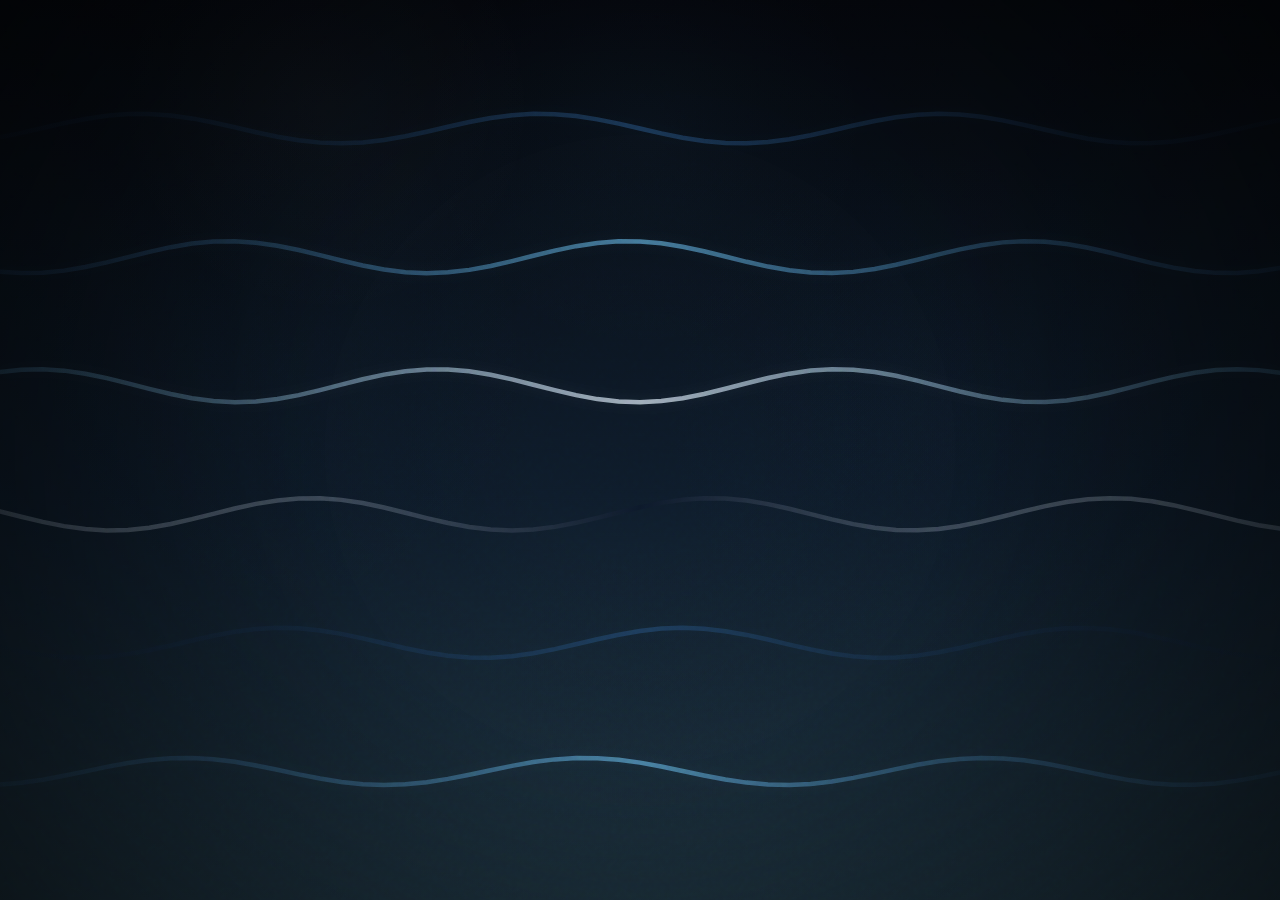
<file: web/stream_visualizer/index.html>
<!doctype html>
<html lang="en">
  <head>
    <meta charset="utf-8">
    <meta name="viewport" content="width=device-width, initial-scale=1">
    <title>SymphonyStation Visualizer</title>
    <link rel="stylesheet" href="./styles.css">
  </head>
  <body>
    <iframe id="shader-frame" title="Shader visualizer" hidden></iframe>
    <canvas id="visualizer"></canvas>
    <div class="vignette-overlay"></div>
    <div class="cinematic-overlay"></div>
    
    <div id="ui-layer">
      <div id="pomodoro-timer" hidden>
        <span id="pomo-status">FOCUS</span>
        <span id="pomo-time">25:00</span>
      </div>
      <div id="chat-popup" class="hidden-fade">
        <div id="chat-msg"></div>
      </div>
    </div>

    <script type="module" src="./app.js"></script>
  </body>
</html>
</file>
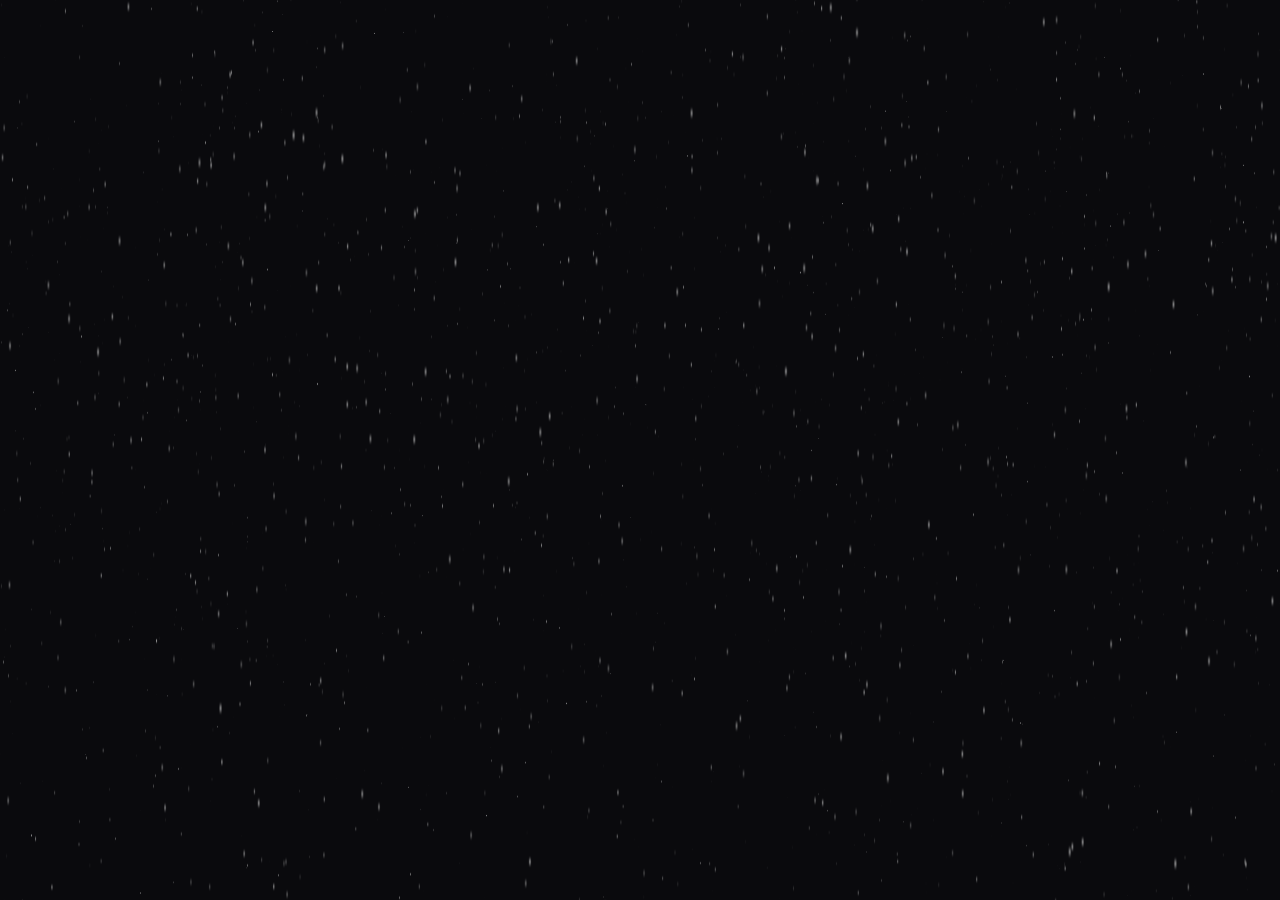
<file: web/stream_visualizer/shaders/local/monochrome_rain/index.html>
<!doctype html>
<html lang="en">
  <head>
    <meta charset="utf-8" />
    <meta name="viewport" content="width=device-width, initial-scale=1" />
    <title>Monochrome Rain Visualizer</title>
    <style>
      html,
      body {
        margin: 0;
        width: 100%;
        height: 100%;
        overflow: hidden;
        background: #0a0a0a;
      }

      body {
        display: flex;
        align-items: center;
        justify-content: center;
      }

      canvas {
        display: block;
        width: 100vw;
        height: 100vh;
      }
    </style>
  </head>
  <body>
    <canvas id="glCanvas"></canvas>

    <script id="vs" type="x-shader/x-vertex">
      attribute vec4 a_position;
      attribute float a_speed;
      attribute float a_length;
      attribute float a_depth;

      uniform float u_time;

      varying float v_depth;
      varying float v_brightness;

      void main() {
        v_depth = a_depth;

        float y = mod(a_position.y - (u_time * a_speed * 1.5), 2.5) - 1.25;
        float x = a_position.x;
        float size = 1.0 - a_depth * 0.7;

        gl_PointSize = a_length * size;
        gl_Position = vec4(x, y, 0.0, 1.0);
        v_brightness = (1.0 - a_depth) * 0.6;
      }
    </script>

    <script id="fs" type="x-shader/x-fragment">
      precision mediump float;

      varying float v_depth;
      varying float v_brightness;

      void main() {
        vec2 cxy = 2.0 * gl_PointCoord - 1.0;
        float r = dot(cxy, cxy);

        float streak = 1.0 - smoothstep(0.0, 1.0, abs(cxy.x * 4.0));
        streak *= 1.0 - smoothstep(0.0, 1.0, abs(cxy.y));

        float alpha = streak * v_brightness * (1.0 - r);
        gl_FragColor = vec4(vec3(v_brightness + 0.2), alpha);
      }
    </script>

    <script>
      const canvas = document.getElementById("glCanvas");
      const gl = canvas.getContext("webgl", {
        antialias: true,
        alpha: false,
        powerPreference: "high-performance",
      });

      function startFallbackRain() {
        const ctx = canvas.getContext("2d");
        const dropCount = 1100;
        const drops = Array.from({ length: dropCount }, () => ({
          x: Math.random(),
          y: Math.random() * 1.4 - 0.2,
          speed: 0.9 + Math.random() * 1.2,
          length: 10 + Math.random() * 28,
          width: 0.6 + Math.random() * 1.6,
          alpha: 0.08 + Math.random() * 0.18,
        }));

        function resize() {
          const dpr = window.devicePixelRatio || 1;
          canvas.width = Math.round(window.innerWidth * dpr);
          canvas.height = Math.round(window.innerHeight * dpr);
          canvas.style.width = `${window.innerWidth}px`;
          canvas.style.height = `${window.innerHeight}px`;
          ctx.setTransform(dpr, 0, 0, dpr, 0, 0);
        }

        function draw(time) {
          const t = time * 0.001;
          ctx.fillStyle = "rgb(10, 10, 11)";
          ctx.fillRect(0, 0, window.innerWidth, window.innerHeight);

          drops.forEach((drop, index) => {
            const wind = Math.sin(t * 0.7 + index * 0.005) * 10;
            drop.y += drop.speed * 0.014;
            if (drop.y > 1.22) {
              drop.y = -0.18 - Math.random() * 0.1;
              drop.x = Math.random();
            }

            const x = drop.x * window.innerWidth;
            const y = drop.y * window.innerHeight;

            ctx.strokeStyle = `rgba(225, 225, 225, ${drop.alpha})`;
            ctx.lineWidth = drop.width;
            ctx.beginPath();
            ctx.moveTo(x - 8 - wind * 0.15, y - drop.length);
            ctx.lineTo(x, y);
            ctx.stroke();
          });

          requestAnimationFrame(draw);
        }

        window.addEventListener("resize", resize);
        resize();
        requestAnimationFrame(draw);
      }

      if (!gl) {
        startFallbackRain();
      } else {
        function createShader(type, source) {
          const shader = gl.createShader(type);
          gl.shaderSource(shader, source);
          gl.compileShader(shader);
          if (!gl.getShaderParameter(shader, gl.COMPILE_STATUS)) {
            console.error(gl.getShaderInfoLog(shader));
            gl.deleteShader(shader);
            return null;
          }
          return shader;
        }

        const vertexShader = createShader(
          gl.VERTEX_SHADER,
          document.getElementById("vs").textContent,
        );
        const fragmentShader = createShader(
          gl.FRAGMENT_SHADER,
          document.getElementById("fs").textContent,
        );

        const program = gl.createProgram();
        gl.attachShader(program, vertexShader);
        gl.attachShader(program, fragmentShader);
        gl.linkProgram(program);
        gl.useProgram(program);

        const count = 3000;
        const positions = new Float32Array(count * 2);
        const speeds = new Float32Array(count);
        const lengths = new Float32Array(count);
        const depths = new Float32Array(count);

        for (let i = 0; i < count; i += 1) {
          positions[i * 2] = Math.random() * 2 - 1;
          positions[i * 2 + 1] = Math.random() * 2 - 1;
          speeds[i] = 0.2 + Math.random() * 0.5;
          lengths[i] = 2.0 + Math.random() * 15.0;
          depths[i] = Math.random();
        }

        function createBuffer(data, attributeName, size) {
          const buffer = gl.createBuffer();
          gl.bindBuffer(gl.ARRAY_BUFFER, buffer);
          gl.bufferData(gl.ARRAY_BUFFER, data, gl.STATIC_DRAW);
          const location = gl.getAttribLocation(program, attributeName);
          gl.enableVertexAttribArray(location);
          gl.vertexAttribPointer(location, size, gl.FLOAT, false, 0, 0);
          return buffer;
        }

        createBuffer(positions, "a_position", 2);
        createBuffer(speeds, "a_speed", 1);
        createBuffer(lengths, "a_length", 1);
        createBuffer(depths, "a_depth", 1);

        const timeLoc = gl.getUniformLocation(program, "u_time");

        function resize() {
          const dpr = window.devicePixelRatio || 1;
          canvas.width = Math.round(window.innerWidth * dpr);
          canvas.height = Math.round(window.innerHeight * dpr);
          canvas.style.width = `${window.innerWidth}px`;
          canvas.style.height = `${window.innerHeight}px`;
          gl.viewport(0, 0, canvas.width, canvas.height);
        }

        function render(time) {
          const seconds = time * 0.001;
          gl.clearColor(0.04, 0.04, 0.05, 1.0);
          gl.clear(gl.COLOR_BUFFER_BIT);
          gl.enable(gl.BLEND);
          gl.blendFunc(gl.SRC_ALPHA, gl.ONE_MINUS_SRC_ALPHA);
          gl.uniform1f(timeLoc, seconds);
          gl.drawArrays(gl.POINTS, 0, count);
          requestAnimationFrame(render);
        }

        window.addEventListener("resize", resize);
        resize();
        requestAnimationFrame(render);
      }
    </script>
  </body>
</html>
</file>
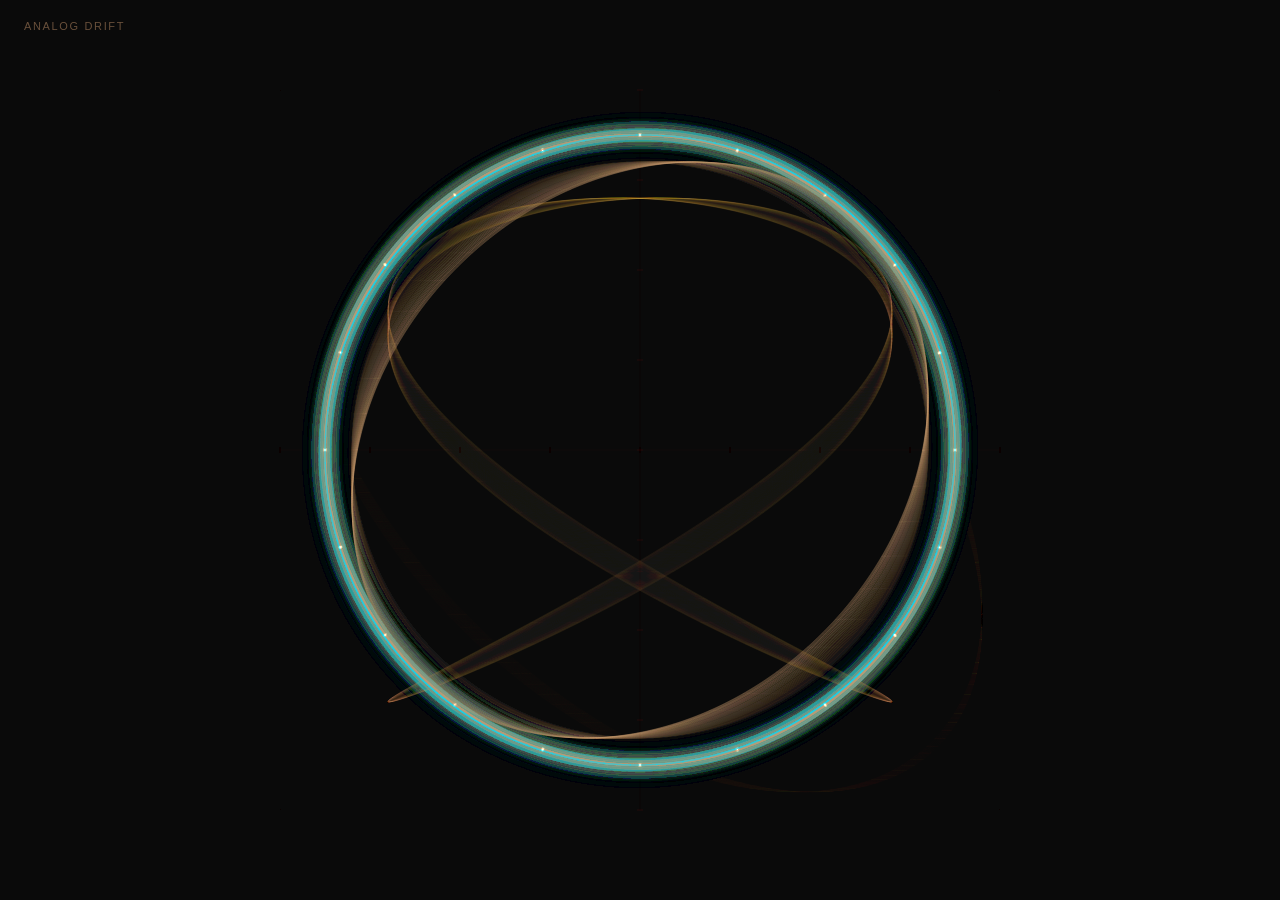
<file: web/stream_visualizer/shaders/radiant/analog-drift/index.html>
<!DOCTYPE html>
<html lang="en">
<head>
<meta charset="UTF-8">
<meta name="viewport" content="width=device-width, initial-scale=1.0">
<title>Analog Drift</title>
<style>
  * { margin: 0; padding: 0; box-sizing: border-box; }
  html, body { width: 100%; height: 100%; overflow: hidden; background: #0a0a0a; }
  canvas { display: block; width: 100vw; height: 100vh; }
  .label {
    position: fixed;
    top: 20px;
    left: 24px;
    font-family: 'Helvetica Neue', Helvetica, Arial, sans-serif;
    font-size: 11px;
    font-weight: 500;
    letter-spacing: 0.15em;
    text-transform: uppercase;
    color: rgba(200, 149, 108, 0.5);
    z-index: 10;
    pointer-events: none;
    user-select: none;
  }
</style>
</head>
<body>
<div class="label">Analog Drift</div>
<canvas id="canvas"></canvas>
<script>
// ─────────────────────────────────────────────
// Analog Drift — Lissajous figures with phosphor
// persistence, drifting through parameter space
// ─────────────────────────────────────────────
(function() {
  var canvas = document.getElementById('canvas');
  var ctx = canvas.getContext('2d');
  var dpr = Math.min(window.devicePixelRatio || 1, 2);
  var prefersReduced = window.matchMedia('(prefers-reduced-motion: reduce)').matches;

  var W, H;

  function resize() {
    W = window.innerWidth;
    H = window.innerHeight;
    canvas.width = W * dpr;
    canvas.height = H * dpr;
    canvas.style.width = W + 'px';
    canvas.style.height = H + 'px';
    ctx.setTransform(dpr, 0, 0, dpr, 0, 0);
    ctx.fillStyle = '#0a0a0a';
    ctx.fillRect(0, 0, W, H);
  }

  window.addEventListener('resize', resize);
  resize();

  // ── Tunable parameters ──
  var DRIFT_SPEED = 0.5;
  var TRAIL_LENGTH = 1.0;

  // ── Mouse tracking ──
  var mouse = { x: -1, y: -1, active: false };
  var mouseTarget = { a: 1, delta: 0 };
  var mouseCurrent = { a: 1, delta: 0 };

  // Mouse nudge range — gentle influence, not full override
  var MOUSE_A_RANGE = 0.8;       // ±0.8 nudge on frequency ratio
  var MOUSE_DELTA_RANGE = 0.6;   // ±0.6 radians nudge on phase

  function updateMouseTarget(clientX, clientY) {
    mouse.x = clientX;
    mouse.y = clientY;
    mouse.active = true;
    // Map mouse position to a gentle bias (centered at 0)
    mouseTarget.a = (clientX / W - 0.5) * 2.0 * MOUSE_A_RANGE;
    mouseTarget.delta = (clientY / H - 0.5) * 2.0 * MOUSE_DELTA_RANGE;
  }

  canvas.addEventListener('mousemove', function(e) {
    updateMouseTarget(e.clientX, e.clientY);
  });
  canvas.addEventListener('mouseleave', function() {
    mouse.active = false;
  });
  canvas.addEventListener('touchstart', function(e) {
    e.preventDefault();
    updateMouseTarget(e.touches[0].clientX, e.touches[0].clientY);
  }, { passive: false });
  canvas.addEventListener('touchmove', function(e) {
    e.preventDefault();
    updateMouseTarget(e.touches[0].clientX, e.touches[0].clientY);
  }, { passive: false });
  canvas.addEventListener('touchend', function() {
    mouse.active = false;
  });

  // ── Lissajous drift state ──
  // We slowly interpolate between "waypoints" in parameter space
  var waypoints = [
    { a: 1.0, b: 1.0, delta: Math.PI / 2 },   // circle
    { a: 1.0, b: 2.0, delta: 0 },               // figure-8
    { a: 2.0, b: 3.0, delta: Math.PI / 4 },     // trefoil
    { a: 3.0, b: 2.0, delta: Math.PI / 3 },     // complex
    { a: 3.0, b: 4.0, delta: Math.PI / 6 },     // rose-like
    { a: 2.0, b: 5.0, delta: Math.PI / 2 },     // intricate
    { a: 1.0, b: 3.0, delta: Math.PI / 5 },     // asymmetric trefoil
    { a: 4.0, b: 3.0, delta: Math.PI / 7 },     // dense rose
    { a: 3.0, b: 5.0, delta: Math.PI / 3 },     // complex weave
    { a: 1.0, b: 1.0, delta: 0 },               // diagonal line (dissolve)
  ];

  var driftTime = 0;
  var currentA = 1.0;
  var currentB = 1.0;
  var currentDelta = Math.PI / 2;

  function getWaypointParams(t) {
    var totalWaypoints = waypoints.length;
    var cyclePos = (t % totalWaypoints + totalWaypoints) % totalWaypoints;
    var idx = Math.floor(cyclePos);
    var frac = cyclePos - idx;
    // Smooth easing (ease-in-out cubic)
    frac = frac < 0.5 ? 4 * frac * frac * frac : 1 - Math.pow(-2 * frac + 2, 3) / 2;
    var from = waypoints[idx % totalWaypoints];
    var to = waypoints[(idx + 1) % totalWaypoints];
    return {
      a: from.a + (to.a - from.a) * frac,
      b: from.b + (to.b - from.b) * frac,
      delta: from.delta + (to.delta - from.delta) * frac
    };
  }

  // ── Oscilloscope grid ──
  var gridOpacity = 0;
  var gridTarget = 0.06;

  function drawGrid() {
    // Subtle grid that breathes
    gridOpacity += (gridTarget - gridOpacity) * 0.02;
    var cx = W / 2;
    var cy = H / 2;
    var size = Math.min(W, H) * 0.4;

    ctx.strokeStyle = 'rgba(200, 149, 108, ' + (gridOpacity * 0.5) + ')';
    ctx.lineWidth = 0.5;

    // Crosshairs
    ctx.beginPath();
    ctx.moveTo(cx - size, cy);
    ctx.lineTo(cx + size, cy);
    ctx.moveTo(cx, cy - size);
    ctx.lineTo(cx, cy + size);
    ctx.stroke();

    // Grid divisions
    ctx.strokeStyle = 'rgba(200, 149, 108, ' + (gridOpacity * 0.25) + ')';
    ctx.lineWidth = 0.3;
    var divisions = 8;
    var step = size * 2 / divisions;
    ctx.beginPath();
    for (var i = 1; i < divisions; i++) {
      if (i === divisions / 2) continue; // skip center (already drawn)
      var offset = -size + step * i;
      ctx.moveTo(cx + offset, cy - size);
      ctx.lineTo(cx + offset, cy + size);
      ctx.moveTo(cx - size, cy + offset);
      ctx.lineTo(cx + size, cy + offset);
    }
    ctx.stroke();

    // Outer border
    ctx.strokeStyle = 'rgba(200, 149, 108, ' + (gridOpacity * 0.4) + ')';
    ctx.lineWidth = 0.6;
    ctx.strokeRect(cx - size, cy - size, size * 2, size * 2);

    // Tick marks on axes
    ctx.strokeStyle = 'rgba(200, 149, 108, ' + (gridOpacity * 0.6) + ')';
    ctx.lineWidth = 0.5;
    var tickSize = 3;
    ctx.beginPath();
    for (var i = 0; i <= divisions; i++) {
      var pos = -size + step * i;
      ctx.moveTo(cx + pos, cy - tickSize);
      ctx.lineTo(cx + pos, cy + tickSize);
      ctx.moveTo(cx - tickSize, cy + pos);
      ctx.lineTo(cx + tickSize, cy + pos);
    }
    ctx.stroke();
  }

  // ── Pre-allocated point buffers for perf ──
  var ptX = new Float64Array(4000);
  var ptY = new Float64Array(4000);

  // ── Draw a single Lissajous curve ──
  function drawLissajous(a, b, delta, scale, color, alpha, lineWidth, bloomSize, numPoints) {
    var cx = W * 0.5;
    var cy = H * 0.5;
    var size = Math.min(W, H) * scale;
    var coverage = Math.PI * 2 * Math.max(Math.ceil(a), Math.ceil(b));
    var step = coverage / numPoints;

    // Compute points into pre-allocated buffers
    for (var i = 0; i <= numPoints; i++) {
      var t = i * step;
      ptX[i] = cx + Math.sin(a * t + delta) * size;
      ptY[i] = cy + Math.sin(b * t) * size;
    }

    // CRT bloom layer (drawn first, underneath)
    if (bloomSize > 0) {
      ctx.save();
      ctx.globalAlpha = alpha * 0.15;
      ctx.strokeStyle = color;
      ctx.lineWidth = lineWidth + bloomSize;
      ctx.lineCap = 'round';
      ctx.lineJoin = 'round';
      ctx.shadowColor = color;
      ctx.shadowBlur = bloomSize * 2;
      ctx.beginPath();
      ctx.moveTo(ptX[0], ptY[0]);
      for (var i = 1; i <= numPoints; i++) {
        ctx.lineTo(ptX[i], ptY[i]);
      }
      ctx.stroke();
      ctx.restore();
    }

    // Main trace with thickness variation
    // Draw in batches of segments sharing similar thickness
    ctx.save();
    ctx.globalAlpha = alpha;
    ctx.strokeStyle = color;
    ctx.lineCap = 'round';
    ctx.lineJoin = 'round';

    var segBatch = 20; // points per thickness batch
    for (var i = 0; i < numPoints; i += segBatch) {
      var end = Math.min(i + segBatch, numPoints);

      // Sample speed at batch midpoint for thickness
      var mid = Math.min(i + (segBatch >> 1), numPoints - 1);
      var dx = ptX[mid + 1] - ptX[mid];
      var dy = ptY[mid + 1] - ptY[mid];
      var speed = Math.sqrt(dx * dx + dy * dy);
      var thicknessMult = 1.0 / (1.0 + speed * 0.25);
      thicknessMult = 0.6 + thicknessMult * 1.2;
      ctx.lineWidth = lineWidth * thicknessMult;

      ctx.beginPath();
      ctx.moveTo(ptX[i], ptY[i]);
      for (var j = i + 1; j <= end; j++) {
        ctx.lineTo(ptX[j], ptY[j]);
      }
      ctx.stroke();
    }

    ctx.restore();
  }

  // ── Animation state ──
  var time = 0;
  var paused = false;
  var lastTimestamp = 0;

  function draw(timestamp) {
    if (paused) {
      requestAnimationFrame(draw);
      return;
    }

    // Delta time for consistent speed
    if (lastTimestamp === 0) lastTimestamp = timestamp;
    var dt = Math.min((timestamp - lastTimestamp) / 1000, 0.05); // cap at 50ms
    lastTimestamp = timestamp;

    if (prefersReduced) dt = 0;

    time += dt;

    // ── Update drift ──
    driftTime += dt * DRIFT_SPEED * 0.06;

    var wp = getWaypointParams(driftTime);

    // Always drift toward waypoint (mouse nudges on top, never overrides)
    currentA += (wp.a - currentA) * 0.03;
    currentB += (wp.b - currentB) * 0.03;
    currentDelta += (wp.delta - currentDelta) * 0.03;

    if (mouse.active) {
      // Smooth the mouse nudge values
      mouseCurrent.a += (mouseTarget.a - mouseCurrent.a) * 0.04;
      mouseCurrent.delta += (mouseTarget.delta - mouseCurrent.delta) * 0.04;
      // Add gentle nudge on top of the drift
      currentA += mouseCurrent.a * 0.02;
      currentDelta += mouseCurrent.delta * 0.02;
    } else {
      // Fade out mouse influence
      mouseCurrent.a *= 0.95;
      mouseCurrent.delta *= 0.95;
    }

    // ── Trail fade (phosphor persistence) ──
    // Lower alpha = longer trails
    var fadeAlpha = 0.025 * TRAIL_LENGTH;
    ctx.fillStyle = 'rgba(10, 10, 10, ' + fadeAlpha + ')';
    ctx.fillRect(0, 0, W, H);

    // ── Grid (subtle, breathing) ──
    gridTarget = 0.04 + Math.sin(time * 0.3) * 0.02;
    drawGrid();

    // ── Harmonic overtones (drawn first, behind main) ──
    // Second harmonic
    drawLissajous(
      currentA * 2, currentB * 2,
      currentDelta + time * 0.15,
      0.32,
      'rgba(200, 149, 108, 0.7)',
      0.12,
      0.8, 0, 2000
    );

    // Third harmonic
    drawLissajous(
      currentA * 3, currentB * 2,
      currentDelta * 1.5 + time * 0.08,
      0.28,
      'rgba(200, 149, 108, 0.5)',
      0.08,
      0.6, 0, 2000
    );

    // Sub-harmonic (slower, larger)
    drawLissajous(
      currentA * 0.5, currentB * 0.5,
      currentDelta * 0.7 - time * 0.05,
      0.38,
      'rgba(180, 130, 90, 0.4)',
      0.06,
      0.5, 0, 1500
    );

    // ── Main Lissajous trace ──
    // Gradient from cyan to amber across the curve
    // Draw two passes: amber base, then cyan highlight
    drawLissajous(
      currentA, currentB,
      currentDelta,
      0.35,
      'rgba(200, 149, 108, 1.0)',
      0.7,
      1.5, 8, 3000
    );

    // Bright cyan accent trace (slightly offset phase for shimmer)
    drawLissajous(
      currentA, currentB,
      currentDelta + 0.01,
      0.35,
      'rgba(0, 221, 255, 1.0)',
      0.35,
      1.0, 12, 3000
    );

    // ── Bright phosphor dots at key points ──
    var cx = W / 2;
    var cy = H / 2;
    var size = Math.min(W, H) * 0.35;
    var dotCount = 40;
    var coverage = Math.PI * 2 * Math.max(Math.ceil(currentA), Math.ceil(currentB));

    // Draw warm glow layer (larger, softer)
    ctx.save();
    ctx.globalCompositeOperation = 'lighter';
    ctx.shadowColor = 'rgba(200, 149, 108, 0.6)';
    ctx.shadowBlur = 6;
    ctx.fillStyle = 'rgba(200, 149, 108, 0.12)';
    ctx.beginPath();
    for (var i = 0; i < dotCount; i++) {
      var t = (i / dotCount) * coverage;
      var x = cx + Math.sin(currentA * t + currentDelta) * size;
      var y = cy + Math.sin(currentB * t) * size;
      ctx.moveTo(x + 2, y);
      ctx.arc(x, y, 2, 0, Math.PI * 2);
    }
    ctx.fill();

    // Draw bright core dots (white-hot center)
    ctx.shadowBlur = 0;
    ctx.fillStyle = 'rgba(255, 245, 230, 0.35)';
    ctx.beginPath();
    for (var i = 0; i < dotCount; i++) {
      var t = (i / dotCount) * coverage;
      var x = cx + Math.sin(currentA * t + currentDelta) * size;
      var y = cy + Math.sin(currentB * t) * size;
      var pulse = 0.5 + 0.5 * Math.abs(Math.sin(t * 3 + time * 2));
      ctx.moveTo(x + 1.2 * pulse, y);
      ctx.arc(x, y, 1.2 * pulse, 0, Math.PI * 2);
    }
    ctx.fill();
    ctx.globalCompositeOperation = 'source-over';
    ctx.restore();

    requestAnimationFrame(draw);
  }

  // ── Initial fill ──
  ctx.fillStyle = '#0a0a0a';
  ctx.fillRect(0, 0, W, H);

  requestAnimationFrame(draw);

  // ── Visibility pause ──
  document.addEventListener('visibilitychange', function() {
    paused = document.hidden;
    if (!paused) lastTimestamp = 0;
  });

  // ── PostMessage param control ──
  window.addEventListener('message', function(e) {
    if (e.data && e.data.type === 'param') {
      switch (e.data.name) {
        case 'DRIFT_SPEED': DRIFT_SPEED = e.data.value; break;
        case 'TRAIL_LENGTH': TRAIL_LENGTH = e.data.value; break;
      }
    }
  });
})();
</script>
</body>
</html>
</file>
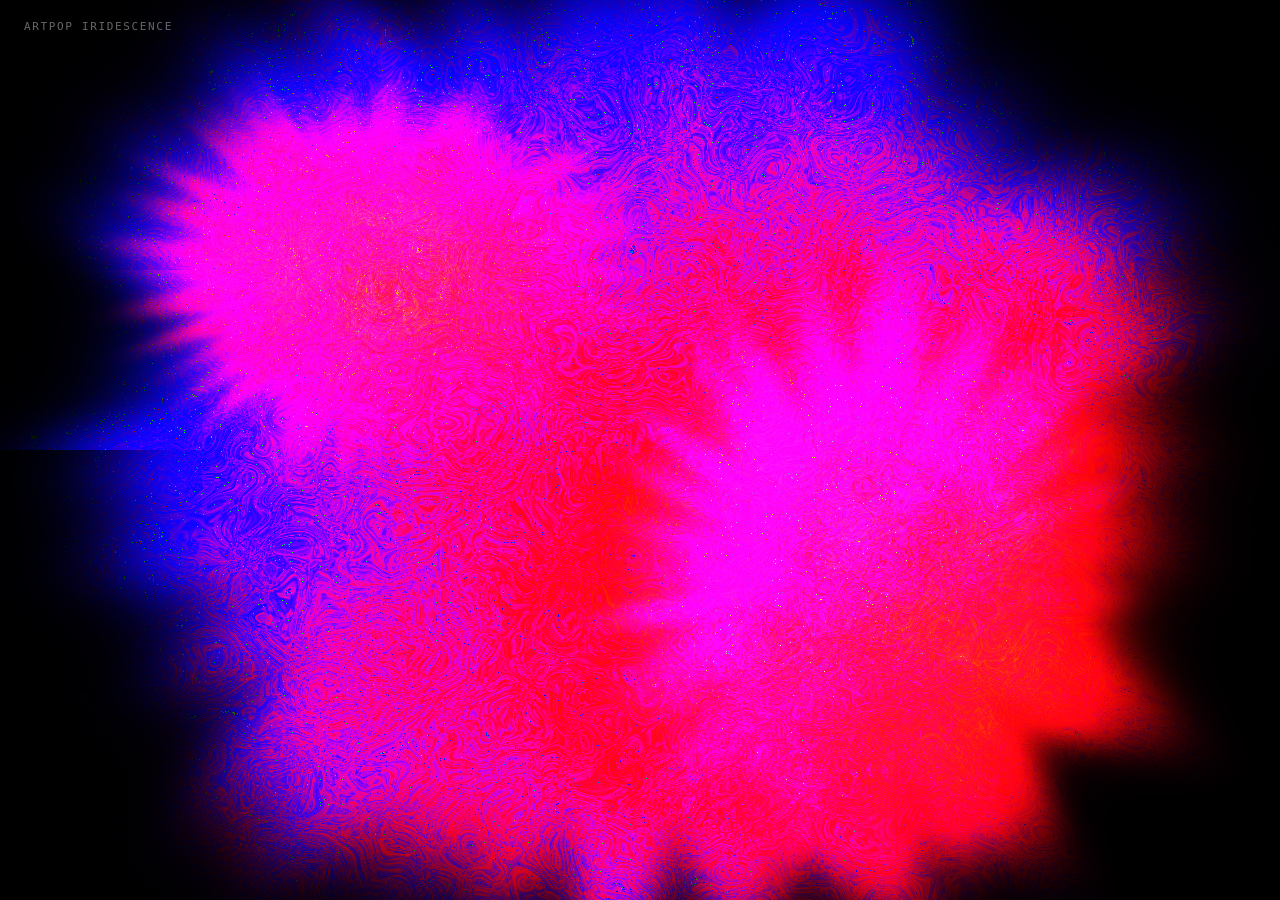
<file: web/stream_visualizer/shaders/radiant/artpop-iridescence/index.html>
<!DOCTYPE html>
<html lang="en">
<head>
<meta charset="UTF-8">
<meta name="viewport" content="width=device-width, initial-scale=1.0">
<title>Artpop Iridescence</title>
<style>
  * { margin: 0; padding: 0; box-sizing: border-box; }
  html, body { width: 100%; height: 100%; overflow: hidden; background: #0a0a0a; }
  canvas { display: block; width: 100vw; height: 100vh; }
  .label {
    position: fixed;
    top: 20px;
    left: 24px;
    font-family: 'SF Mono', 'Fira Code', 'Cascadia Code', monospace;
    font-size: 11px;
    letter-spacing: 0.15em;
    text-transform: uppercase;
    color: rgba(255, 255, 255, 0.4);
    z-index: 10;
    pointer-events: none;
    user-select: none;
  }
</style>
</head>
<body>
<div class="label">Artpop Iridescence</div>
<canvas id="canvas"></canvas>
<script>
(function() {
  var canvas = document.getElementById('canvas');
  var prefersReduced = window.matchMedia('(prefers-reduced-motion: reduce)').matches;

  var gl = canvas.getContext('webgl', { alpha: false, antialias: false, preserveDrawingBuffer: false });
  if (!gl) return;

  var vertSrc = 'attribute vec2 a_pos; void main(){gl_Position=vec4(a_pos,0,1);}';

  var fragSrc = [
    'precision highp float;',
    'uniform float u_time;',
    'uniform vec2 u_res;',
    'uniform float u_filmThickness;',
    'uniform float u_flowSpeed;',
    'uniform vec2 u_center;',
    'uniform vec2 u_mouse;',
    'uniform float u_scale;',
    '',
    '#define PI 3.141592653589793',
    '#define TAU 6.283185307179586',
    '',
    '// ---- Simplex noise (Ashima Arts) ----',
    'vec3 mod289(vec3 x){return x-floor(x*(1.0/289.0))*289.0;}',
    'vec2 mod289v2(vec2 x){return x-floor(x*(1.0/289.0))*289.0;}',
    'vec3 permute(vec3 x){return mod289(((x*34.0)+1.0)*x);}',
    '',
    'float snoise(vec2 v){',
    '  const vec4 C=vec4(0.211324865405187,0.366025403784439,-0.577350269189626,0.024390243902439);',
    '  vec2 i=floor(v+dot(v,C.yy));',
    '  vec2 x0=v-i+dot(i,C.xx);',
    '  vec2 i1=(x0.x>x0.y)?vec2(1.0,0.0):vec2(0.0,1.0);',
    '  vec4 x12=x0.xyxy+C.xxzz; x12.xy-=i1;',
    '  i=mod289v2(i);',
    '  vec3 p=permute(permute(i.y+vec3(0.0,i1.y,1.0))+i.x+vec3(0.0,i1.x,1.0));',
    '  vec3 m=max(0.5-vec3(dot(x0,x0),dot(x12.xy,x12.xy),dot(x12.zw,x12.zw)),0.0);',
    '  m=m*m; m=m*m;',
    '  vec3 x=2.0*fract(p*C.www)-1.0;',
    '  vec3 h=abs(x)-0.5;',
    '  vec3 ox=floor(x+0.5);',
    '  vec3 a0=x-ox;',
    '  m*=1.79284291400159-0.85373472095314*(a0*a0+h*h);',
    '  vec3 g;',
    '  g.x=a0.x*x0.x+h.x*x0.y;',
    '  g.yz=a0.yz*x12.xz+h.yz*x12.yw;',
    '  return 130.0*dot(m,g);',
    '}',
    '',
    '// FBM for organic variation',
    'float fbm(vec2 p){',
    '  float f=0.0;',
    '  f+=0.5000*snoise(p); p*=2.02;',
    '  f+=0.2500*snoise(p); p*=2.03;',
    '  f+=0.1250*snoise(p); p*=2.01;',
    '  f+=0.0625*snoise(p);',
    '  return f;',
    '}',
    '',
    '// Domain-warped noise for flowing organic surface',
    'float warpedNoise(vec2 p, float t){',
    '  vec2 q=vec2(',
    '    fbm(p+vec2(0.0,0.0)+t*0.12),',
    '    fbm(p+vec2(5.2,1.3)+t*0.09)',
    '  );',
    '  vec2 r=vec2(',
    '    fbm(p+4.0*q+vec2(1.7,9.2)+t*0.07),',
    '    fbm(p+4.0*q+vec2(8.3,2.8)+t*0.1)',
    '  );',
    '  return fbm(p+3.5*r);',
    '}',
    '',
    '// ---- Thin-film interference color ----',
    '// Simplified oil-slick / soap-bubble model:',
    '// Each RGB channel peaks at different film thicknesses (120 deg offsets)',
    '// This gives vivid, saturated rainbow bands across the surface',
    'vec3 thinFilm(float thickness, float cosTheta){',
    '  // Map thickness to a phase angle; cosTheta modulates viewing angle',
    '  float phase = thickness * cosTheta;',
    '  // RGB channels offset by 2pi/3 (120 degrees) for full spectrum separation',
    '  vec3 film = 0.5 + 0.5 * cos(phase + vec3(0.0, 2.094, 4.189));',
    '  // Square for more saturated, punchy colors',
    '  return film * film;',
    '}',
    '',
    '// Compute bubble surface height',
    'float bubbleSurface(vec2 p, float t){',
    '  float s = 0.0;',
    '  // Large-scale undulations',
    '  s += sin(p.x*2.0 + t*0.5) * cos(p.y*1.7 + t*0.35) * 0.35;',
    '  s += sin(p.x*1.3 - t*0.3 + p.y*2.2) * 0.25;',
    '  s += cos(p.y*2.8 + t*0.4 - p.x*0.9) * 0.2;',
    '  // Domain warped noise for organic flow',
    '  s += warpedNoise(p*1.2, t) * 0.4;',
    '  // Fine ripples',
    '  s += snoise(p*3.5 + t*0.2) * 0.08;',
    '  return s;',
    '}',
    '',
    '// Surface normal via forward differences (3 samples instead of 5)',
    'vec3 getNormal(vec2 p, float t, float h0){',
    '  float e = 0.004;',
    '  float hx = bubbleSurface(p + vec2(e, 0.0), t);',
    '  float hy = bubbleSurface(p + vec2(0.0, e), t);',
    '  return normalize(vec3(h0 - hx, h0 - hy, e));',
    '}',
    '',
    'void main(){',
    '  vec2 uv = gl_FragCoord.xy / u_res;',
    '  float aspect = u_res.x / u_res.y;',
    '  vec2 origin = u_scale > 0.0 ? u_center : vec2(0.5);',
    '  float sc = u_scale > 0.0 ? u_scale : 1.0;',
    '  vec2 p = (uv - origin) * vec2(aspect, 1.0) / sc;',
    '  // Mouse tilts viewing angle — shifts interference colors',
    '  if (u_mouse.x >= 0.0) {',
    '    vec2 tilt = (u_mouse - 0.5) * 0.4;',
    '    p += tilt;',
    '  }',
    '  float t = u_time * u_flowSpeed;',
    '',
    '  // ---- Multiple overlapping bubble film surfaces ----',
    '  vec3 totalColor = vec3(0.0);',
    '  float totalWeight = 0.0;',
    '',
    '  // Surface 1: Large primary bubble filling most of the screen',
    '  {',
    '    float dist1 = length(p * vec2(1.0, 1.1));',
    '    float edgeNoise = snoise(vec2(atan(p.y, p.x)*3.0 + t*0.15, t*0.2)) * 0.06;',
    '    float mask1 = smoothstep(0.82 + edgeNoise, 0.45 + edgeNoise, dist1);',
    '',
    '    vec2 sp1 = p * 1.6;',
    '    float surface1 = bubbleSurface(sp1, t);',
    '    vec3 norm1 = getNormal(sp1, t, surface1);',
    '',
    '    // Film thickness as phase angle (radians); range ~0-25 for 3-4 color bands',
    '    float thick1 = 8.0 + surface1 * 12.0 * u_filmThickness;',
    '    // Gravity: thinner at top, thicker at bottom',
    '    thick1 += p.y * 4.0;',
    '    // Slow breathing',
    '    thick1 += sin(t * 0.25) * 2.0;',
    '',
    '    // Viewing angle from surface normal',
    '    vec3 viewDir = vec3(0.0, 0.0, 1.0);',
    '    float cosTheta1 = max(abs(dot(norm1, viewDir)), 0.15);',
    '',
    '    vec3 film1 = thinFilm(thick1, cosTheta1);',
    '',
    '    // Fresnel: brighter at glancing angles (edge glow)',
    '    float fresnel1 = pow(1.0 - cosTheta1, 4.0);',
    '    film1 = mix(film1, film1 * 2.0 + vec3(0.15, 0.1, 0.2), fresnel1 * 0.5);',
    '',
    '    // Specular highlights (chrome bubble reflections)',
    '    vec3 light1 = normalize(vec3(0.4, 0.6, 1.0));',
    '    vec3 half1 = normalize(light1 + viewDir);',
    '    float spec1 = pow(max(dot(norm1, half1), 0.0), 80.0);',
    '    vec3 light2 = normalize(vec3(-0.5, -0.3, 0.9));',
    '    vec3 half2 = normalize(light2 + viewDir);',
    '    float spec2 = pow(max(dot(norm1, half2), 0.0), 60.0);',
    '    film1 += vec3(1.0, 0.97, 0.92) * spec1 * 0.5;',
    '    film1 += vec3(0.9, 0.93, 1.0) * spec2 * 0.3;',
    '',
    '    totalColor += film1 * mask1;',
    '    totalWeight += mask1;',
    '  }',
    '',
    '  // Surface 2: Secondary smaller bubble, offset',
    '  {',
    '    vec2 center2 = vec2(0.25, -0.15);',
    '    float dist2 = length((p - center2) * vec2(1.2, 1.0));',
    '    float edgeNoise2 = snoise(vec2(atan(p.y - center2.y, p.x - center2.x)*4.0, t*0.18)) * 0.04;',
    '    float mask2 = smoothstep(0.38 + edgeNoise2, 0.18 + edgeNoise2, dist2);',
    '',
    '    vec2 sp2 = (p - center2) * 2.5;',
    '    vec2 sp2off = sp2 + vec2(3.7, 1.2);',
    '    float surface2 = bubbleSurface(sp2off, t * 1.1);',
    '    vec3 norm2 = getNormal(sp2off, t * 1.1, surface2);',
    '',
    '    float thick2 = 6.0 + surface2 * 10.0 * u_filmThickness;',
    '    thick2 += (p.y - center2.y) * 3.5;',
    '    thick2 += sin(t * 0.3 + 1.5) * 1.8;',
    '',
    '    vec3 viewDir = vec3(0.0, 0.0, 1.0);',
    '    float cosTheta2 = max(abs(dot(norm2, viewDir)), 0.15);',
    '    vec3 film2 = thinFilm(thick2, cosTheta2);',
    '',
    '    float fresnel2 = pow(1.0 - cosTheta2, 4.0);',
    '    film2 = mix(film2, film2 * 2.0 + vec3(0.12, 0.15, 0.18), fresnel2 * 0.5);',
    '',
    '    vec3 light1 = normalize(vec3(0.3, 0.5, 1.0));',
    '    vec3 half1 = normalize(light1 + viewDir);',
    '    float spec1 = pow(max(dot(norm2, half1), 0.0), 90.0);',
    '    film2 += vec3(1.0, 0.97, 0.92) * spec1 * 0.45;',
    '',
    '    // Blend with existing: additive where overlapping for holographic effect',
    '    totalColor = mix(totalColor, totalColor * 0.5 + film2, mask2);',
    '    totalWeight = max(totalWeight, mask2);',
    '  }',
    '',
    '  // Surface 3: Another smaller bubble, opposite side',
    '  {',
    '    vec2 center3 = vec2(-0.3, 0.2);',
    '    float dist3 = length((p - center3) * vec2(1.0, 1.3));',
    '    float edgeNoise3 = snoise(vec2(atan(p.y - center3.y, p.x - center3.x)*5.0, t*0.2)) * 0.035;',
    '    float mask3 = smoothstep(0.32 + edgeNoise3, 0.14 + edgeNoise3, dist3);',
    '',
    '    vec2 sp3 = (p - center3) * 2.8;',
    '    vec2 sp3off = sp3 + vec2(7.1, 4.3);',
    '    float surface3 = bubbleSurface(sp3off, t * 0.9);',
    '    vec3 norm3 = getNormal(sp3off, t * 0.9, surface3);',
    '',
    '    float thick3 = 5.0 + surface3 * 11.0 * u_filmThickness;',
    '    thick3 += (p.y - center3.y) * 3.0;',
    '    thick3 += cos(t * 0.35 + 3.0) * 2.0;',
    '',
    '    vec3 viewDir = vec3(0.0, 0.0, 1.0);',
    '    float cosTheta3 = max(abs(dot(norm3, viewDir)), 0.15);',
    '    vec3 film3 = thinFilm(thick3, cosTheta3);',
    '',
    '    float fresnel3 = pow(1.0 - cosTheta3, 4.0);',
    '    film3 = mix(film3, film3 * 2.0 + vec3(0.18, 0.1, 0.14), fresnel3 * 0.5);',
    '',
    '    vec3 light1 = normalize(vec3(-0.3, 0.4, 1.0));',
    '    vec3 half1 = normalize(light1 + viewDir);',
    '    float spec1 = pow(max(dot(norm3, half1), 0.0), 70.0);',
    '    film3 += vec3(0.95, 1.0, 0.97) * spec1 * 0.4;',
    '',
    '    totalColor = mix(totalColor, totalColor * 0.5 + film3, mask3);',
    '    totalWeight = max(totalWeight, mask3);',
    '  }',
    '',
    '  // ---- Background: dark with subtle ambient glow ----',
    '  float distCenter = length(p * vec2(0.9, 1.0));',
    '  vec3 bgColor = vec3(0.015, 0.015, 0.03);',
    '  float bgGlow = exp(-distCenter * distCenter * 4.0) * 0.06;',
    '  bgColor += vec3(0.04, 0.02, 0.06) * bgGlow;',
    '',
    '  // ---- Compose: film surfaces over dark background ----',
    '  vec3 col = mix(bgColor, totalColor, clamp(totalWeight, 0.0, 1.0));',
    '',
    '  // ---- Vignette ----',
    '  float vig = 1.0 - smoothstep(0.35, 1.3, length(p * vec2(0.85, 1.0)));',
    '  col *= 0.6 + 0.4 * vig;',
    '',
    '',
    '  // ---- Tone mapping: slight S-curve for richness ----',
    '  col = clamp(col, 0.0, 1.0);',
    '  col = pow(col, vec3(0.95));',
    '  col = col * col * (3.0 - 2.0 * col);',
    '',
    '  gl_FragColor = vec4(col, 1.0);',
    '}',
  ].join('\n');

  function compile(type, src) {
    var s = gl.createShader(type);
    gl.shaderSource(s, src);
    gl.compileShader(s);
    if (!gl.getShaderParameter(s, gl.COMPILE_STATUS)) {
      console.error(gl.getShaderInfoLog(s));
    }
    return s;
  }

  var prog = gl.createProgram();
  gl.attachShader(prog, compile(gl.VERTEX_SHADER, vertSrc));
  gl.attachShader(prog, compile(gl.FRAGMENT_SHADER, fragSrc));
  gl.linkProgram(prog);
  if (!gl.getProgramParameter(prog, gl.LINK_STATUS)) {
    console.error(gl.getProgramInfoLog(prog));
  }
  gl.useProgram(prog);

  var buf = gl.createBuffer();
  gl.bindBuffer(gl.ARRAY_BUFFER, buf);
  gl.bufferData(gl.ARRAY_BUFFER, new Float32Array([-1,-1, 3,-1, -1,3]), gl.STATIC_DRAW);
  var aPos = gl.getAttribLocation(prog, 'a_pos');
  gl.enableVertexAttribArray(aPos);
  gl.vertexAttribPointer(aPos, 2, gl.FLOAT, false, 0, 0);

  var uTime = gl.getUniformLocation(prog, 'u_time');
  var uRes = gl.getUniformLocation(prog, 'u_res');
  var uFilmThickness = gl.getUniformLocation(prog, 'u_filmThickness');
  var uFlowSpeed = gl.getUniformLocation(prog, 'u_flowSpeed');
  var uCenter = gl.getUniformLocation(prog, 'u_center');
  var uScale = gl.getUniformLocation(prog, 'u_scale');
  var uMouse = gl.getUniformLocation(prog, 'u_mouse');
  var filmThicknessVal = 1.0;
  var flowSpeedVal = 0.5;
  var centerX = 0.0;
  var centerY = 0.0;
  var scaleVal = 0.0;

  var urlParams = new URLSearchParams(window.location.search);
  var pixelScale = parseFloat(urlParams.get('p')) || 1;
  var dpr = 1;
  var needsResize = true;
  var running = true;
  var mouseXVal = -1, mouseYVal = -1;

  canvas.addEventListener('mousemove', function(e) {
    mouseXVal = e.clientX / canvas.clientWidth;
    mouseYVal = 1.0 - e.clientY / canvas.clientHeight;
  });
  canvas.addEventListener('mouseleave', function() {
    mouseXVal = -1; mouseYVal = -1;
  });
  canvas.addEventListener('touchstart', function(e) {
    e.preventDefault();
    var t = e.touches[0];
    mouseXVal = t.clientX / canvas.clientWidth;
    mouseYVal = 1.0 - t.clientY / canvas.clientHeight;
  }, { passive: false });
  canvas.addEventListener('touchmove', function(e) {
    e.preventDefault();
    var t = e.touches[0];
    mouseXVal = t.clientX / canvas.clientWidth;
    mouseYVal = 1.0 - t.clientY / canvas.clientHeight;
  }, { passive: false });
  canvas.addEventListener('touchend', function() {
    mouseXVal = -1; mouseYVal = -1;
  });

  function resize() {
    needsResize = false;
    var scale = 1.0 / pixelScale;
    var w = Math.round(canvas.clientWidth * dpr * scale);
    var h = Math.round(canvas.clientHeight * dpr * scale);
    if (canvas.width !== w || canvas.height !== h) {
      canvas.width = w;
      canvas.height = h;
      gl.viewport(0, 0, w, h);
      gl.uniform2f(uRes, canvas.width, canvas.height);
    }
  }

  function render(now) {
    if (!running) return;
    if (needsResize) resize();
    gl.uniform1f(uTime, prefersReduced ? 0.0 : now * 0.001);
    gl.uniform1f(uFilmThickness, filmThicknessVal);
    gl.uniform1f(uFlowSpeed, flowSpeedVal);
    // Mouse tilts the view angle (changes iridescence colors) — don't shift center
    gl.uniform2f(uCenter, centerX, centerY);
    gl.uniform1f(uScale, scaleVal);
    gl.uniform2f(uMouse, mouseXVal, mouseYVal);
    gl.drawArrays(gl.TRIANGLES, 0, 3);
    requestAnimationFrame(render);
  }

  window.addEventListener('resize', function () {
    needsResize = true;
  });

  resize();

  requestAnimationFrame(render);

  document.addEventListener('visibilitychange', function() {
    if (document.hidden) {
      running = false;
    } else {
      running = true;
      requestAnimationFrame(render);
    }
  });

  window.addEventListener('message', function(e) {
    if (e.data && e.data.type === 'param') {
      switch (e.data.name) {
        case 'FILM_THICKNESS': filmThicknessVal = e.data.value; break;
        case 'FLOW_SPEED': flowSpeedVal = e.data.value; break;
        case 'CENTER_X': centerX = e.data.value; break;
        case 'CENTER_Y': centerY = e.data.value; break;
        case 'SCALE': scaleVal = e.data.value; break;
      }
    }
  });
})();
</script>
</body>
</html>
</file>
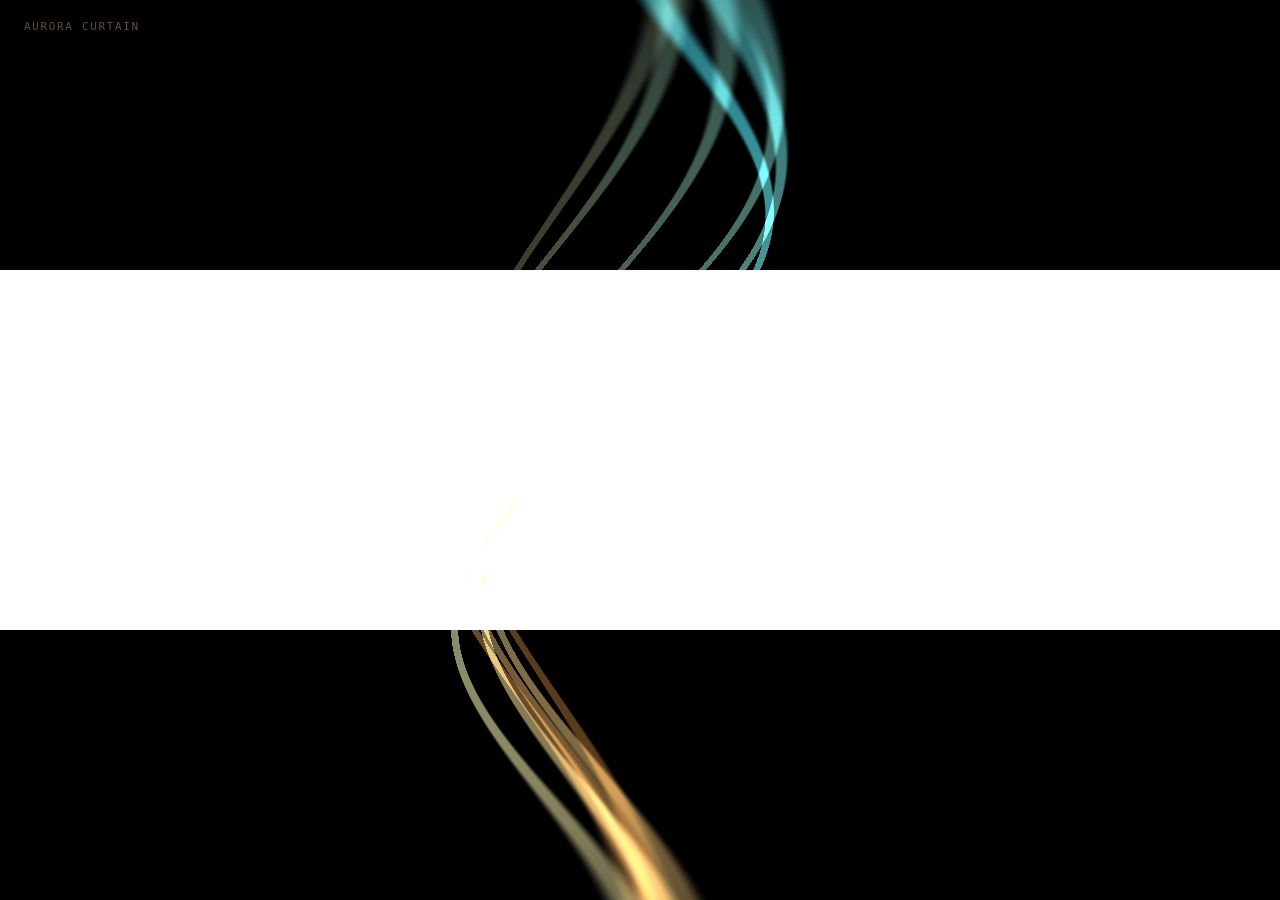
<file: web/stream_visualizer/shaders/radiant/aurora-curtain/index.html>
<!DOCTYPE html>
<html lang="en">
<head>
<meta charset="UTF-8">
<meta name="viewport" content="width=device-width, initial-scale=1.0">
<title>Aurora Curtain</title>
<style>
  * { margin: 0; padding: 0; box-sizing: border-box; }
  html, body { width: 100%; height: 100%; overflow: hidden; background: #0a0a0a; }
  canvas { display: block; width: 100vw; height: 100vh; }
  .label {
    position: fixed;
    top: 20px;
    left: 24px;
    font-family: 'SF Mono', 'Fira Code', 'Cascadia Code', monospace;
    font-size: 11px;
    letter-spacing: 0.15em;
    text-transform: uppercase;
    color: rgba(200, 149, 108, 0.5);
    z-index: 10;
    pointer-events: none;
    user-select: none;
  }
</style>
</head>
<body>
<div class="label">Aurora Curtain</div>
<canvas id="canvas"></canvas>
<script>
// ─────────────────────────────────────────────
// Aurora Curtain — Vertical flowing curtain lines
// ─────────────────────────────────────────────
(function () {
  var canvas = document.getElementById('canvas');
  var prefersReduced = window.matchMedia('(prefers-reduced-motion: reduce)').matches;

  var urlParams = new URLSearchParams(window.location.search);
  var pixelScale = parseFloat(urlParams.get('p')) || 1;

  var gl = canvas.getContext('webgl', { alpha: true, antialias: false, preserveDrawingBuffer: false });
  if (!gl) return;

  var vertSrc = [
    'attribute vec2 a_pos;',
    'void main() { gl_Position = vec4(a_pos, 0.0, 1.0); }'
  ].join('\n');

  var fragSrc = [
    'precision highp float;',
    'uniform float u_time;',
    'uniform vec2 u_res;',
    'uniform float u_waveSpeed;',
    'uniform float u_lineCount;',
    'uniform float u_amplitude;',
    'uniform float u_rotation;',
    'uniform vec2 u_mouse;',
    'uniform float u_dragAngle;',
    '',
    '// ── Hash for noise ──',
    'float hash(vec2 p) {',
    '  return fract(sin(dot(p, vec2(127.1, 311.7))) * 43758.5453);',
    '}',
    '',
    '// ── Smooth value noise ──',
    'float noise(vec2 p) {',
    '  vec2 i = floor(p);',
    '  vec2 f = fract(p);',
    '  f = f * f * (3.0 - 2.0 * f);',
    '  float a = hash(i);',
    '  float b = hash(i + vec2(1.0, 0.0));',
    '  float c = hash(i + vec2(0.0, 1.0));',
    '  float d = hash(i + vec2(1.0, 1.0));',
    '  return mix(mix(a, b, f.x), mix(c, d, f.x), f.y);',
    '}',
    '',
    '#define S smoothstep',
    '',
    'mat2 rot2(float a) { float c=cos(a),s=sin(a); return mat2(c,-s,s,c); }',
    '',
    '// ── Single vertical curtain line ──',
    'vec3 curtainLine(vec2 uv, float speed, float freq, vec3 c, float t) {',
    '  // Sine displacement on x based on y position (vertical flow)',
    '  uv.x += S(1.0, 0.0, abs(uv.y)) * sin(t * speed + uv.y * freq) * 0.2;',
    '  float lw = 0.06 * S(0.2, 0.9, abs(uv.y));',
    '  float l = S(lw, 0.0, abs(uv.x) - 0.004);',
    '  // Edge fade top/bottom instead of left/right',
    '  float fade = S(1.0, 0.3, abs(uv.y));',
    '  return l * c * fade;',
    '}',
    '',
    'void main() {',
    '  vec2 uv = (gl_FragCoord.xy - 0.5 * u_res.xy) / u_res.y;',
    '  uv = rot2(u_dragAngle + u_rotation) * uv;',
    '  // Base from sliders, mouse modifies on top',
    '  float mouseAmp = u_amplitude;',
    '  float mouseFreq = 1.0;',
    '  if (u_mouse.x > 0.0) {',
    '    vec2 mUV = u_mouse / u_res;',
    '    mouseAmp *= 0.3 + mUV.y * 1.4;',
    '    mouseFreq = 0.5 + mUV.x * 1.0;',
    '  }',
    '  float t = u_time * u_waveSpeed;',
    '  int lineCount = int(u_lineCount);',
    '',
    '  vec3 col = vec3(0.0);',
    '',
    '  for (int i = 0; i < 12; i++) {',
    '    if (i >= lineCount) break;',
    '    float fi = float(i);',
    '    float frac = fi / max(u_lineCount - 1.0, 1.0);',
    '',
    '    float speed = (0.6 + frac * 0.5) * mouseFreq;',
    '    float freq = (4.0 + frac * 2.0) * mouseAmp;',
    '',
    '    // Color: warm amber at base (bottom), cool teal at top',
    '    vec3 warmAmber = vec3(0.85, 0.55, 0.25);',
    '    vec3 coolTeal = vec3(0.2, 0.6, 0.65);',
    '    // Blend per-line from amber to teal',
    '    vec3 lineCol = mix(warmAmber, coolTeal, frac) * (0.5 + frac * 0.5);',
    '',
    '    // Also blend per-pixel based on vertical position',
    '    float yBlend = S(-0.4, 0.5, uv.y);',
    '    vec3 pixelCol = mix(warmAmber, coolTeal, yBlend) * (0.4 + frac * 0.6);',
    '    lineCol = mix(lineCol, pixelCol, 0.6);',
    '',
    '    // Slow lateral drift',
    '    float drift = sin(t * 0.15 + fi * 1.3) * 0.03;',
    '',
    '    float nOff = noise(vec2(uv.y * 2.0 + fi * 3.7, t * 0.1 + fi)) * 0.015;',
    '',
    '    col += curtainLine(uv + vec2(nOff + drift, 0.0), speed, freq, lineCol, t);',
    '  }',
    '',
    '  // ── Vignette ──',
    '  float vig = 1.0 - dot(uv, uv) * 0.4;',
    '  col *= max(vig, 0.0);',
    '',
    '  gl_FragColor = vec4(col, 1.0);',
    '}'
  ].join('\n');

  function compile(type, src) {
    var s = gl.createShader(type);
    gl.shaderSource(s, src);
    gl.compileShader(s);
    if (!gl.getShaderParameter(s, gl.COMPILE_STATUS)) {
      console.error('Shader compile error:', gl.getShaderInfoLog(s));
    }
    return s;
  }

  var prog = gl.createProgram();
  gl.attachShader(prog, compile(gl.VERTEX_SHADER, vertSrc));
  gl.attachShader(prog, compile(gl.FRAGMENT_SHADER, fragSrc));
  gl.linkProgram(prog);
  if (!gl.getProgramParameter(prog, gl.LINK_STATUS)) {
    console.error('Program link error:', gl.getProgramInfoLog(prog));
  }
  gl.useProgram(prog);

  var buf = gl.createBuffer();
  gl.bindBuffer(gl.ARRAY_BUFFER, buf);
  gl.bufferData(gl.ARRAY_BUFFER, new Float32Array([-1, -1, 3, -1, -1, 3]), gl.STATIC_DRAW);
  var aPos = gl.getAttribLocation(prog, 'a_pos');
  gl.enableVertexAttribArray(aPos);
  gl.vertexAttribPointer(aPos, 2, gl.FLOAT, false, 0, 0);

  var uTime = gl.getUniformLocation(prog, 'u_time');
  var uRes = gl.getUniformLocation(prog, 'u_res');
  var uWaveSpeed = gl.getUniformLocation(prog, 'u_waveSpeed');
  var uLineCount = gl.getUniformLocation(prog, 'u_lineCount');
  var uAmplitude = gl.getUniformLocation(prog, 'u_amplitude');
  var uRotation = gl.getUniformLocation(prog, 'u_rotation');
  var uMouse = gl.getUniformLocation(prog, 'u_mouse');
  var uDragAngle = gl.getUniformLocation(prog, 'u_dragAngle');

  var mouseXVal = -1.0, mouseYVal = -1.0;
  var dragAngle = 0;
  var mouseDown = false, lastMX = 0;
  var waveSpeedVal = 1.0;
  var lineCountVal = 6.0;
  var amplitudeVal = 1.0;
  var rotationVal = 0.0;

  var dpr = Math.min(window.devicePixelRatio || 1, 2) * pixelScale;
  var needsResize = true;
  var running = true;

  function resize() {
    needsResize = false;
    var w = Math.round(canvas.clientWidth * dpr);
    var h = Math.round(canvas.clientHeight * dpr);
    if (canvas.width !== w || canvas.height !== h) {
      canvas.width = w;
      canvas.height = h;
      gl.viewport(0, 0, w, h);
      gl.uniform2f(uRes, canvas.width, canvas.height);
    }
  }

  function render(now) {
    if (!running) { requestAnimationFrame(render); return; }
    if (needsResize) resize();
    gl.uniform1f(uTime, prefersReduced ? 0.0 : now * 0.001);
    gl.uniform1f(uWaveSpeed, waveSpeedVal);
    gl.uniform1f(uLineCount, lineCountVal);
    gl.uniform1f(uAmplitude, amplitudeVal);
    gl.uniform1f(uRotation, rotationVal);
    gl.uniform2f(uMouse, mouseXVal, mouseYVal);
    gl.uniform1f(uDragAngle, dragAngle);
    gl.drawArrays(gl.TRIANGLES, 0, 3);
    requestAnimationFrame(render);
  }

  window.addEventListener('resize', function () {
    needsResize = true;
  });

  resize();

  requestAnimationFrame(render);

  // Move: controls wave shape. Drag: rotates the curtain.
  canvas.addEventListener('mousedown', function(e) { mouseDown = true; lastMX = e.clientX; });
  canvas.addEventListener('mousemove', function(e) {
    mouseXVal = e.clientX * dpr;
    mouseYVal = (canvas.clientHeight - e.clientY) * dpr;
    if (mouseDown) { dragAngle += (e.clientX - lastMX) * 0.004; lastMX = e.clientX; }
  });
  canvas.addEventListener('mouseup', function() { mouseDown = false; });
  canvas.addEventListener('mouseleave', function() {
    mouseXVal = -1.0; mouseYVal = -1.0; mouseDown = false;
  });
  canvas.addEventListener('touchstart', function(e) {
    e.preventDefault(); mouseDown = true;
    var touch = e.touches[0];
    lastMX = touch.clientX;
    mouseXVal = touch.clientX * dpr;
    mouseYVal = (canvas.clientHeight - touch.clientY) * dpr;
  }, {passive: false});
  canvas.addEventListener('touchmove', function(e) {
    e.preventDefault();
    var touch = e.touches[0];
    mouseXVal = touch.clientX * dpr;
    mouseYVal = (canvas.clientHeight - touch.clientY) * dpr;
    if (mouseDown) { dragAngle += (touch.clientX - lastMX) * 0.004; lastMX = touch.clientX; }
  }, {passive: false});
  canvas.addEventListener('touchend', function() { mouseDown = false; });
  canvas.addEventListener('touchend', function() {
    mouseXVal = -1.0; mouseYVal = -1.0;
  });

  document.addEventListener('visibilitychange', function () {
    running = !document.hidden;
  });

  window.addEventListener('message', function(e) {
    if (e.data && e.data.type === 'param') {
      switch (e.data.name) {
        case 'WAVE_SPEED': waveSpeedVal = e.data.value; break;
        case 'LINE_COUNT': lineCountVal = e.data.value; break;
        case 'AMPLITUDE': amplitudeVal = e.data.value; break;
        case 'ROTATION': rotationVal = e.data.value; break;
      }
    }
  });
})();
</script>
</body>
</html>
</file>
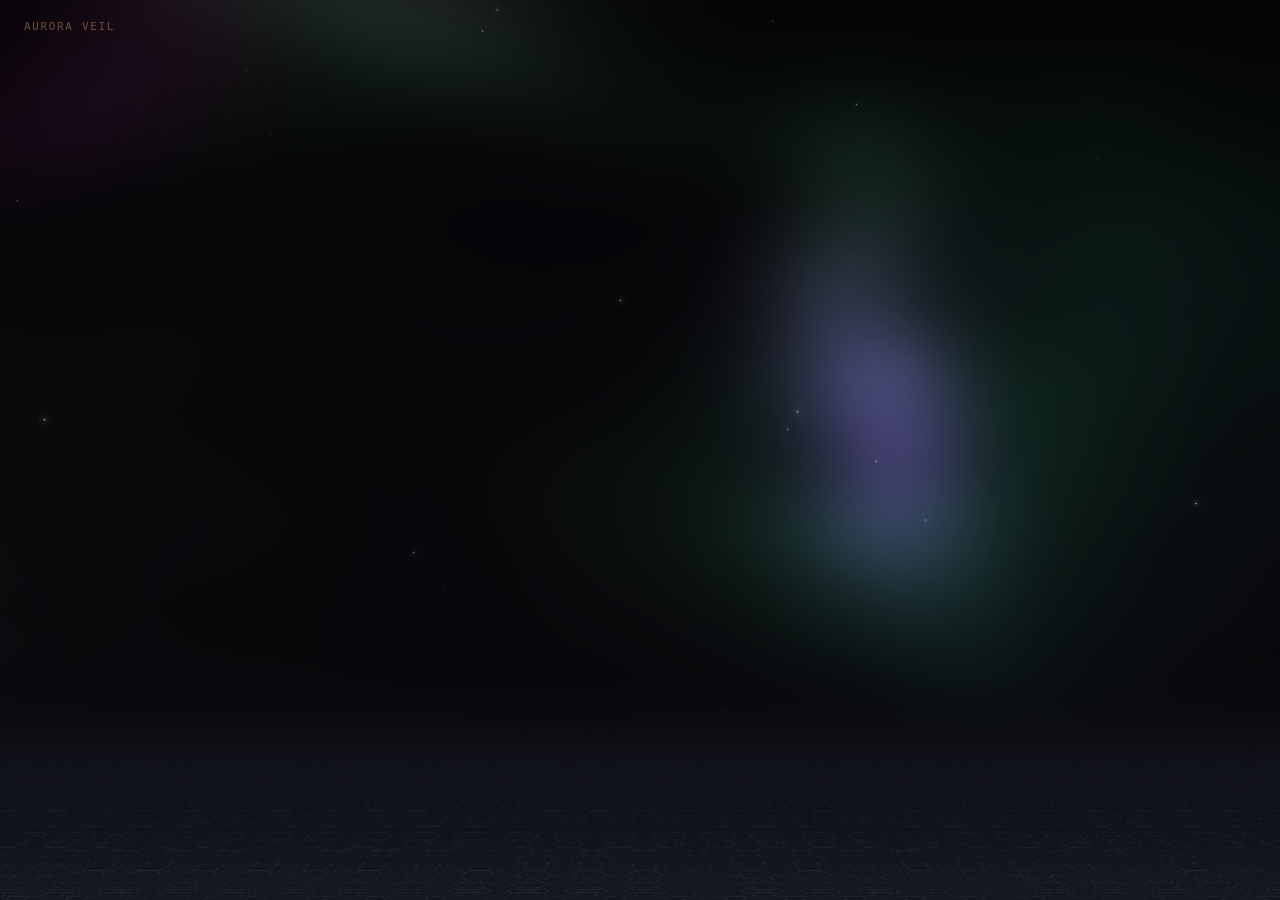
<file: web/stream_visualizer/shaders/radiant/aurora-veil/index.html>
<!DOCTYPE html>
<html lang="en">
<head>
<meta charset="UTF-8">
<meta name="viewport" content="width=device-width, initial-scale=1.0">
<title>Aurora Veil</title>
<style>
  * { margin: 0; padding: 0; box-sizing: border-box; }
  html, body { width: 100%; height: 100%; overflow: hidden; background: #0a0a0a; }
  canvas { display: block; width: 100vw; height: 100vh; }
  .label {
    position: fixed;
    top: 20px;
    left: 24px;
    font-family: 'SF Mono', 'Fira Code', 'Cascadia Code', monospace;
    font-size: 11px;
    letter-spacing: 0.15em;
    text-transform: uppercase;
    color: rgba(200, 149, 108, 0.5);
    z-index: 10;
    pointer-events: none;
    user-select: none;
  }
</style>
</head>
<body>
<div class="label">Aurora Veil</div>
<canvas id="canvas"></canvas>
<script>
// ─────────────────────────────────────────────
// 43 · Aurora Veil — Dramatic northern lights display
// ─────────────────────────────────────────────
(function () {
  var canvas = document.getElementById('canvas');
  var prefersReduced = window.matchMedia('(prefers-reduced-motion: reduce)').matches;

  var urlParams = new URLSearchParams(window.location.search);
  var pixelScale = parseFloat(urlParams.get('p')) || 1;

  var gl = canvas.getContext('webgl', { alpha: true, antialias: false, preserveDrawingBuffer: false });
  if (!gl) return;

  var vertSrc = [
    'attribute vec2 a_pos;',
    'void main() { gl_Position = vec4(a_pos, 0.0, 1.0); }'
  ].join('\n');

  var fragSrc = [
    'precision highp float;',
    'uniform float u_time;',
    'uniform vec2 u_res;',
    'uniform float u_auroraSpeed;',
    'uniform float u_auroraIntensity;',
    'uniform vec2 u_mouse;',
    '',
    '#define PI 3.14159265359',
    '#define NUM_BG_STARS 120',
    '',
    '// ── Hash functions ──',
    'float hash(vec2 p) {',
    '  return fract(sin(dot(p, vec2(127.1, 311.7))) * 43758.5453);',
    '}',
    '',
    'float hash1(float n) {',
    '  return fract(sin(n) * 43758.5453123);',
    '}',
    '',
    '// ── Smooth value noise ──',
    'float noise(vec2 p) {',
    '  vec2 i = floor(p);',
    '  vec2 f = fract(p);',
    '  f = f * f * (3.0 - 2.0 * f);',
    '  float a = hash(i);',
    '  float b = hash(i + vec2(1.0, 0.0));',
    '  float c = hash(i + vec2(0.0, 1.0));',
    '  float d = hash(i + vec2(1.0, 1.0));',
    '  return mix(mix(a, b, f.x), mix(c, d, f.x), f.y);',
    '}',
    '',
    '// ── FBM ──',
    'float fbm(vec2 p, float t, int octaves) {',
    '  float val = 0.0;',
    '  float amp = 0.5;',
    '  float freq = 1.0;',
    '  for (int i = 0; i < 6; i++) {',
    '    if (i >= octaves) break;',
    '    val += amp * noise(p * freq + t * 0.1);',
    '    freq *= 2.1;',
    '    amp *= 0.48;',
    '    p += vec2(1.7, 9.2);',
    '  }',
    '  return val;',
    '}',
    '',
    '// ── Aurora ribbon function ──',
    'float auroraRibbon(vec2 uv, float t, float ribbonX, float ribbonWidth, float waveFreq, float waveAmp, float phase) {',
    '  // Horizontal position of the ribbon center, slowly drifting',
    '  float centerX = ribbonX + sin(t * 0.15 + phase) * 0.25;',
    '',
    '  // The ribbon undulates with wide, dramatic flowing motion',
    '  float wave1 = sin(uv.y * waveFreq + t * 0.9 + phase) * waveAmp;',
    '  float wave2 = sin(uv.y * waveFreq * 2.3 + t * 1.3 + phase * 1.7) * waveAmp * 0.5;',
    '  float wave3 = sin(uv.y * waveFreq * 0.4 + t * 0.35 + phase * 0.6) * waveAmp * 1.2;',
    '  float wave4 = sin(uv.y * waveFreq * 3.7 + t * 1.8 + phase * 2.3) * waveAmp * 0.2;',
    '  float waveOffset = wave1 + wave2 + wave3 + wave4;',
    '',
    '  // Distance from ribbon center',
    '  float dx = uv.x - (centerX + waveOffset);',
    '',
    '  // Ribbon profile — wide gaussian falloff',
    '  float ribbon = exp(-dx * dx / (ribbonWidth * ribbonWidth));',
    '',
    '  // Brightness varies along the ribbon vertically — shimmer and pulse',
    '  float brightBand = 0.5 + 0.5 * sin(uv.y * 2.5 + t * 0.7 + phase * 2.0);',
    '  brightBand *= 0.5 + 0.5 * sin(uv.y * 5.0 - t * 0.9 + phase);',
    '',
    '  // Pulsing shimmer effect',
    '  float shimmer = 0.7 + 0.3 * sin(t * 2.5 + phase * 3.0 + uv.y * 8.0);',
    '  shimmer *= 0.8 + 0.2 * sin(t * 1.7 + phase * 1.1 + uv.x * 6.0);',
    '',
    '  // Vertical fade: aurora fills the upper half of the sky',
    '  // Strong presence from y=0.0 up to y=0.7, gentle fade at edges',
    '  float verticalFade = smoothstep(-0.35, -0.05, uv.y) * smoothstep(0.75, 0.35, uv.y);',
    '',
    '  // Add fine detail using noise',
    '  float detail = noise(vec2(uv.x * 6.0, uv.y * 10.0 + t * 0.5 + phase));',
    '  detail = 0.6 + 0.4 * detail;',
    '',
    '  return ribbon * brightBand * verticalFade * detail * shimmer;',
    '}',
    '',
    '// ── Background stars ──',
    'float bgStars(vec2 uv, float t) {',
    '  float stars = 0.0;',
    '  for (int i = 0; i < NUM_BG_STARS; i++) {',
    '    float fi = float(i);',
    '    vec2 pos = vec2(',
    '      hash1(fi * 17.31 + 100.0) * 2.8 - 1.4,',
    '      hash1(fi * 11.97 + 200.0) * 1.4 - 0.3',
    '    );',
    '    float d = length(uv - pos);',
    '    // Twinkling with varied speeds',
    '    float twinkleSpeed = 0.5 + hash1(fi * 3.3 + 300.0) * 2.0;',
    '    float twinkle = 0.3 + 0.7 * sin(t * twinkleSpeed + fi * 2.7);',
    '    twinkle = max(twinkle, 0.0);',
    '    twinkle *= twinkle;',  // sharpen the twinkle
    '    float size = 0.0008 + hash1(fi * 5.5 + 400.0) * 0.002;',
    '    // Brighter stars',
    '    float brightness = 0.4 + hash1(fi * 7.7 + 500.0) * 0.6;',
    '    stars += smoothstep(size, 0.0, d) * twinkle * brightness;',
    '    // Add subtle glow around brighter stars',
    '    if (brightness > 0.7) {',
    '      stars += smoothstep(size * 5.0, 0.0, d) * twinkle * 0.08;',
    '    }',
    '  }',
    '  return stars;',
    '}',
    '',
    '// ── Ice crystal pattern (hexagonal frost) ──',
    'float hexDist(vec2 p) {',
    '  p = abs(p);',
    '  return max(p.x + p.y * 0.577350269, p.y * 1.154700538);',
    '}',
    '',
    'float crystalPattern(vec2 uv, float t) {',
    '  float scale = 12.0;',
    '  vec2 p = uv * scale;',
    '  vec2 r = vec2(1.0, 1.732);',
    '  vec2 h = r * 0.5;',
    '  vec2 a = mod(p, r) - h;',
    '  vec2 b = mod(p - h, r) - h;',
    '  vec2 gv = (dot(a, a) < dot(b, b)) ? a : b;',
    '  float hd = hexDist(gv);',
    '  float edge = smoothstep(0.45, 0.40, hd) - smoothstep(0.40, 0.35, hd);',
    '  float angle = atan(gv.y, gv.x);',
    '  float branch = abs(sin(angle * 3.0));',
    '  float branchLine = smoothstep(0.04, 0.0, abs(branch - 0.5) * hd);',
    '  branchLine *= smoothstep(0.0, 0.15, hd) * smoothstep(0.45, 0.25, hd);',
    '  float subBranch = abs(sin(angle * 6.0));',
    '  float subLine = smoothstep(0.03, 0.0, abs(subBranch - 0.5) * hd);',
    '  subLine *= smoothstep(0.1, 0.2, hd) * smoothstep(0.4, 0.3, hd);',
    '  float crystal = edge * 0.6 + branchLine * 0.4 + subLine * 0.2;',
    '  float shimmer = 0.7 + 0.3 * sin(t * 0.2 + hash(floor(p / r)) * 6.28);',
    '  crystal *= shimmer;',
    '  return crystal;',
    '}',
    '',
    'void main() {',
    '  vec2 uv = (gl_FragCoord.xy - u_res * 0.5) / min(u_res.x, u_res.y);',
    '  if (u_mouse.x > 0.0) {',
    '    vec2 mNorm = (u_mouse - u_res * 0.5) / min(u_res.x, u_res.y);',
    '    uv += (mNorm - uv) * 0.25;',
    '  }',
    '  vec2 screenUV = gl_FragCoord.xy / u_res;',
    '  float t = u_time * u_auroraSpeed;',
    '',
    '  // ── Dark sky background ──',
    '  vec3 col = vec3(0.012, 0.010, 0.022);',
    '  // Slight gradient — lighter near horizon',
    '  col += vec3(0.012, 0.010, 0.018) * smoothstep(0.5, -0.3, uv.y);',
    '',
    '  // ── Background stars ──',
    '  float starField = bgStars(uv, u_time);',
    '  vec3 starColor = vec3(0.9, 0.88, 0.8);',
    '  col += starColor * starField;',
    '',
    '  // ── Aurora ribbons — 7 layers for visual richness ──',
    '',
    '  // Ribbon 1: dominant green curtain, wide and bright',
    '  float r1 = auroraRibbon(uv, t, 0.0, 0.22, 2.5, 0.28, 0.0);',
    '  vec3 r1color = mix(',
    '    vec3(0.15, 0.95, 0.35),',  // vivid green
    '    vec3(0.10, 0.75, 0.55),',  // teal-green
    '    0.5 + 0.5 * sin(uv.y * 3.5 + t * 0.3)',
    '  );',
    '  // Purple at the top edges',
    '  r1color = mix(r1color, vec3(0.55, 0.20, 0.80), smoothstep(0.25, 0.65, uv.y) * 0.4);',
    '',
    '  // Ribbon 2: secondary green, offset to the right',
    '  float r2 = auroraRibbon(uv, t * 0.9, 0.35, 0.18, 2.8, 0.24, 2.1);',
    '  vec3 r2color = mix(',
    '    vec3(0.20, 0.90, 0.30),',  // bright green
    '    vec3(0.30, 0.80, 0.25),',  // yellow-green
    '    0.5 + 0.5 * sin(uv.y * 4.0 - t * 0.4 + 1.0)',
    '  );',
    '  r2color = mix(r2color, vec3(0.65, 0.25, 0.75), smoothstep(0.3, 0.6, uv.y) * 0.35);',
    '',
    '  // Ribbon 3: purple-magenta curtain on the left',
    '  float r3 = auroraRibbon(uv, t * 0.75, -0.30, 0.16, 3.0, 0.22, 4.3);',
    '  vec3 r3color = mix(',
    '    vec3(0.60, 0.15, 0.70),',  // rich purple
    '    vec3(0.80, 0.20, 0.55),',  // magenta
    '    0.5 + 0.5 * sin(uv.y * 5.0 + t * 0.2 + 2.0)',
    '  );',
    '  r3color = mix(r3color, vec3(0.20, 0.70, 0.40), smoothstep(0.1, -0.1, uv.y) * 0.3);',
    '',
    '  // Ribbon 4: wide background green wash',
    '  float r4 = auroraRibbon(uv, t * 0.6, 0.15, 0.30, 1.8, 0.35, 1.0);',
    '  vec3 r4color = mix(',
    '    vec3(0.10, 0.65, 0.25),',  // deep green
    '    vec3(0.05, 0.50, 0.35),',  // emerald
    '    0.5 + 0.5 * sin(uv.y * 2.0 + t * 0.15)',
    '  );',
    '',
    '  // Ribbon 5: thin bright accent ribbon',
    '  float r5 = auroraRibbon(uv, t * 1.1, -0.10, 0.10, 3.5, 0.18, 5.7);',
    '  vec3 r5color = mix(',
    '    vec3(0.30, 1.0, 0.50),',   // electric green
    '    vec3(0.50, 0.30, 0.90),',  // violet
    '    0.5 + 0.5 * sin(uv.y * 6.0 + t * 0.5 + 3.0)',
    '  );',
    '',
    '  // Ribbon 6: far right purple veil',
    '  float r6 = auroraRibbon(uv, t * 0.65, 0.55, 0.14, 2.2, 0.20, 3.5);',
    '  vec3 r6color = mix(',
    '    vec3(0.45, 0.10, 0.65),',  // deep purple
    '    vec3(0.70, 0.15, 0.50),',  // pink-purple
    '    0.5 + 0.5 * sin(uv.y * 3.0 - t * 0.3 + 1.5)',
    '  );',
    '',
    '  // Ribbon 7: wide subtle green base layer',
    '  float r7 = auroraRibbon(uv, t * 0.5, -0.20, 0.35, 1.5, 0.30, 6.2);',
    '  vec3 r7color = mix(',
    '    vec3(0.08, 0.55, 0.20),',  // forest green
    '    vec3(0.12, 0.45, 0.30),',  // dark teal
    '    0.5 + 0.5 * sin(uv.y * 2.5 + t * 0.1 + 4.0)',
    '  );',
    '',
    '  // Depth-based intensity layering',
    '  float i1 = r1 * 1.4 * u_auroraIntensity;',
    '  float i2 = r2 * 1.1 * u_auroraIntensity;',
    '  float i3 = r3 * 0.9 * u_auroraIntensity;',
    '  float i4 = r4 * 0.5 * u_auroraIntensity;',
    '  float i5 = r5 * 0.8 * u_auroraIntensity;',
    '  float i6 = r6 * 0.6 * u_auroraIntensity;',
    '  float i7 = r7 * 0.35 * u_auroraIntensity;',
    '',
    '  // Additive blending of all aurora light',
    '  vec3 auroraLight = r1color * i1 + r2color * i2 + r3color * i3',
    '                   + r4color * i4 + r5color * i5 + r6color * i6 + r7color * i7;',
    '',
    '  // Global pulsing intensity — aurora shimmers and breathes',
    '  float pulse = 0.85 + 0.15 * sin(t * 0.8) * sin(t * 0.53 + 1.0);',
    '  auroraLight *= pulse;',
    '',
    '  // Add atmospheric glow around the aurora',
    '  float glowY = smoothstep(-0.3, 0.0, uv.y) * smoothstep(0.75, 0.25, uv.y);',
    '  float totalAurora = i1 + i2 + i3 + i4 + i5 + i6 + i7;',
    '  vec3 atmosphericGlow = mix(',
    '    vec3(0.06, 0.15, 0.06),',
    '    vec3(0.10, 0.05, 0.12),',
    '    0.5 + 0.5 * sin(t * 0.15)',
    '  ) * glowY * min(totalAurora, 2.5) * 0.4;',
    '',
    '  col += auroraLight + atmosphericGlow;',
    '',
    '  // ── Stars dimmed by aurora light ──',
    '  col -= starColor * starField * clamp(totalAurora * 0.5, 0.0, 1.0);',
    '',
    '  // ── Ice crystal ground plane (lower portion) ──',
    '  float groundLine = -0.35;',
    '  float groundFade = smoothstep(groundLine + 0.05, groundLine - 0.15, uv.y);',
    '',
    '  if (groundFade > 0.001) {',
    '    float perspY = max(0.001, groundLine - uv.y);',
    '    vec2 crystalUV = vec2(uv.x / (perspY * 2.0 + 0.5), 1.0 / (perspY * 3.0));',
    '    crystalUV.x += t * 0.02;',
    '    float crystal = crystalPattern(crystalUV, u_time);',
    '    vec3 iceColor = vec3(0.06, 0.08, 0.12);',
    '    vec3 iceCrystalColor = vec3(0.18, 0.22, 0.32);',
    '    vec3 iceSurface = mix(iceColor, iceCrystalColor, crystal * 0.5);',
    '',
    '    // ── Aurora reflection on ice ──',
    '    vec2 reflUV = vec2(uv.x, -uv.y - groundLine * 2.0);',
    '    float rr1 = auroraRibbon(reflUV, t, 0.0, 0.25, 2.5, 0.28, 0.0) * 0.3;',
    '    float rr2 = auroraRibbon(reflUV, t * 0.9, 0.35, 0.20, 2.8, 0.24, 2.1) * 0.2;',
    '    float rr3 = auroraRibbon(reflUV, t * 0.75, -0.30, 0.18, 3.0, 0.22, 4.3) * 0.15;',
    '    vec3 reflectionColor = r1color * rr1 + r2color * rr2 + r3color * rr3;',
    '    reflectionColor *= u_auroraIntensity * pulse;',
    '    float reflStrength = smoothstep(0.25, 0.0, perspY) * 0.6;',
    '    float sparkle = pow(crystal, 3.0) * reflStrength;',
    '    vec3 sparkleColor = vec3(0.9, 0.85, 0.7) * sparkle * 0.3;',
    '    iceSurface += reflectionColor * reflStrength + sparkleColor;',
    '    col = mix(col, iceSurface, groundFade);',
    '  }',
    '',
    '  // ── Horizon glow where sky meets ice ──',
    '  float horizonDist = abs(uv.y - groundLine);',
    '  float horizonGlow = exp(-horizonDist * horizonDist / 0.003);',
    '  vec3 horizonColor = mix(',
    '    vec3(0.10, 0.20, 0.08),',
    '    vec3(0.12, 0.08, 0.18),',
    '    0.5 + 0.5 * sin(t * 0.2)',
    '  ) * min(totalAurora, 3.0) * 0.35 + vec3(0.02, 0.03, 0.04);',
    '  col += horizonColor * horizonGlow;',
    '',
    '  // ── Vignette ──',
    '  float dist = length(uv * vec2(0.7, 0.9));',
    '  float vignette = 1.0 - smoothstep(0.5, 1.5, dist);',
    '  col *= 0.7 + vignette * 0.3;',
    '',
    '  // ── Ensure no negatives ──',
    '  col = max(col, vec3(0.0));',
    '',
    '  // ── Subtle tone curve — boost saturation slightly ──',
    '  col = pow(col, vec3(0.92, 0.95, 0.98));',
    '',
    '  gl_FragColor = vec4(col, 1.0);',
    '}'
  ].join('\n');

  function compile(type, src) {
    var s = gl.createShader(type);
    gl.shaderSource(s, src);
    gl.compileShader(s);
    if (!gl.getShaderParameter(s, gl.COMPILE_STATUS)) {
      console.error('Shader compile error:', gl.getShaderInfoLog(s));
    }
    return s;
  }

  var prog = gl.createProgram();
  gl.attachShader(prog, compile(gl.VERTEX_SHADER, vertSrc));
  gl.attachShader(prog, compile(gl.FRAGMENT_SHADER, fragSrc));
  gl.linkProgram(prog);
  if (!gl.getProgramParameter(prog, gl.LINK_STATUS)) {
    console.error('Program link error:', gl.getProgramInfoLog(prog));
  }
  gl.useProgram(prog);

  var buf = gl.createBuffer();
  gl.bindBuffer(gl.ARRAY_BUFFER, buf);
  gl.bufferData(gl.ARRAY_BUFFER, new Float32Array([-1, -1, 3, -1, -1, 3]), gl.STATIC_DRAW);
  var aPos = gl.getAttribLocation(prog, 'a_pos');
  gl.enableVertexAttribArray(aPos);
  gl.vertexAttribPointer(aPos, 2, gl.FLOAT, false, 0, 0);

  var uTime = gl.getUniformLocation(prog, 'u_time');
  var uRes = gl.getUniformLocation(prog, 'u_res');
  var uAuroraSpeed = gl.getUniformLocation(prog, 'u_auroraSpeed');
  var uAuroraIntensity = gl.getUniformLocation(prog, 'u_auroraIntensity');
  var uMouse = gl.getUniformLocation(prog, 'u_mouse');

  var mouseXVal = -1.0, mouseYVal = -1.0;
  var auroraSpeedVal = 0.5;
  var auroraIntensityVal = 1.0;

  var dpr = Math.min(window.devicePixelRatio || 1, 2) * pixelScale;
  var needsResize = true;

  function resize() {
    needsResize = false;
    var w = Math.round(canvas.clientWidth * dpr);
    var h = Math.round(canvas.clientHeight * dpr);
    if (canvas.width !== w || canvas.height !== h) {
      canvas.width = w;
      canvas.height = h;
      gl.viewport(0, 0, w, h);
      gl.uniform2f(uRes, canvas.width, canvas.height);
    }
  }

  function render(now) {
    if (needsResize) resize();
    gl.uniform1f(uTime, prefersReduced ? 0.0 : now * 0.001);
    gl.uniform1f(uAuroraSpeed, auroraSpeedVal);
    gl.uniform1f(uAuroraIntensity, auroraIntensityVal);
    gl.uniform2f(uMouse, mouseXVal, mouseYVal);
    gl.drawArrays(gl.TRIANGLES, 0, 3);
    requestAnimationFrame(render);
  }

  window.addEventListener('resize', function () {
    needsResize = true;
  });

  resize();

  requestAnimationFrame(render);

  canvas.addEventListener('mousemove', function(e) {
    mouseXVal = e.clientX * dpr;
    mouseYVal = (canvas.clientHeight - e.clientY) * dpr;
  });
  canvas.addEventListener('mouseleave', function() {
    mouseXVal = -1.0; mouseYVal = -1.0;
  });
  canvas.addEventListener('touchstart', function(e) {
    e.preventDefault();
    var touch = e.touches[0];
    mouseXVal = touch.clientX * dpr;
    mouseYVal = (canvas.clientHeight - touch.clientY) * dpr;
  }, {passive: false});
  canvas.addEventListener('touchmove', function(e) {
    e.preventDefault();
    var touch = e.touches[0];
    mouseXVal = touch.clientX * dpr;
    mouseYVal = (canvas.clientHeight - touch.clientY) * dpr;
  }, {passive: false});
  canvas.addEventListener('touchend', function() {
    mouseXVal = -1.0; mouseYVal = -1.0;
  });

  window.addEventListener('message', function(e) {
    if (e.data && e.data.type === 'param') {
      switch (e.data.name) {
        case 'AURORA_SPEED': auroraSpeedVal = e.data.value; break;
        case 'AURORA_INTENSITY': auroraIntensityVal = e.data.value; break;
      }
    }
  });
})();
</script>
</body>
</html>
</file>
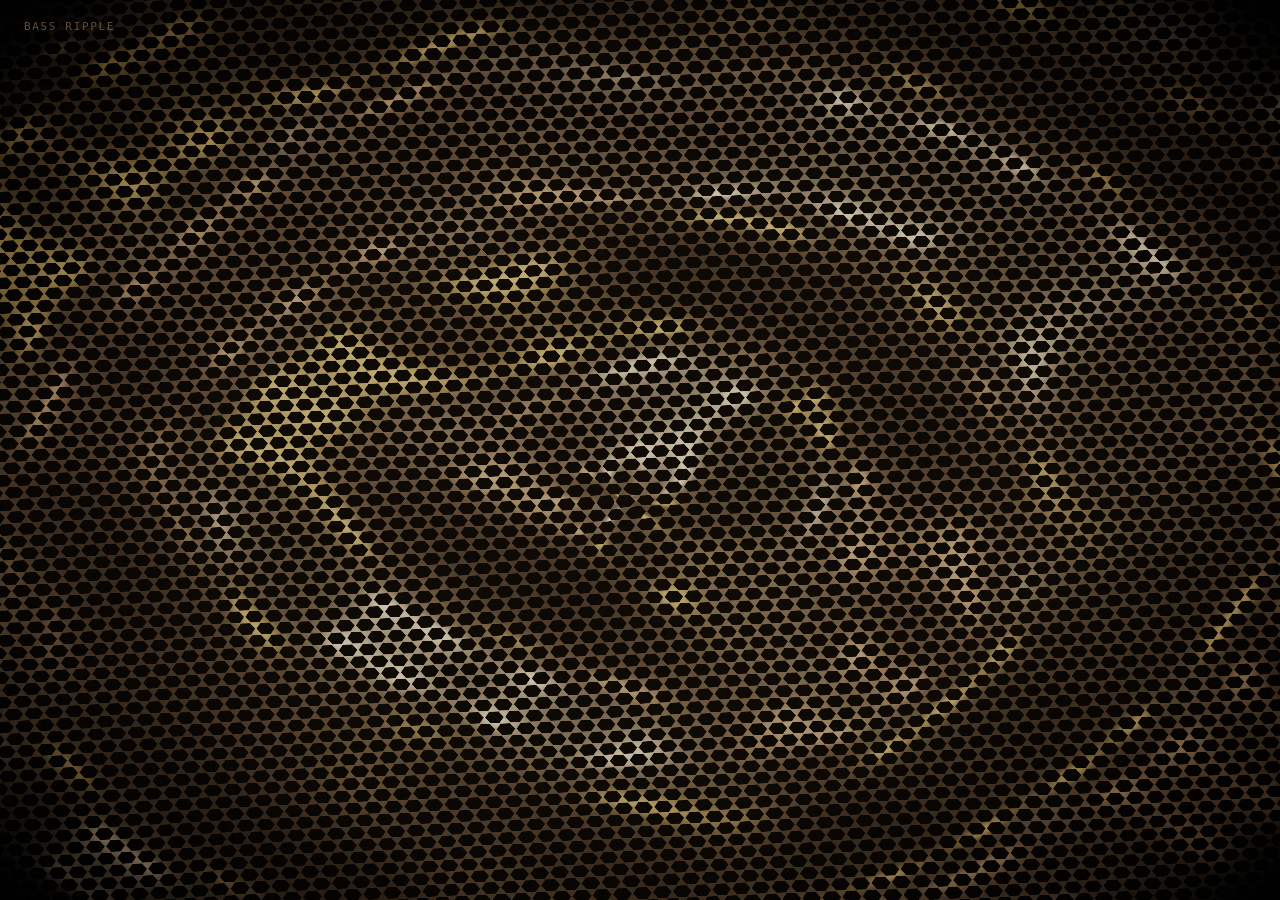
<file: web/stream_visualizer/shaders/radiant/bass-ripple/index.html>
<!DOCTYPE html>
<html lang="en">
<head>
<meta charset="UTF-8">
<meta name="viewport" content="width=device-width, initial-scale=1.0">
<title>Bass Ripple</title>
<style>
  * { margin: 0; padding: 0; box-sizing: border-box; }
  html, body { width: 100%; height: 100%; overflow: hidden; background: #0a0a0a; }
  canvas { display: block; width: 100vw; height: 100vh; }
  .label {
    position: fixed;
    top: 20px;
    left: 24px;
    font-family: 'SF Mono', 'Fira Code', 'Cascadia Code', monospace;
    font-size: 11px;
    letter-spacing: 0.15em;
    text-transform: uppercase;
    color: rgba(200, 149, 108, 0.5);
    z-index: 10;
    pointer-events: none;
    user-select: none;
  }
</style>
</head>
<body>
<div class="label">Bass Ripple</div>
<canvas id="canvas"></canvas>
<script>
(function() {
  var canvas = document.getElementById('canvas');
  var prefersReduced = window.matchMedia('(prefers-reduced-motion: reduce)').matches;

  var gl = canvas.getContext('webgl', { alpha: false, antialias: false, preserveDrawingBuffer: false });
  if (!gl) return;

  var BASS_FREQ = 0.4;
  var BASS_INTENSITY = 1.0;
  var running = true;

  var vertSrc = 'attribute vec2 a_pos; void main(){gl_Position=vec4(a_pos,0,1);}';

  var fragSrc = [
    'precision highp float;',
    'uniform float u_time;',
    'uniform vec2 u_res;',
    'uniform float u_bassFreq;',
    'uniform float u_bassIntensity;',
    'uniform vec2 u_mouse;',
    '',
    '#define PI 3.14159265359',
    '#define TAU 6.28318530718',
    '',
    '// ── Hash / noise ──',
    'float hash(vec2 p) {',
    '  return fract(sin(dot(p, vec2(127.1, 311.7))) * 43758.5453);',
    '}',
    '',
    'float hash3(vec3 p) {',
    '  return fract(sin(dot(p, vec3(127.1, 311.7, 74.7))) * 43758.5453);',
    '}',
    '',
    'float noise(vec2 p) {',
    '  vec2 i = floor(p);',
    '  vec2 f = fract(p);',
    '  f = f * f * (3.0 - 2.0 * f);',
    '  return mix(mix(hash(i), hash(i + vec2(1,0)), f.x),',
    '             mix(hash(i + vec2(0,1)), hash(i + vec2(1,1)), f.x), f.y);',
    '}',
    '',
    '// ── Rotation ──',
    'mat2 rot2(float a) {',
    '  float c = cos(a), s = sin(a);',
    '  return mat2(c, -s, s, c);',
    '}',
    '',
    '// ── Beat-synced displacement ──',
    '// Returns height displacement at a mesh point, combining multiple wave modes',
    'float displacement(vec2 p, float t, float bassFreq, float intensity) {',
    '  float period = 1.0 / max(bassFreq, 0.01);',
    '  float phase = t / period;',
    '  float beatFrac = fract(phase);',
    '',
    '  // Sharp attack, exponential decay per beat',
    '  float envelope = exp(-beatFrac * 3.5);',
    '',
    '  // Previous beat residue for overlapping waves',
    '  float prevEnv = exp(-(beatFrac + 1.0) * 3.5);',
    '  float prevEnv2 = exp(-(beatFrac + 2.0) * 3.5);',
    '',
    '  float dist = length(p);',
    '  float angle = atan(p.y, p.x);',
    '',
    '  // Wave mode 1: concentric ripples from center — primary bass hit',
    '  float wave1 = sin(dist * 14.0 - beatFrac * 22.0) * envelope;',
    '',
    '  // Wave mode 2: slower, wider concentric from center (prev beat residue)',
    '  float wave2 = sin(dist * 9.0 - (beatFrac + 1.0) * 16.0) * prevEnv * 0.6;',
    '',
    '  // Wave mode 3: second prev beat — even wider, fainter',
    '  float wave3 = sin(dist * 6.0 - (beatFrac + 2.0) * 12.0) * prevEnv2 * 0.3;',
    '',
    '  // Wave mode 4: standing wave pattern (cross-hatch)',
    '  float standing = (sin(p.x * 18.0) * sin(p.y * 18.0)) * envelope * 0.3;',
    '',
    '  // Wave mode 5: radial drumhead modes (angular patterns)',
    '  float radialMode = sin(dist * 22.0) * cos(angle * 3.0) * envelope * 0.2;',
    '  radialMode += sin(dist * 16.0) * cos(angle * 5.0 + 1.0) * prevEnv * 0.1;',
    '',
    '  // Wave mode 6: off-center ripple source (drifts slowly)',
    '  vec2 offCenter = vec2(0.3 * sin(t * 0.2), 0.25 * cos(t * 0.25));',
    '  float dist2 = length(p - offCenter);',
    '  float wave6 = sin(dist2 * 12.0 - beatFrac * 18.0) * envelope * 0.35;',
    '',
    '  // Mouse ripple origin',
    '  float mouseWave = 0.0;',
    '  if (u_mouse.x > 0.0) {',
    '    vec2 mouseNorm = (u_mouse / u_res - 0.5) * vec2(u_res.x / u_res.y, 1.0);',
    '    float mouseDist = length(p - mouseNorm);',
    '    mouseWave = sin(mouseDist * 16.0 - beatFrac * 20.0) * envelope * 0.7;',
    '    mouseWave += sin(mouseDist * 10.0 - (beatFrac + 1.0) * 14.0) * prevEnv * 0.4;',
    '    mouseWave *= 1.0 / (1.0 + mouseDist * 3.0);',
    '  }',
    '',
    '  // Low-frequency dome push — the whole mesh pushes out on beat',
    '  float dome = (1.0 - smoothstep(0.0, 1.0, dist)) * envelope * 0.8;',
    '',
    '  float h = (wave1 + wave2 + wave3 + standing + radialMode + wave6 + mouseWave + dome) * intensity;',
    '',
    '  // Subtle idle vibration when between beats',
    '  float idle = sin(dist * 8.0 + t * 3.0) * 0.03 * (1.0 - envelope);',
    '  idle += sin(dist * 5.0 - t * 1.5) * 0.015 * (1.0 - envelope);',
    '  h += idle * intensity;',
    '',
    '  return h;',
    '}',
    '',
    '// ── Compute normal from displacement via forward differences ──',
    'vec3 calcNormal(vec2 p, float t, float bassFreq, float intensity, float hc) {',
    '  float eps = 0.002;',
    '  float hx = displacement(p + vec2(eps, 0.0), t, bassFreq, intensity);',
    '  float hy = displacement(p + vec2(0.0, eps), t, bassFreq, intensity);',
    '  vec3 n = normalize(vec3(-(hx - hc) / eps * 0.35, -(hy - hc) / eps * 0.35, 1.0));',
    '  return n;',
    '}',
    '',
    '// ── Hexagonal grid distance ──',
    '// Returns: x = distance to nearest hex edge, y,z = hex cell ID',
    'vec3 hexGrid(vec2 p, float scale) {',
    '  p *= scale;',
    '  vec2 r = vec2(1.0, 1.732);',
    '  vec2 h = r * 0.5;',
    '  vec2 a = mod(p, r) - h;',
    '  vec2 b = mod(p - h, r) - h;',
    '  vec2 g;',
    '  if (dot(a, a) < dot(b, b)) {',
    '    g = a;',
    '  } else {',
    '    g = b;',
    '  }',
    '  float edgeDist = 0.5 - max(abs(g.x) * 1.0 + abs(g.y) * 0.577, abs(g.y) * 1.155);',
    '  vec2 cellId = p - g;',
    '  return vec3(edgeDist, cellId);',
    '}',
    '',
    '// ── Fresnel approximation ──',
    'float fresnel(float cosTheta, float f0) {',
    '  return f0 + (1.0 - f0) * pow(1.0 - cosTheta, 5.0);',
    '}',
    '',
    'void main() {',
    '  vec2 uv = gl_FragCoord.xy / u_res;',
    '  float aspect = u_res.x / u_res.y;',
    '  float t = u_time;',
    '',
    '  // Centered UV with aspect correction',
    '  vec2 cuv = vec2((uv.x - 0.5) * aspect, uv.y - 0.5);',
    '',
    '  // ═══════════════════════════════════════════',
    '  // Camera / view setup — slightly off-axis',
    '  // ═══════════════════════════════════════════',
    '  // Subtle camera drift for life',
    '  float camDriftX = sin(t * 0.15) * 0.03;',
    '  float camDriftY = cos(t * 0.12) * 0.02;',
    '',
    '  // Off-axis tilt: rotate the UV plane to simulate angled view',
    '  // Perspective foreshortening — compress vertical axis',
    '  float tiltAngle = 0.35 + camDriftY;',
    '  float foreshorten = 0.7 + camDriftY * 0.5;',
    '',
    '  vec2 meshUV = cuv;',
    '  meshUV.x += camDriftX;',
    '  meshUV.y = meshUV.y / foreshorten;',
    '  meshUV.y += 0.08;',
    '',
    '  // Slight rotation for off-axis look',
    '  meshUV = rot2(0.06 + sin(t * 0.08) * 0.02) * meshUV;',
    '',
    '  // ═══════════════════════════════════════════',
    '  // Displacement — beat-synced wave patterns',
    '  // ═══════════════════════════════════════════',
    '  float h = displacement(meshUV, t, u_bassFreq, u_bassIntensity);',
    '  vec3 N = calcNormal(meshUV, t, u_bassFreq, u_bassIntensity, h);',
    '',
    '  // ═══════════════════════════════════════════',
    '  // Hexagonal mesh pattern',
    '  // ═══════════════════════════════════════════',
    '  float meshScale = 45.0;',
    '  vec3 hex = hexGrid(meshUV + N.xy * 0.003, meshScale);',
    '  float hexEdge = hex.x;',
    '',
    '  // Wire thickness — the metallic wires of the grille',
    '  float wireWidth = 0.06;',
    '  float wire = 1.0 - smoothstep(0.0, wireWidth, hexEdge);',
    '',
    '  // Inner hole mask — what you see through the grille',
    '  float hole = smoothstep(wireWidth, wireWidth + 0.02, hexEdge);',
    '',
    '  // Fine secondary grid overlaid (cross-hatch detail at micro level)',
    '  vec2 microGrid = fract(meshUV * meshScale * 3.0 + N.xy * 0.01);',
    '  float microWire = smoothstep(0.04, 0.0, min(microGrid.x, microGrid.y));',
    '  microWire += smoothstep(0.04, 0.0, min(1.0 - microGrid.x, 1.0 - microGrid.y));',
    '  microWire *= 0.15;',
    '',
    '  // ═══════════════════════════════════════════',
    '  // Lighting setup',
    '  // ═══════════════════════════════════════════',
    '  // View direction (from camera)',
    '  vec3 V = normalize(vec3(-cuv.x * 0.3, -cuv.y * 0.3 + 0.2, 1.0));',
    '',
    '  // Beat envelope for light modulation',
    '  float period = 1.0 / max(u_bassFreq, 0.01);',
    '  float bFrac = fract(t / period);',
    '  float bEnv = exp(-bFrac * 3.5);',
    '',
    '  // Key light — warm amber, sweeps slowly across surface',
    '  vec3 L1 = normalize(vec3(0.4 + sin(t * 0.25) * 0.4, 0.6 + cos(t * 0.18) * 0.3, 1.0));',
    '  float NdL1 = max(dot(N, L1), 0.0);',
    '  vec3 H1 = normalize(L1 + V);',
    '  float NdH1 = max(dot(N, H1), 0.0);',
    '  float spec1 = pow(NdH1, 180.0);',
    '  float spec1med = pow(NdH1, 50.0);',
    '  float spec1soft = pow(NdH1, 12.0);',
    '  vec3 lightCol1 = vec3(1.0, 0.82, 0.55);',
    '',
    '  // Fill light — deeper copper/bronze, from the left',
    '  vec3 L2 = normalize(vec3(-0.8 + sin(t * 0.15) * 0.2, 0.4, 0.8));',
    '  float NdL2 = max(dot(N, L2), 0.0);',
    '  vec3 H2 = normalize(L2 + V);',
    '  float NdH2 = max(dot(N, H2), 0.0);',
    '  float spec2 = pow(NdH2, 120.0);',
    '  float spec2soft = pow(NdH2, 25.0);',
    '  vec3 lightCol2 = vec3(0.85, 0.55, 0.3);',
    '',
    '  // Accent light — bright gold, moves with beat',
    '  vec3 L3 = normalize(vec3(0.3 + bEnv * 0.3, -0.6, 0.6));',
    '  float NdL3 = max(dot(N, L3), 0.0);',
    '  vec3 H3 = normalize(L3 + V);',
    '  float NdH3 = max(dot(N, H3), 0.0);',
    '  float spec3 = pow(NdH3, 90.0);',
    '  float spec3soft = pow(NdH3, 18.0);',
    '  vec3 lightCol3 = vec3(1.0, 0.7, 0.25);',
    '',
    '  // Top-down fill for overall brightness',
    '  vec3 L4 = normalize(vec3(0.0, 0.1, 1.0));',
    '  float NdL4 = max(dot(N, L4), 0.0);',
    '',
    '  // Rim/backlight — warm amber edge light',
    '  float NdV = max(dot(N, V), 0.0);',
    '  float rim = pow(1.0 - NdV, 4.0);',
    '  vec3 rimCol = vec3(0.9, 0.55, 0.2);',
    '',
    '  // ═══════════════════════════════════════════',
    '  // Material: metallic gunmetal / brushed chrome',
    '  // ═══════════════════════════════════════════',
    '  vec3 baseColor = vec3(0.38, 0.32, 0.25);',
    '  baseColor += vec3(0.035, 0.025, 0.015) * noise(meshUV * 30.0);',
    '  baseColor += vec3(0.02, 0.015, 0.01) * noise(meshUV * 80.0 + 5.0);',
    '',
    '  // Strong metallic fresnel',
    '  float f0 = 0.75;',
    '  float fres = fresnel(NdV, f0);',
    '',
    '  // ═══════════════════════════════════════════',
    '  // Compose wire material',
    '  // ═══════════════════════════════════════════',
    '  // Diffuse — generous for visible wire brightness',
    '  vec3 diffuse = baseColor * (NdL1 * lightCol1 * 1.0 + NdL2 * lightCol2 * 0.5 + NdL3 * lightCol3 * 0.25 + NdL4 * 0.4);',
    '  // Strong ambient — ensures wires are always clearly visible as metal',
    '  diffuse += baseColor * 0.18;',
    '  // Hemisphere ambient — warm amber above, darker below',
    '  vec3 hemiAmb = mix(vec3(0.04, 0.03, 0.02), vec3(0.08, 0.06, 0.04), N.y * 0.5 + 0.5);',
    '  diffuse += hemiAmb;',
    '',
    '  // Specular — the star of the show',
    '  vec3 specular = vec3(0.0);',
    '  // Key: sharp peak + broad medium + very wide bloom',
    '  specular += spec1 * lightCol1 * 3.5;',
    '  specular += spec1med * lightCol1 * 1.2;',
    '  specular += spec1soft * lightCol1 * 0.25;',
    '  // Fill: sharp + broad',
    '  specular += spec2 * lightCol2 * 2.5;',
    '  specular += spec2soft * lightCol2 * 0.5;',
    '  // Accent: magenta — sharp + broad',
    '  specular += spec3 * lightCol3 * 3.0;',
    '  specular += spec3soft * lightCol3 * 0.4;',
    '  specular *= fres;',
    '',
    '  // Beat flare on specular',
    '  specular *= 1.0 + bEnv * 1.0 * u_bassIntensity;',
    '',
    '  // Anisotropic edge highlight on the wire ridge',
    '  float wireCenter = abs(hexEdge - wireWidth * 0.5) / max(wireWidth, 0.001);',
    '  float aniso = pow(max(1.0 - wireCenter, 0.0), 3.0);',
    '  specular += aniso * wire * vec3(0.55, 0.4, 0.2) * fres * 0.5;',
    '',
    '  // Wire color composition',
    '  vec3 wireCol = diffuse + specular;',
    '  wireCol += rim * rimCol * 0.5;',
    '',
    '  // Micro scratches catching light',
    '  wireCol += microWire * vec3(0.15, 0.1, 0.06) * fres;',
    '',
    '  // ═══════════════════════════════════════════',
    '  // Hole interior — dark void with depth',
    '  // ═══════════════════════════════════════════',
    '  vec3 holeCol = vec3(0.015, 0.01, 0.006);',
    '  // Speaker cone behind the mesh — subtle presence',
    '  float coneRefl = max(dot(N, vec3(0.0, 0.0, 1.0)), 0.0);',
    '  holeCol += vec3(0.03, 0.02, 0.01) * coneRefl;',
    '',
    '  // Beat pulse visible in holes — cone movement + light leak',
    '  float conePush = max(h * 0.4, 0.0);',
    '  holeCol += vec3(0.06, 0.04, 0.02) * conePush;',
    '  // Warm amber light leaking through grille on beat',
    '  holeCol += vec3(0.2, 0.12, 0.04) * bEnv * 0.35 * u_bassIntensity;',
    '  // Copper accent leak',
    '  holeCol += vec3(0.12, 0.06, 0.02) * bEnv * 0.15 * u_bassIntensity;',
    '',
    '  // ═══════════════════════════════════════════',
    '  // Combine wire + hole',
    '  // ═══════════════════════════════════════════',
    '  vec3 col = mix(holeCol, wireCol, wire);',
    '',
    '  // Add micro-wire overlay even on holes (very fine secondary mesh)',
    '  col += microWire * vec3(0.02, 0.018, 0.025) * (1.0 - hole * 0.7);',
    '',
    '  // ═══════════════════════════════════════════',
    '  // Beat-synced global effects',
    '  // ═══════════════════════════════════════════',
    '  // Color wash on beat — alternates amber and copper',
    '  vec3 beatColor = mix(vec3(0.5, 0.3, 0.1), vec3(0.4, 0.2, 0.08), sin(t * 0.4) * 0.5 + 0.5);',
    '  col += beatColor * bEnv * 0.03 * u_bassIntensity;',
    '',
    '  // ═══════════════════════════════════════════',
    '  // Environment reflection on wire surface',
    '  // ═══════════════════════════════════════════',
    '  // Rich fake environment map — studio HDRI-like',
    '  vec3 refl = reflect(-V, N);',
    '  vec3 envCol = vec3(0.03, 0.03, 0.06);',
    '  // Warm overhead gradient',
    '  envCol += vec3(0.12, 0.08, 0.06) * pow(max(refl.y, 0.0), 2.0);',
    '  // Warm side gradient',
    '  envCol += vec3(0.15, 0.08, 0.03) * pow(max(-refl.x, 0.0), 2.0);',
    '  // Copper accent below',
    '  envCol += vec3(0.2, 0.1, 0.04) * pow(max(-refl.y, 0.0), 3.0);',
    '  // Bright studio softbox reflection',
    '  float softbox = pow(max(dot(refl, normalize(vec3(0.2, 0.8, 0.5))), 0.0), 8.0);',
    '  envCol += vec3(0.3, 0.28, 0.25) * softbox;',
    '  // Beat-pulsed environment brightness',
    '  envCol *= 1.0 + bEnv * 0.5 * u_bassIntensity;',
    '  col += envCol * fres * wire * 0.5;',
    '',
    '  // ═══════════════════════════════════════════',
    '  // Post processing',
    '  // ═══════════════════════════════════════════',
    '  // Vignette — macro lens effect',
    '  vec2 vc = uv - 0.5;',
    '  float vig = 1.0 - dot(vc, vc) * 2.0;',
    '  vig = smoothstep(0.0, 1.0, vig);',
    '  col *= vig;',
    '',
    '  // Subtle depth-of-field blur at edges (darken + desaturate)',
    '  float dofDist = length(cuv);',
    '  float dof = smoothstep(0.3, 0.8, dofDist);',
    '  col = mix(col, col * vec3(0.7, 0.65, 0.75), dof * 0.3);',
    '',
    '  // Film grain — macro photography feel',
    '  float grain = hash(gl_FragCoord.xy + fract(t * 7.3) * 100.0);',
    '  col += (grain - 0.5) * 0.018;',
    '',
    '  // Subtle chromatic aberration at vignette edges',
    '  float ca = dofDist * 0.003;',
    '  col.r += (hash(gl_FragCoord.xy * 0.5 + 1.0) - 0.5) * ca;',
    '  col.b += (hash(gl_FragCoord.xy * 0.5 + 2.0) - 0.5) * ca;',
    '',
    '  // Tone mapping — Reinhard with high white point + gentle gamma lift',
    '  col = col / (col + vec3(1.5));',
    '  col = pow(max(col, vec3(0.0)), vec3(0.88));',
    '',
    '  gl_FragColor = vec4(col, 1.0);',
    '}',
  ].join('\n');

  function compile(type, src) {
    var s = gl.createShader(type);
    gl.shaderSource(s, src);
    gl.compileShader(s);
    if (!gl.getShaderParameter(s, gl.COMPILE_STATUS)) {
      console.error(gl.getShaderInfoLog(s));
    }
    return s;
  }

  var prog = gl.createProgram();
  gl.attachShader(prog, compile(gl.VERTEX_SHADER, vertSrc));
  gl.attachShader(prog, compile(gl.FRAGMENT_SHADER, fragSrc));
  gl.linkProgram(prog);
  if (!gl.getProgramParameter(prog, gl.LINK_STATUS)) {
    console.error(gl.getProgramInfoLog(prog));
  }
  gl.useProgram(prog);

  var buf = gl.createBuffer();
  gl.bindBuffer(gl.ARRAY_BUFFER, buf);
  gl.bufferData(gl.ARRAY_BUFFER, new Float32Array([-1, -1, 3, -1, -1, 3]), gl.STATIC_DRAW);
  var aPos = gl.getAttribLocation(prog, 'a_pos');
  gl.enableVertexAttribArray(aPos);
  gl.vertexAttribPointer(aPos, 2, gl.FLOAT, false, 0, 0);

  var uTime = gl.getUniformLocation(prog, 'u_time');
  var uRes = gl.getUniformLocation(prog, 'u_res');
  var uBassFreq = gl.getUniformLocation(prog, 'u_bassFreq');
  var uBassIntensity = gl.getUniformLocation(prog, 'u_bassIntensity');
  var uMouse = gl.getUniformLocation(prog, 'u_mouse');
  var mouseX = -1.0, mouseY = -1.0;

  var dpr = Math.min(window.devicePixelRatio || 1, 2);
  var needsResize = true;

  function resize() {
    needsResize = false;
    var w = Math.round(canvas.clientWidth * dpr);
    var h = Math.round(canvas.clientHeight * dpr);
    if (canvas.width !== w || canvas.height !== h) {
      canvas.width = w;
      canvas.height = h;
      gl.viewport(0, 0, w, h);
      gl.uniform2f(uRes, canvas.width, canvas.height);
    }
  }

  function render(now) {
    if (!running) return;
    if (needsResize) resize();
    gl.uniform1f(uTime, prefersReduced ? 0.0 : now * 0.001);
    gl.uniform1f(uBassFreq, BASS_FREQ);
    gl.uniform1f(uBassIntensity, BASS_INTENSITY);
    gl.uniform2f(uMouse, mouseX, mouseY);
    gl.drawArrays(gl.TRIANGLES, 0, 3);
    requestAnimationFrame(render);
  }

  window.addEventListener('resize', function () {
    needsResize = true;
  });

  resize();

  requestAnimationFrame(render);

  document.addEventListener('visibilitychange', function() {
    if (document.hidden) {
      running = false;
    } else {
      running = true;
      requestAnimationFrame(render);
    }
  });

  canvas.addEventListener('mousemove', function(e) {
    mouseX = e.clientX * dpr;
    mouseY = (canvas.clientHeight - e.clientY) * dpr;
  });
  canvas.addEventListener('mouseleave', function() {
    mouseX = -1.0; mouseY = -1.0;
  });
  canvas.addEventListener('touchstart', function(e) {
    var touch = e.touches[0];
    mouseX = touch.clientX * dpr;
    mouseY = (canvas.clientHeight - touch.clientY) * dpr;
  }, { passive: true });
  canvas.addEventListener('touchmove', function(e) {
    var touch = e.touches[0];
    mouseX = touch.clientX * dpr;
    mouseY = (canvas.clientHeight - touch.clientY) * dpr;
  }, { passive: true });
  canvas.addEventListener('touchend', function() {
    mouseX = -1.0; mouseY = -1.0;
  });

  window.addEventListener('message', function(e) {
    if (e.data && e.data.type === 'param') {
      switch (e.data.name) {
        case 'BASS_FREQ': BASS_FREQ = e.data.value; break;
        case 'BASS_INTENSITY': BASS_INTENSITY = e.data.value; break;
      }
    }
  });
})();
</script>
</body>
</html>
</file>
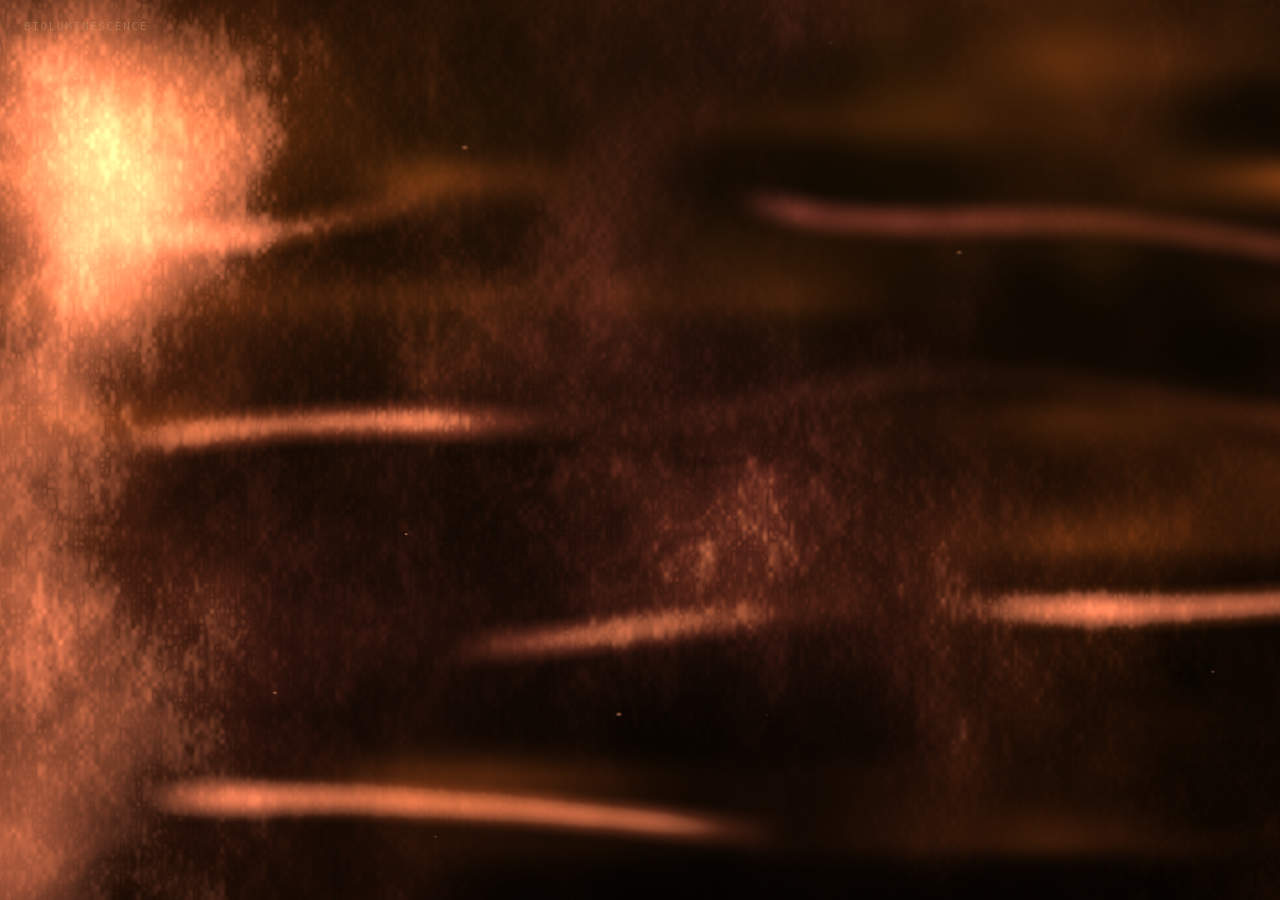
<file: web/stream_visualizer/shaders/radiant/bioluminescence/index.html>
<!DOCTYPE html>
<html lang="en">
<head>
<meta charset="UTF-8">
<meta name="viewport" content="width=device-width, initial-scale=1.0">
<title>Bioluminescence</title>
<style>
  * { margin: 0; padding: 0; box-sizing: border-box; }
  html, body { width: 100%; height: 100%; overflow: hidden; background: #0a0a0a; }
  canvas { display: block; width: 100vw; height: 100vh; }
  .label {
    position: fixed;
    top: 20px;
    left: 24px;
    font-family: 'SF Mono', 'Fira Code', 'Cascadia Code', monospace;
    font-size: 11px;
    letter-spacing: 0.15em;
    text-transform: uppercase;
    color: rgba(200, 149, 108, 0.5);
    z-index: 10;
    pointer-events: none;
    user-select: none;
  }
</style>
</head>
<body>
<div class="label">Bioluminescence</div>
<canvas id="canvas"></canvas>
<script>
// ─────────────────────────────────────────────
// 45 · Bioluminescence — Glowing plankton in ocean waves at night
// ─────────────────────────────────────────────
(function () {
  var canvas = document.getElementById('canvas');
  var prefersReduced = window.matchMedia('(prefers-reduced-motion: reduce)').matches;

  var urlParams = new URLSearchParams(window.location.search);
  var pixelScale = parseFloat(urlParams.get('p')) || 1;

  var gl = canvas.getContext('webgl', { alpha: true, antialias: false, preserveDrawingBuffer: false });
  if (!gl) return;

  var vertSrc = [
    'attribute vec2 a_pos;',
    'void main() { gl_Position = vec4(a_pos, 0.0, 1.0); }'
  ].join('\n');

  var fragSrc = [
    'precision highp float;',
    'uniform float u_time;',
    'uniform vec2 u_res;',
    'uniform float u_glowIntensity;',
    'uniform float u_waveSpeed;',
    'uniform vec2 u_mouse;',
    '',
    '#define PI 3.14159265359',
    '#define TAU 6.28318530718',
    '',
    '// ── Hash & noise primitives ──',
    'float hash(vec2 p) {',
    '  return fract(sin(dot(p, vec2(127.1, 311.7))) * 43758.5453);',
    '}',
    '',
    'float hash1(float n) {',
    '  return fract(sin(n) * 43758.5453123);',
    '}',
    '',
    'float noise(vec2 p) {',
    '  vec2 i = floor(p);',
    '  vec2 f = fract(p);',
    '  f = f * f * (3.0 - 2.0 * f);',
    '  float a = hash(i);',
    '  float b = hash(i + vec2(1.0, 0.0));',
    '  float c = hash(i + vec2(0.0, 1.0));',
    '  float d = hash(i + vec2(1.0, 1.0));',
    '  return mix(mix(a, b, f.x), mix(c, d, f.x), f.y);',
    '}',
    '',
    '// ── FBM for layered detail ──',
    'float fbm(vec2 p, int octaves) {',
    '  float val = 0.0;',
    '  float amp = 0.5;',
    '  float freq = 1.0;',
    '  for (int i = 0; i < 8; i++) {',
    '    if (i >= octaves) break;',
    '    val += amp * noise(p * freq);',
    '    freq *= 2.03;',
    '    amp *= 0.49;',
    '    p += vec2(1.7, 9.2);',
    '  }',
    '  return val;',
    '}',
    '',
    '// ── Domain-warped noise for organic flow ──',
    'float warpedNoise(vec2 p, float t) {',
    '  vec2 q = vec2(',
    '    fbm(p + vec2(0.0, 0.0) + t * 0.04, 4),',
    '    fbm(p + vec2(5.2, 1.3) + t * 0.03, 4)',
    '  );',
    '  vec2 r = vec2(',
    '    fbm(p + 3.0 * q + vec2(1.7, 9.2) + t * 0.05, 4),',
    '    fbm(p + 3.0 * q + vec2(8.3, 2.8) + t * 0.04, 4)',
    '  );',
    '  return fbm(p + 2.5 * r, 5);',
    '}',
    '',
    '// ── Ocean wave height field ──',
    '// Returns a wave height and derivative-like value for foam/disturbance',
    'vec2 oceanWaves(vec2 p, float t) {',
    '  float h = 0.0;',
    '  float d = 0.0;', // disturbance accumulator
    '  float amp = 1.0;',
    '  float freq = 1.0;',
    '',
    '  // Layer multiple wave directions for realistic ocean',
    '  for (int i = 0; i < 6; i++) {',
    '    float fi = float(i);',
    '    float angle = fi * 0.7 + 0.3;',
    '    vec2 dir = vec2(cos(angle), sin(angle));',
    '    float phase = dot(p * freq, dir) + t * (0.6 + fi * 0.15);',
    '    float wave = sin(phase) * 0.5 + 0.5;',
    '    // Sharp crests via pow',
    '    float sharpWave = pow(wave, 1.5);',
    '    h += sharpWave * amp;',
    '    // Disturbance is highest at wave crests',
    '    d += pow(wave, 3.0) * amp;',
    '    amp *= 0.55;',
    '    freq *= 1.8;',
    '  }',
    '  return vec2(h, d);',
    '}',
    '',
    '// ── Breaking wave / foam line detection ──',
    'float waveBreak(vec2 uv, float t) {',
    '  float breaks = 0.0;',
    '  for (int i = 0; i < 4; i++) {',
    '    float fi = float(i);',
    '    float y_center = 0.1 + fi * 0.22;',
    '    float wave_x = uv.x * (2.0 + fi * 0.8) + t * (0.15 + fi * 0.05);',
    '    float undulation = sin(wave_x) * 0.03 + sin(wave_x * 2.3 + fi) * 0.015;',
    '    float dist_to_wave = abs(uv.y - y_center - undulation);',
    '    float breakLine = smoothstep(0.03, 0.0, dist_to_wave);',
    '    // Modulate along the wave — some sections break, others don\'t',
    '    float modulation = noise(vec2(uv.x * 3.0 + fi * 10.0, t * 0.2 + fi));',
    '    modulation = smoothstep(0.35, 0.7, modulation);',
    '    breaks += breakLine * modulation * (1.0 - fi * 0.2);',
    '  }',
    '  return breaks;',
    '}',
    '',
    '// ── Bioluminescent glow patterns ──',
    '// Organisms glow when disturbed by wave motion',
    'float bioGlow(vec2 uv, float t) {',
    '  float glow = 0.0;',
    '',
    '  // Large-scale wave disturbance triggering glow',
    '  vec2 wv = oceanWaves(uv * 3.0, t * 0.8);',
    '  float disturbance = wv.y;',
    '',
    '  // Domain-warped organic glow patterns',
    '  float organic1 = warpedNoise(uv * 4.0 + vec2(t * 0.06, t * 0.04), t * 0.5);',
    '  float organic2 = warpedNoise(uv * 6.0 + vec2(-t * 0.05, t * 0.07), t * 0.4);',
    '',
    '  // Glow is triggered where waves disturb the water',
    '  glow += organic1 * disturbance * 0.8;',
    '  glow += organic2 * pow(disturbance, 2.0) * 0.5;',
    '',
    '  // Swirling tendrils of light — eddies and currents',
    '  vec2 eddy_uv = uv * 5.0 + vec2(t * 0.08, t * 0.05);',
    '  float eddy = fbm(eddy_uv, 6);',
    '  float eddy_curl = abs(eddy - fbm(eddy_uv + vec2(0.01, 0.0), 6)) * 80.0;',
    '  glow += eddy_curl * disturbance * 0.3;',
    '',
    '  // Scattered bright plankton clusters',
    '  for (int i = 0; i < 5; i++) {',
    '    float fi = float(i);',
    '    vec2 center = vec2(',
    '      hash1(fi * 13.7 + 1.0) * 1.6 - 0.3,',
    '      hash1(fi * 7.3 + 2.0) * 1.2 - 0.1',
    '    );',
    '    // Drift with current',
    '    center.x += sin(t * 0.05 + fi * 2.0) * 0.15;',
    '    center.y += cos(t * 0.04 + fi * 1.5) * 0.08;',
    '    float d = length(uv - center);',
    '    float cluster = exp(-d * d / (0.015 + hash1(fi * 3.1) * 0.02));',
    '    // Pulse and breathe',
    '    float pulse = sin(t * (0.3 + fi * 0.1) + fi * 4.0) * 0.5 + 0.5;',
    '    glow += cluster * pulse * disturbance * 1.5;',
    '  }',
    '',
    '  return glow;',
    '}',
    '',
    '// ── Individual bright plankton sparks ──',
    'float planktonSparks(vec2 uv, float t, float disturbance) {',
    '  float sparks = 0.0;',
    '  for (int i = 0; i < 25; i++) {',
    '    float fi = float(i);',
    '    vec2 pos = vec2(',
    '      hash1(fi * 17.3 + 100.0),',
    '      hash1(fi * 11.9 + 200.0)',
    '    );',
    '    // Drift in current',
    '    pos.x = fract(pos.x + t * (0.01 + hash1(fi * 5.1 + 300.0) * 0.02));',
    '    pos.y = fract(pos.y + sin(t * 0.3 + fi) * 0.02);',
    '',
    '    float d = length(uv - pos);',
    '    float size = 0.001 + hash1(fi * 3.7 + 400.0) * 0.003;',
    '    float spark = smoothstep(size, 0.0, d);',
    '',
    '    // Use pre-computed disturbance instead of per-spark wave calc',
    '    float trigger = smoothstep(0.2, 0.6, disturbance);',
    '',
    '    // Twinkle',
    '    float twinkle = sin(t * (1.0 + hash1(fi * 2.3) * 3.0) + fi * 7.0);',
    '    twinkle = twinkle * 0.5 + 0.5;',
    '',
    '    sparks += spark * trigger * twinkle * 0.8;',
    '  }',
    '  return sparks;',
    '}',
    '',
    'void main() {',
    '  vec2 uv = gl_FragCoord.xy / u_res;',
    '  // Aspect-corrected UV for wave calculations',
    '  float aspect = u_res.x / u_res.y;',
    '  vec2 uvAspect = vec2(uv.x * aspect, uv.y);',
    '  float t = u_time * u_waveSpeed;',
    '',
    '  // ── Deep ocean base color ──',
    '  // Dark navy-black gradient — darker at top (deep water), slightly lighter near surface',
    '  vec3 deepColor = vec3(0.017, 0.011, 0.0);',
    '  vec3 midColor = vec3(0.028, 0.018, 0.001);',
    '  vec3 surfaceColor = vec3(0.034, 0.024, 0.0);',
    '  vec3 col = mix(deepColor, surfaceColor, uv.y);',
    '',
    '  // ── Subtle underwater caustic light from moonlight ──',
    '  float caustic1 = noise(uvAspect * 8.0 + vec2(t * 0.12, t * 0.08));',
    '  float caustic2 = noise(uvAspect * 12.0 + vec2(-t * 0.1, t * 0.15));',
    '  float causticPattern = caustic1 * caustic2;',
    '  causticPattern = pow(causticPattern, 2.0) * 3.0;',
    '  // Caustics only near the surface',
    '  float surfaceFade = smoothstep(0.3, 0.95, uv.y);',
    '  col += vec3(0.034, 0.021, 0.005) * causticPattern * surfaceFade;',
    '',
    '  // ── Ocean wave structure ──',
    '  vec2 waves = oceanWaves(uvAspect * 2.5, t);',
    '  float waveHeight = waves.x;',
    '  float waveDisturbance = waves.y;',
    '',
    '  // Subtle wave shading — dark troughs, slightly lit crests',
    '  col += vec3(0.02, 0.012, 0.005) * waveHeight * 0.3;',
    '',
    '  // ── BIOLUMINESCENCE ──',
    '  float bio = bioGlow(uvAspect, t) * u_glowIntensity;',
    '',
    '  // ── Mouse attraction: brighten glow near cursor ──',
    '  if (u_mouse.x > 0.0) {',
    '    vec2 mUV = u_mouse / u_res;',
    '    vec2 mAspect = vec2(mUV.x * aspect, mUV.y);',
    '    float mDist = length(uvAspect - mAspect);',
    '    float attract = exp(-mDist * mDist * 10.0) * 1.2;',
    '    bio += attract * u_glowIntensity;',
    '  }',
    '',
    '  // Wave-break bioluminescence — brightest at breaking wave lines',
    '  float breaks = waveBreak(uvAspect, t);',
    '  bio += breaks * 1.2 * u_glowIntensity;',
    '',
    '  // Shape the glow — more concentrated, less uniform',
    '  bio = pow(max(bio, 0.0), 1.3);',
    '',
    '  // Bioluminescent color: electric blue-cyan with green tints',
    '  vec3 bioColor1 = vec3(0.55, 0.26, 0.0);   // Deep amber (→ cyan-blue via blue filter)',
    '  vec3 bioColor2 = vec3(0.90, 0.36, 0.41);  // Rose-amber (→ teal via blue filter)',
    '  vec3 bioColor3 = vec3(1.0, 0.53, 0.37);   // Bright warm (→ bright cyan via blue filter)',
    '',
    '  // Vary color across the scene for natural variation',
    '  float colorVar = noise(uvAspect * 2.0 + t * 0.02);',
    '  vec3 bioCol = mix(bioColor1, bioColor2, colorVar);',
    '  bioCol = mix(bioCol, bioColor3, smoothstep(0.5, 1.0, bio));',
    '',
    '  // Add the glow — additive blending',
    '  col += bioCol * bio * 0.7;',
    '',
    '  // ── Bright plankton sparks ──',
    '  float sparks = planktonSparks(uv, t, waveDisturbance);',
    '  vec3 sparkColor = vec3(1.0, 0.67, 0.52);',
    '  col += sparkColor * sparks * u_glowIntensity;',
    '',
    '  // ── Wave foam with bioluminescent edge ──',
    '  // Where waves break, there\'s a bright edge of churned-up plankton',
    '  float foam = waveBreak(uvAspect, t);',
    '  float foamDetail = noise(uvAspect * 25.0 + t * 0.3);',
    '  foam *= foamDetail;',
    '  col += vec3(0.70, 0.36, 0.28) * foam * 0.4 * u_glowIntensity;',
    '',
    '  // ── Flowing current streaks ──',
    '  // Long horizontal streaks of glow following water flow',
    '  float streak_uv_y = uv.y * 15.0;',
    '  float streakNoise = noise(vec2(uvAspect.x * 3.0 + t * 0.15, streak_uv_y));',
    '  float streak = pow(streakNoise, 5.0) * 2.0;',
    '  streak *= waveDisturbance;',
    '  col += vec3(0.38, 0.18, 0.06) * streak * u_glowIntensity;',
    '',
    '  // ── Surface reflection / bright zone near top ──',
    '  float surfaceGlow = smoothstep(0.7, 1.0, uv.y);',
    '  float surfaceWave = noise(vec2(uvAspect.x * 4.0 + t * 0.1, t * 0.2));',
    '  col += vec3(0.028, 0.018, 0.001) * surfaceGlow * surfaceWave;',
    '',
    '  // ── Depth fog — darker in the deep ──',
    '  float depthFog = smoothstep(0.6, 0.0, uv.y);',
    '  col = mix(col, deepColor * 0.5, depthFog * 0.4);',
    '',
    '  // ── Moonlight from above ──',
    '  // Soft diffuse light concentrated at the top-center',
    '  vec2 moonUV = uv - vec2(0.5, 1.0);',
    '  float moonDist = length(moonUV * vec2(1.0, 1.5));',
    '  float moonLight = exp(-moonDist * moonDist * 3.0);',
    '  col += vec3(0.034, 0.021, 0.005) * moonLight;',
    '',
    '  // ── Vignette ──',
    '  vec2 vigUV = uv - 0.5;',
    '  float vig = 1.0 - dot(vigUV, vigUV) * 1.8;',
    '  vig = clamp(vig, 0.0, 1.0);',
    '  col *= 0.5 + vig * 0.5;',
    '',
    '  // ── Tone mapping & color grading ──',
    '  col = max(col, vec3(0.0));',
    '',
    '  col = pow(max(col, 0.0), vec3(0.95, 1.0, 1.02));',
    '',
    '  gl_FragColor = vec4(col, 1.0);',
    '}'
  ].join('\n');

  function compile(type, src) {
    var s = gl.createShader(type);
    gl.shaderSource(s, src);
    gl.compileShader(s);
    if (!gl.getShaderParameter(s, gl.COMPILE_STATUS)) {
      console.error('Shader compile error:', gl.getShaderInfoLog(s));
    }
    return s;
  }

  var prog = gl.createProgram();
  gl.attachShader(prog, compile(gl.VERTEX_SHADER, vertSrc));
  gl.attachShader(prog, compile(gl.FRAGMENT_SHADER, fragSrc));
  gl.linkProgram(prog);
  if (!gl.getProgramParameter(prog, gl.LINK_STATUS)) {
    console.error('Program link error:', gl.getProgramInfoLog(prog));
  }
  gl.useProgram(prog);

  var buf = gl.createBuffer();
  gl.bindBuffer(gl.ARRAY_BUFFER, buf);
  gl.bufferData(gl.ARRAY_BUFFER, new Float32Array([-1, -1, 3, -1, -1, 3]), gl.STATIC_DRAW);
  var aPos = gl.getAttribLocation(prog, 'a_pos');
  gl.enableVertexAttribArray(aPos);
  gl.vertexAttribPointer(aPos, 2, gl.FLOAT, false, 0, 0);

  var uTime = gl.getUniformLocation(prog, 'u_time');
  var uRes = gl.getUniformLocation(prog, 'u_res');
  var uGlowIntensity = gl.getUniformLocation(prog, 'u_glowIntensity');
  var uWaveSpeed = gl.getUniformLocation(prog, 'u_waveSpeed');
  var uMouse = gl.getUniformLocation(prog, 'u_mouse');

  var mouseXVal = -1.0, mouseYVal = -1.0;
  var glowIntensityVal = 1.0;
  var waveSpeedVal = 1.0;

  var dpr = Math.min(window.devicePixelRatio || 1, 2) * pixelScale;
  var needsResize = true;

  function resize() {
    needsResize = false;
    var w = Math.round(canvas.clientWidth * dpr);
    var h = Math.round(canvas.clientHeight * dpr);
    if (canvas.width !== w || canvas.height !== h) {
      canvas.width = w;
      canvas.height = h;
      gl.viewport(0, 0, w, h);
      gl.uniform2f(uRes, canvas.width, canvas.height);
    }
  }

  function render(now) {
    if (needsResize) resize();
    gl.uniform1f(uTime, prefersReduced ? 0.0 : now * 0.001);
    gl.uniform1f(uGlowIntensity, glowIntensityVal);
    gl.uniform1f(uWaveSpeed, waveSpeedVal);
    gl.uniform2f(uMouse, mouseXVal, mouseYVal);
    gl.drawArrays(gl.TRIANGLES, 0, 3);
    requestAnimationFrame(render);
  }

  window.addEventListener('resize', function () {
    needsResize = true;
  });

  resize();

  requestAnimationFrame(render);

  canvas.addEventListener('mousemove', function(e) {
    mouseXVal = e.clientX * dpr;
    mouseYVal = (canvas.clientHeight - e.clientY) * dpr;
  });
  canvas.addEventListener('mouseleave', function() {
    mouseXVal = -1.0; mouseYVal = -1.0;
  });
  canvas.addEventListener('touchstart', function(e) {
    e.preventDefault();
    var touch = e.touches[0];
    mouseXVal = touch.clientX * dpr;
    mouseYVal = (canvas.clientHeight - touch.clientY) * dpr;
  }, {passive: false});
  canvas.addEventListener('touchmove', function(e) {
    e.preventDefault();
    var touch = e.touches[0];
    mouseXVal = touch.clientX * dpr;
    mouseYVal = (canvas.clientHeight - touch.clientY) * dpr;
  }, {passive: false});
  canvas.addEventListener('touchend', function() {
    mouseXVal = -1.0; mouseYVal = -1.0;
  });

  window.addEventListener('message', function(e) {
    if (e.data && e.data.type === 'param') {
      switch (e.data.name) {
        case 'GLOW_INTENSITY': glowIntensityVal = e.data.value; break;
        case 'WAVE_SPEED': waveSpeedVal = e.data.value; break;
      }
    }
  });
})();
</script>
</body>
</html>
</file>
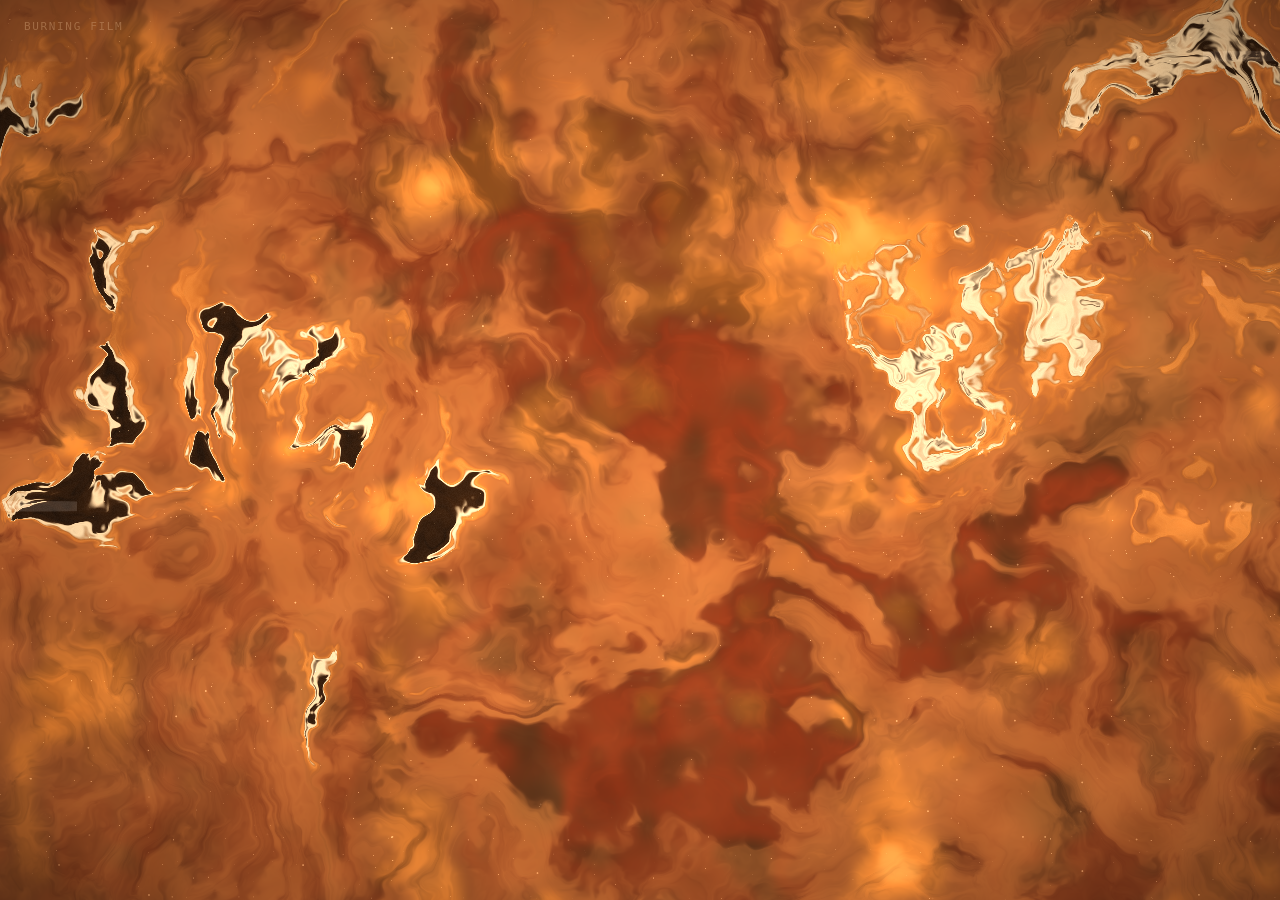
<file: web/stream_visualizer/shaders/radiant/burning-film/index.html>
<!DOCTYPE html>
<html lang="en">
<head>
<meta charset="UTF-8">
<meta name="viewport" content="width=device-width, initial-scale=1.0">
<title>Burning Film</title>
<style>
  * { margin: 0; padding: 0; box-sizing: border-box; }
  html, body { width: 100%; height: 100%; overflow: hidden; background: #0a0a0a; }
  canvas { display: block; width: 100vw; height: 100vh; }
  .label {
    position: fixed;
    top: 20px;
    left: 24px;
    font-family: 'SF Mono', 'Fira Code', 'Cascadia Code', monospace;
    font-size: 11px;
    letter-spacing: 0.15em;
    text-transform: uppercase;
    color: rgba(200, 149, 108, 0.5);
    z-index: 10;
    pointer-events: none;
    user-select: none;
  }
</style>
</head>
<body>
<div class="label">Burning Film</div>
<canvas id="canvas"></canvas>
<script>
// ─────────────────────────────────────────────
// Burning Film — Celluloid catching fire in a projector
// Amber burn holes spread across dark film stock
// ─────────────────────────────────────────────
(function () {
  var canvas = document.getElementById('canvas');
  var prefersReduced = window.matchMedia('(prefers-reduced-motion: reduce)').matches;

  var gl = canvas.getContext('webgl', { alpha: false, antialias: false, preserveDrawingBuffer: false });
  if (!gl) return;

  var vertSrc = [
    'attribute vec2 a_pos;',
    'void main() { gl_Position = vec4(a_pos, 0.0, 1.0); }'
  ].join('\n');

  var fragSrc = [
    'precision highp float;',
    'uniform float u_time;',
    'uniform vec2 u_res;',
    'uniform float u_burnSpeed;',
    'uniform float u_emberGlow;',
    'uniform vec2 u_mouse;',
    '',
    '// ── Hash functions ──',
    'float hash21(vec2 p) {',
    '  p = fract(p * vec2(443.897, 441.423));',
    '  p += dot(p, p + 19.19);',
    '  return fract(p.x * p.y);',
    '}',
    '',
    'vec2 hash22(vec2 p) {',
    '  vec3 a = fract(p.xyx * vec3(443.897, 441.423, 437.195));',
    '  a += dot(a, a.yzx + 19.19);',
    '  return fract((a.xx + a.yz) * a.zy);',
    '}',
    '',
    '// ── Value noise ──',
    'float noise(vec2 p) {',
    '  vec2 i = floor(p);',
    '  vec2 f = fract(p);',
    '  f = f * f * (3.0 - 2.0 * f);',
    '  float a = hash21(i);',
    '  float b = hash21(i + vec2(1.0, 0.0));',
    '  float c = hash21(i + vec2(0.0, 1.0));',
    '  float d = hash21(i + vec2(1.0, 1.0));',
    '  return mix(mix(a, b, f.x), mix(c, d, f.x), f.y);',
    '}',
    '',
    '// ── FBM with domain warping ──',
    'float fbm(vec2 p) {',
    '  float v = 0.0;',
    '  float a = 0.5;',
    '  vec2 shift = vec2(100.0);',
    '  mat2 rot = mat2(0.866, 0.5, -0.5, 0.866);',
    '  for (int i = 0; i < 6; i++) {',
    '    v += a * noise(p);',
    '    p = rot * p * 2.0 + shift;',
    '    a *= 0.5;',
    '  }',
    '  return v;',
    '}',
    '',
    '// ── Domain-warped noise for organic burn patterns ──',
    'float warpedNoise(vec2 p, float t) {',
    '  // First warp layer',
    '  vec2 q = vec2(',
    '    fbm(p + vec2(0.0, 0.0)),',
    '    fbm(p + vec2(5.2, 1.3))',
    '  );',
    '',
    '  // Second warp layer with slow time evolution',
    '  vec2 r = vec2(',
    '    fbm(p + 4.0 * q + vec2(1.7, 9.2) + 0.05 * t),',
    '    fbm(p + 4.0 * q + vec2(8.3, 2.8) + 0.06 * t)',
    '  );',
    '',
    '  return fbm(p + 4.0 * r);',
    '}',
    '',
    '// ── Ember / hot background noise ──',
    'float emberNoise(vec2 p, float t) {',
    '  float n1 = noise(p * 3.0 + vec2(t * 0.3, t * 0.2));',
    '  float n2 = noise(p * 7.0 - vec2(t * 0.5, t * 0.15));',
    '  float n3 = noise(p * 15.0 + vec2(t * 0.8, -t * 0.4));',
    '  return n1 * 0.5 + n2 * 0.35 + n3 * 0.15;',
    '}',
    '',
    '// ── Film grain ──',
    'float filmGrain(vec2 uv, float t) {',
    '  float grain = hash21(uv * u_res * 0.5 + fract(t * 137.0));',
    '  return grain;',
    '}',
    '',
    '// ── Sprocket hole indicators (film strip detail) ──',
    'float sprocketHoles(vec2 uv) {',
    '  float edge = 0.0;',
    '  // Left edge holes',
    '  if (uv.x < 0.06) {',
    '    float y = fract(uv.y * 8.0);',
    '    float hole = smoothstep(0.08, 0.06, length(vec2(uv.x - 0.03, y - 0.5) * vec2(1.0, 1.5)));',
    '    edge = hole * 0.15;',
    '  }',
    '  // Right edge holes',
    '  if (uv.x > 0.94) {',
    '    float y = fract(uv.y * 8.0);',
    '    float hole = smoothstep(0.08, 0.06, length(vec2(uv.x - 0.97, y - 0.5) * vec2(1.0, 1.5)));',
    '    edge = max(edge, hole * 0.15);',
    '  }',
    '  return edge;',
    '}',
    '',
    'void main() {',
    '  vec2 uv = gl_FragCoord.xy / u_res;',
    '  float t = u_time;',
    '',
    '  // ── Burn cycle ──',
    '  // Cycle period: burns spread then reset',
    '  float cycleDuration = 12.0 / max(u_burnSpeed, 0.1);',
    '  float cycleT = mod(t, cycleDuration);',
    '  float cyclePhase = cycleT / cycleDuration;',
    '',
    '  // Threshold decreases over time (more area burns)',
    '  // Starts high (~0.85) → goes to low (~0.15)',
    '  // Uses smoothstep for gradual start, aggressive mid, gentle end',
    '  float burnThreshold = mix(0.88, 0.08, smoothstep(0.0, 0.85, cyclePhase));',
    '',
    '  // Fade everything to black at end of cycle for clean reset',
    '  float resetFade = smoothstep(0.88, 1.0, cyclePhase);',
    '  // Fade in at start of cycle',
    '  float startFade = smoothstep(0.0, 0.05, cyclePhase);',
    '',
    '  // ── Compute burn pattern (domain-warped noise) ──',
    '  // Use aspect-corrected coordinates for the noise',
    '  float aspect = u_res.x / u_res.y;',
    '  // Shift burn origin toward mouse position',
    '  vec2 burnUV = uv;',
    '  if (u_mouse.x > 0.0) {',
    '    vec2 mouseNorm = u_mouse / u_res;',
    '    burnUV += (mouseNorm - vec2(0.5)) * 0.4;',
    '  }',
    '  vec2 noiseUV = burnUV * vec2(aspect, 1.0) * 2.5;',
    '',
    '  // Slow evolution offset per cycle so pattern differs',
    '  float cycleIndex = floor(t / cycleDuration);',
    '  vec2 cycleOffset = vec2(cycleIndex * 7.31, cycleIndex * 3.17);',
    '',
    '  float burnNoise = warpedNoise(noiseUV + cycleOffset, cycleT * u_burnSpeed * 0.3);',
    '',
    '  // ── Burn regions ──',
    '  // Where noise > threshold, film is burned away',
    '  float burnAmount = smoothstep(burnThreshold, burnThreshold - 0.12, burnNoise);',
    '',
    '  // Edge detection: the glow zone around the burn frontier',
    '  float edgeWidth = 0.06;',
    '  float edgeInner = smoothstep(burnThreshold, burnThreshold - edgeWidth, burnNoise);',
    '  float edgeOuter = smoothstep(burnThreshold + edgeWidth * 0.5, burnThreshold, burnNoise);',
    '  float edgeMask = edgeInner * (1.0 - burnAmount * 0.7);',
    '',
    '  // Narrow bright edge right at the burn frontier',
    '  float hotEdge = smoothstep(burnThreshold + 0.01, burnThreshold - 0.01, burnNoise)',
    '                - smoothstep(burnThreshold - 0.01, burnThreshold - 0.04, burnNoise);',
    '  hotEdge = max(hotEdge, 0.0);',
    '',
    '  // ── Film base (unburned areas) ──',
    '  // Very dark with subtle film grain',
    '  float grain = filmGrain(uv, t);',
    '  float grainStrength = 0.035;',
    '  vec3 filmBase = vec3(0.035, 0.03, 0.028);',
    '  filmBase += (grain - 0.5) * grainStrength;',
    '',
    '  // Subtle film texture - slight horizontal scan lines',
    '  float scanline = sin(uv.y * u_res.y * 0.5) * 0.5 + 0.5;',
    '  filmBase *= 0.95 + scanline * 0.05;',
    '',
    '  // Sprocket holes on edges',
    '  float sprocket = sprocketHoles(uv);',
    '  filmBase += sprocket;',
    '',
    '  // ── Burn edge glow ──',
    '  // White-hot at the frontier, fading through orange to amber',
    '  vec3 whiteHot = vec3(1.0, 0.88, 0.67);    // #ffe0aa',
    '  vec3 orangeGlow = vec3(1.0, 0.533, 0.2);   // #ff8833',
    '  vec3 amberEdge = vec3(0.784, 0.584, 0.424); // #c8956c',
    '  vec3 deepAmber = vec3(0.5, 0.25, 0.08);',
    '',
    '  // Gradient from white-hot center to amber edge',
    '  vec3 edgeColor = mix(amberEdge, orangeGlow, smoothstep(0.0, 0.5, edgeMask));',
    '  edgeColor = mix(edgeColor, whiteHot, hotEdge);',
    '',
    '  // Add secondary noise to edge for organic irregularity',
    '  float edgeNoise = noise(noiseUV * 8.0 + cycleOffset + t * 0.5);',
    '  edgeColor *= 0.8 + edgeNoise * 0.4;',
    '',
    '  // Pulsing intensity on the edge',
    '  float edgePulse = 0.85 + 0.15 * sin(t * 3.0 + burnNoise * 10.0);',
    '  edgeColor *= edgePulse;',
    '',
    '  // ── Ember field (visible through burn holes) ──',
    '  float ember = emberNoise(noiseUV, t);',
    '',
    '  // Color: deep ember red/black with occasional bright orange spots',
    '  vec3 emberDark = vec3(0.1, 0.02, 0.0);     // near black',
    '  vec3 emberRed = vec3(0.4, 0.04, 0.0);       // #661100',
    '  vec3 emberOrange = vec3(0.85, 0.35, 0.05);   // bright ember',
    '  vec3 emberWhite = vec3(1.0, 0.7, 0.3);       // hottest spots',
    '',
    '  vec3 emberColor = mix(emberDark, emberRed, smoothstep(0.2, 0.5, ember));',
    '  emberColor = mix(emberColor, emberOrange, smoothstep(0.55, 0.75, ember));',
    '  emberColor = mix(emberColor, emberWhite, smoothstep(0.8, 0.95, ember) * 0.5);',
    '',
    '  // Embers pulse and shift',
    '  float emberPulse = 0.7 + 0.3 * sin(t * 2.0 + ember * 8.0 + burnNoise * 5.0);',
    '  emberColor *= emberPulse * u_emberGlow;',
    '',
    '  // Embers are brighter near the burn edge (oxygen feeding the fire)',
    '  float edgeProximity = smoothstep(0.3, 0.0, abs(burnNoise - burnThreshold + 0.15));',
    '  emberColor += orangeGlow * edgeProximity * 0.4 * u_emberGlow;',
    '',
    '  // ── Compose layers ──',
    '  vec3 col = filmBase;',
    '',
    '  // Pre-heat glow: subtle amber warming ahead of burn front',
    '  float preheat = smoothstep(burnThreshold + 0.15, burnThreshold + 0.02, burnNoise);',
    '  preheat *= (1.0 - burnAmount);',
    '  col += deepAmber * preheat * 0.4;',
    '',
    '  // Blend in embers where burned through',
    '  col = mix(col, emberColor, burnAmount);',
    '',
    '  // Add bright edge glow on top',
    '  col += edgeColor * edgeMask * 1.8;',
    '',
    '  // Extra white-hot bloom at the very edge',
    '  col += whiteHot * hotEdge * 1.2;',
    '',
    '  // ── Curling burn pattern detail ──',
    '  // Small-scale noise adds crispy curling edges',
    '  float curl = noise(noiseUV * 20.0 + cycleOffset);',
    '  float curlEdge = smoothstep(burnThreshold + 0.03, burnThreshold - 0.02, burnNoise);',
    '  curlEdge *= (1.0 - burnAmount * 0.8);',
    '  col += vec3(0.6, 0.3, 0.1) * curl * curlEdge * 0.3;',
    '',
    '  // ── Floating sparks / embers ──',
    '  // Small bright points that drift upward near burn edges',
    '  for (float i = 0.0; i < 4.0; i++) {',
    '    vec2 sparkUV = uv * vec2(aspect, 1.0);',
    '    float sparkScale = 30.0 + i * 15.0;',
    '    vec2 sparkPos = sparkUV * sparkScale;',
    '    sparkPos.y -= t * (1.5 + i * 0.8);',
    '    sparkPos.x += sin(t * (1.0 + i * 0.3) + i * 3.0) * 0.5;',
    '',
    '    vec2 sparkId = floor(sparkPos);',
    '    vec2 sparkFrac = fract(sparkPos) - 0.5;',
    '',
    '    float sparkHash = hash21(sparkId + i * 100.0);',
    '    // Only some cells have sparks, and only near burn areas',
    '    float sparkActive = step(0.85, sparkHash);',
    '',
    '    vec2 sparkOffset = hash22(sparkId + i * 50.0) - 0.5;',
    '    float sparkDist = length(sparkFrac - sparkOffset * 0.3);',
    '    float sparkSize = 0.03 + sparkHash * 0.02;',
    '    float spark = smoothstep(sparkSize, sparkSize * 0.2, sparkDist);',
    '',
    '    // Sparks flicker',
    '    float sparkFlicker = sin(t * 15.0 + sparkHash * 50.0) * 0.5 + 0.5;',
    '    spark *= sparkFlicker * sparkActive;',
    '',
    '    // Only show sparks near burn regions',
    '    float nearBurn = smoothstep(0.6, 0.3, abs(burnNoise - burnThreshold));',
    '    spark *= nearBurn;',
    '',
    '    vec3 sparkColor = mix(orangeGlow, whiteHot, sparkHash);',
    '    col += sparkColor * spark * 0.6 * u_emberGlow;',
    '  }',
    '',
    '  // ── Vignette ──',
    '  vec2 vc = uv - 0.5;',
    '  float vig = 1.0 - dot(vc, vc) * 1.6;',
    '  vig = clamp(vig, 0.0, 1.0);',
    '  vig = pow(vig, 0.6);',
    '  col *= vig;',
    '',
    '  // ── Cycle fades ──',
    '  col *= startFade;',
    '  col *= 1.0 - resetFade;',
    '',
    '  // ── Subtle overall film warmth ──',
    '  col = mix(col, col * vec3(1.05, 0.95, 0.85), 0.15);',
    '',
    '  // ── Tone mapping (keep embers punchy) ──',
    '  col = col / (1.0 + col * 0.2);',
    '',
    '  // ── Gamma ──',
    '  col = pow(max(col, 0.0), vec3(0.95));',
    '',
    '  gl_FragColor = vec4(col, 1.0);',
    '}',
  ].join('\n');

  function compile(type, src) {
    var s = gl.createShader(type);
    gl.shaderSource(s, src);
    gl.compileShader(s);
    if (!gl.getShaderParameter(s, gl.COMPILE_STATUS)) {
      console.error(gl.getShaderInfoLog(s));
    }
    return s;
  }

  var prog = gl.createProgram();
  gl.attachShader(prog, compile(gl.VERTEX_SHADER, vertSrc));
  gl.attachShader(prog, compile(gl.FRAGMENT_SHADER, fragSrc));
  gl.linkProgram(prog);
  if (!gl.getProgramParameter(prog, gl.LINK_STATUS)) {
    console.error(gl.getProgramInfoLog(prog));
  }
  gl.useProgram(prog);

  var buf = gl.createBuffer();
  gl.bindBuffer(gl.ARRAY_BUFFER, buf);
  gl.bufferData(gl.ARRAY_BUFFER, new Float32Array([-1, -1, 3, -1, -1, 3]), gl.STATIC_DRAW);
  var aPos = gl.getAttribLocation(prog, 'a_pos');
  gl.enableVertexAttribArray(aPos);
  gl.vertexAttribPointer(aPos, 2, gl.FLOAT, false, 0, 0);

  var uTime = gl.getUniformLocation(prog, 'u_time');
  var uRes = gl.getUniformLocation(prog, 'u_res');
  var uBurnSpeed = gl.getUniformLocation(prog, 'u_burnSpeed');
  var uEmberGlow = gl.getUniformLocation(prog, 'u_emberGlow');
  var uMouse = gl.getUniformLocation(prog, 'u_mouse');

  var burnSpeedVal = 0.5;
  var emberGlowVal = 1.0;
  var mouseXVal = -1, mouseYVal = -1;

  canvas.addEventListener('mousemove', function(e) {
    mouseXVal = e.clientX * dpr;
    mouseYVal = (canvas.clientHeight - e.clientY) * dpr;
  });
  canvas.addEventListener('mouseleave', function() {
    mouseXVal = -1; mouseYVal = -1;
  });
  canvas.addEventListener('touchstart', function(e) {
    e.preventDefault();
    var t = e.touches[0];
    mouseXVal = t.clientX * dpr;
    mouseYVal = (canvas.clientHeight - t.clientY) * dpr;
  }, { passive: false });
  canvas.addEventListener('touchmove', function(e) {
    e.preventDefault();
    var t = e.touches[0];
    mouseXVal = t.clientX * dpr;
    mouseYVal = (canvas.clientHeight - t.clientY) * dpr;
  }, { passive: false });
  canvas.addEventListener('touchend', function() {
    mouseXVal = -1; mouseYVal = -1;
  });

  var dpr = Math.min(window.devicePixelRatio || 1, 2);
  var needsResize = true;

  function resize() {
    needsResize = false;
    var w = Math.round(canvas.clientWidth * dpr);
    var h = Math.round(canvas.clientHeight * dpr);
    if (canvas.width !== w || canvas.height !== h) {
      canvas.width = w;
      canvas.height = h;
      gl.viewport(0, 0, w, h);
      gl.uniform2f(uRes, canvas.width, canvas.height);
    }
  }

  var running = true;

  function render(now) {
    if (!running) return;
    if (needsResize) resize();
    var t = prefersReduced ? 0.0 : now * 0.001;
    gl.uniform1f(uTime, t);
    gl.uniform1f(uBurnSpeed, burnSpeedVal);
    gl.uniform1f(uEmberGlow, emberGlowVal);
    gl.uniform2f(uMouse, mouseXVal, mouseYVal);
    gl.drawArrays(gl.TRIANGLES, 0, 3);
    requestAnimationFrame(render);
  }

  window.addEventListener('resize', function () {
    needsResize = true;
  });

  resize();

  requestAnimationFrame(render);

  // ── Pause when offscreen ──
  document.addEventListener('visibilitychange', function () {
    if (document.hidden) {
      running = false;
    } else {
      running = true;
      requestAnimationFrame(render);
    }
  });

  // ── PostMessage API for parameter control ──
  window.addEventListener('message', function (e) {
    if (e.data && e.data.type === 'param') {
      switch (e.data.name) {
        case 'BURN_SPEED': burnSpeedVal = e.data.value; break;
        case 'EMBER_GLOW': emberGlowVal = e.data.value; break;
      }
    }
  });
})();
</script>
</body>
</html>
</file>
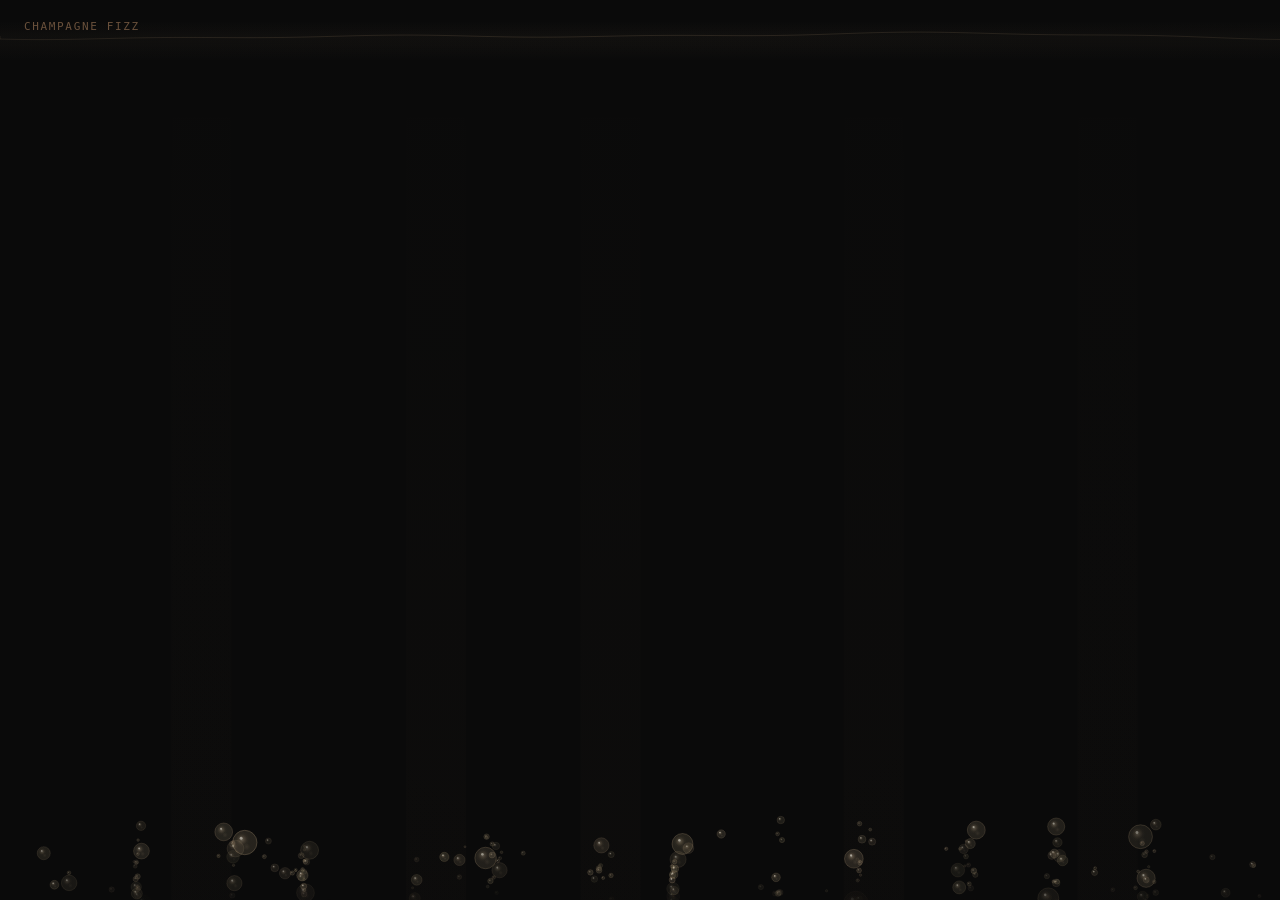
<file: web/stream_visualizer/shaders/radiant/champagne-fizz/index.html>
<!DOCTYPE html>
<html lang="en">
<head>
<meta charset="UTF-8">
<meta name="viewport" content="width=device-width, initial-scale=1.0">
<title>Champagne Fizz</title>
<style>
  * { margin: 0; padding: 0; box-sizing: border-box; }
  html, body { width: 100%; height: 100%; overflow: hidden; background: #0a0a0a; }
  canvas { display: block; width: 100vw; height: 100vh; }
  .label {
    position: fixed;
    top: 20px;
    left: 24px;
    font-family: 'SF Mono', 'Fira Code', 'Cascadia Code', monospace;
    font-size: 11px;
    letter-spacing: 0.15em;
    text-transform: uppercase;
    color: rgba(200, 149, 108, 0.5);
    z-index: 10;
    pointer-events: none;
    user-select: none;
  }
</style>
</head>
<body>
<div class="label">Champagne Fizz</div>
<canvas id="canvas"></canvas>
<script>
(function() {
  var canvas = document.getElementById('canvas');
  var ctx = canvas.getContext('2d');
  var prefersReduced = window.matchMedia('(prefers-reduced-motion: reduce)').matches;

  var _pad = parseFloat(new URLSearchParams(location.search).get('p')) || 1;

  var width, height, dpr;

  function resize() {
    dpr = Math.min(window.devicePixelRatio || 1, 2);
    width = window.innerWidth;
    height = window.innerHeight;
    canvas.width = Math.round(width * dpr);
    canvas.height = Math.round(height * dpr);
    canvas.style.width = width + 'px';
    canvas.style.height = height + 'px';
    ctx.setTransform(dpr, 0, 0, dpr, 0, 0);
  }

  window.addEventListener('resize', resize);
  resize();

  // Tunable parameters
  let BUBBLE_RATE = 3;
  let RISE_SPEED = 1.5;

  // Bubble pool
  var bubbles = [];
  var sparkles = [];
  var MAX_BUBBLES = 1200;
  var MAX_SPARKLES = 200;

  // Nucleation sites - fixed points along the bottom where bubbles tend to form
  var nucleationSites = [];
  var NUM_SITES = 12;

  function initNucleationSites() {
    nucleationSites = [];
    for (var i = 0; i < NUM_SITES; i++) {
      nucleationSites.push({
        x: width * 0.1 + (width * 0.8) * (i / (NUM_SITES - 1)) + (Math.random() - 0.5) * 40,
        jitter: Math.random() * 20
      });
    }
  }

  initNucleationSites();
  window.addEventListener('resize', initNucleationSites);

  function spawnBubble() {
    if (bubbles.length >= MAX_BUBBLES) return;

    // Pick a nucleation site or a random bottom position
    var x;
    if (Math.random() < 0.7) {
      var site = nucleationSites[Math.floor(Math.random() * nucleationSites.length)];
      x = site.x + (Math.random() - 0.5) * site.jitter;
    } else {
      x = Math.random() * width;
    }

    // Size distribution: mostly tiny, occasionally larger
    var sizeRoll = Math.random();
    var radius;
    if (sizeRoll < 0.55) {
      radius = 1 + Math.random() * 2; // tiny: 1-3
    } else if (sizeRoll < 0.85) {
      radius = 2.5 + Math.random() * 3; // small: 2.5-5.5
    } else if (sizeRoll < 0.96) {
      radius = 5 + Math.random() * 4; // medium: 5-9
    } else {
      radius = 8 + Math.random() * 5; // large: 8-13
    }

    radius *= _pad;

    // Slightly randomize the amber tint per bubble for variety
    var hueShift = (Math.random() - 0.5) * 20;

    bubbles.push({
      x: x,
      y: height + radius,
      radius: radius,
      baseRadius: radius,
      // wobble parameters
      wobblePhase: Math.random() * Math.PI * 2,
      wobbleFreq: 1.5 + Math.random() * 1.5,
      wobbleAmp: (0.3 + Math.random() * 0.7) * radius,
      // speed variation
      speedMult: 0.7 + Math.random() * 0.6,
      // visual properties
      hueShift: hueShift,
      opacity: 0.3 + Math.random() * 0.4,
      highlightAngle: -0.6 + Math.random() * 0.3, // top-left highlight
      age: 0,
      // slight size pulsing
      pulsePhase: Math.random() * Math.PI * 2,
      pulseRate: 2 + Math.random() * 2
    });
  }

  function spawnSparkle(x, y, bubbleRadius) {
    var count = Math.floor(3 + bubbleRadius * 0.8);
    if (count > 8) count = 8;

    for (var i = 0; i < count; i++) {
      if (sparkles.length >= MAX_SPARKLES) return;
      var angle = (Math.PI * 2 * i) / count + (Math.random() - 0.5) * 0.5;
      var speed = 0.5 + Math.random() * 2 + bubbleRadius * 0.15;
      sparkles.push({
        x: x,
        y: y,
        vx: Math.cos(angle) * speed,
        vy: Math.sin(angle) * speed - 0.5, // slight upward bias
        life: 1.0,
        decay: 0.02 + Math.random() * 0.03,
        size: 0.5 + Math.random() * 1.5 + bubbleRadius * 0.1
      });
    }
  }

  // Surface line y position
  function getSurfaceY() {
    return height * 0.04;
  }

  function updateBubbles(dt) {
    var surfaceY = getSurfaceY();
    var i = bubbles.length;

    while (i--) {
      var b = bubbles[i];
      b.age += dt;

      // Rise speed - smaller bubbles rise slightly slower (Stokes' law feel)
      var sizeSpeedFactor = 0.6 + 0.4 * Math.min(b.baseRadius / (10 * _pad), 1);
      var riseAmount = RISE_SPEED * b.speedMult * sizeSpeedFactor * dt * 60;
      b.y -= riseAmount;

      // Sinusoidal wobble
      b.wobblePhase += b.wobbleFreq * dt;
      b.x += Math.sin(b.wobblePhase) * b.wobbleAmp * dt * 2;

      // Mouse push: firmly push nearby bubbles away from cursor
      if (mouseActive) {
        var mdx = b.x - mouseX;
        var mdy = b.y - mouseY;
        var md = Math.sqrt(mdx * mdx + mdy * mdy);
        if (md > 1 && md < 180) {
          var push = (1 - md / 180);
          push *= push * 8.0 * dt * 60;
          b.x += (mdx / md) * push;
          b.y += (mdy / md) * push * 0.5;
        }
      }

      // Subtle size pulse
      b.radius = b.baseRadius * (1 + 0.05 * Math.sin(b.age * b.pulseRate));

      // As bubbles rise, they expand slightly (pressure decreases)
      var heightFraction = 1 - (b.y / height);
      b.radius *= 1 + heightFraction * 0.15;

      // Check for surface pop
      if (b.y - b.radius <= surfaceY) {
        spawnSparkle(b.x, surfaceY, b.baseRadius);
        bubbles.splice(i, 1);
        continue;
      }

      // Remove if way off screen
      if (b.x < -50 || b.x > width + 50) {
        bubbles.splice(i, 1);
      }
    }
  }

  function updateSparkles(dt) {
    var i = sparkles.length;
    while (i--) {
      var s = sparkles[i];
      s.x += s.vx * dt * 60;
      s.y += s.vy * dt * 60;
      s.vy += 0.02 * dt * 60; // tiny gravity
      s.life -= s.decay * dt * 60;
      if (s.life <= 0) {
        sparkles.splice(i, 1);
      }
    }
  }

  function drawBubble(b) {
    var r = b.radius;
    if (r < 0.5) return;

    var x = b.x;
    var y = b.y;

    // Fade in during first moments
    var fadeIn = Math.min(b.age * 3, 1);

    // Main bubble body - subtle transparent fill
    var bodyAlpha = b.opacity * 0.25 * fadeIn;
    ctx.beginPath();
    ctx.arc(x, y, r, 0, Math.PI * 2);
    ctx.fillStyle = 'rgba(200, 180, 140, ' + bodyAlpha + ')';
    ctx.fill();

    // Bubble rim/edge - thin bright ring
    var rimAlpha = b.opacity * 0.4 * fadeIn;
    ctx.beginPath();
    ctx.arc(x, y, r, 0, Math.PI * 2);
    ctx.strokeStyle = 'rgba(220, 190, 150, ' + rimAlpha + ')';
    ctx.lineWidth = Math.max(0.5, r * 0.08);
    ctx.stroke();

    // Inner refraction highlight - bright arc on upper-left
    if (r > 1.5) {
      var hlR = r * 0.65;
      var hlX = x - r * 0.25;
      var hlY = y - r * 0.25;
      var hlAlpha = b.opacity * 0.6 * fadeIn;

      // Create a crescent highlight using a clipped arc
      ctx.save();
      ctx.beginPath();
      ctx.arc(x, y, r * 0.92, 0, Math.PI * 2);
      ctx.clip();

      var hlGrad = ctx.createRadialGradient(hlX, hlY, 0, hlX, hlY, hlR);
      hlGrad.addColorStop(0, 'rgba(255, 245, 220, ' + hlAlpha * 0.9 + ')');
      hlGrad.addColorStop(0.3, 'rgba(240, 210, 170, ' + hlAlpha * 0.5 + ')');
      hlGrad.addColorStop(0.7, 'rgba(200, 170, 130, ' + hlAlpha * 0.1 + ')');
      hlGrad.addColorStop(1, 'rgba(200, 170, 130, 0)');
      ctx.fillStyle = hlGrad;
      ctx.beginPath();
      ctx.arc(hlX, hlY, hlR, 0, Math.PI * 2);
      ctx.fill();
      ctx.restore();

      // Small specular dot
      if (r > 3) {
        var specAlpha = b.opacity * 0.8 * fadeIn;
        var specX = x - r * 0.3;
        var specY = y - r * 0.35;
        var specR = Math.max(0.8, r * 0.12);
        ctx.beginPath();
        ctx.arc(specX, specY, specR, 0, Math.PI * 2);
        ctx.fillStyle = 'rgba(255, 252, 240, ' + specAlpha + ')';
        ctx.fill();
      }
    }

    // Bottom refraction - subtle secondary highlight
    if (r > 4) {
      var btmAlpha = b.opacity * 0.15 * fadeIn;
      var btmX = x + r * 0.15;
      var btmY = y + r * 0.35;
      var btmR = r * 0.3;
      var btmGrad = ctx.createRadialGradient(btmX, btmY, 0, btmX, btmY, btmR);
      btmGrad.addColorStop(0, 'rgba(230, 200, 160, ' + btmAlpha + ')');
      btmGrad.addColorStop(1, 'rgba(230, 200, 160, 0)');
      ctx.fillStyle = btmGrad;
      ctx.beginPath();
      ctx.arc(btmX, btmY, btmR, 0, Math.PI * 2);
      ctx.fill();
    }
  }

  function drawSparkles() {
    for (var i = 0; i < sparkles.length; i++) {
      var s = sparkles[i];
      var alpha = s.life * 0.9;
      var size = s.size * s.life;

      // Starburst shape - draw a small cross/star
      ctx.save();
      ctx.translate(s.x, s.y);
      ctx.globalAlpha = alpha;

      // Warm sparkle glow
      var glowR = size * 3;
      var glow = ctx.createRadialGradient(0, 0, 0, 0, 0, glowR);
      glow.addColorStop(0, 'rgba(255, 240, 200, 0.8)');
      glow.addColorStop(0.3, 'rgba(220, 180, 120, 0.3)');
      glow.addColorStop(1, 'rgba(200, 149, 108, 0)');
      ctx.fillStyle = glow;
      ctx.beginPath();
      ctx.arc(0, 0, glowR, 0, Math.PI * 2);
      ctx.fill();

      // Bright center point
      ctx.fillStyle = 'rgba(255, 250, 235, 1)';
      ctx.beginPath();
      ctx.arc(0, 0, Math.max(0.3, size * 0.4), 0, Math.PI * 2);
      ctx.fill();

      ctx.globalAlpha = 1;
      ctx.restore();
    }
  }

  function drawSurface(time) {
    var surfaceY = getSurfaceY();

    // Subtle undulating surface line
    ctx.beginPath();
    ctx.moveTo(0, surfaceY);
    for (var x = 0; x <= width; x += 4) {
      var wave = Math.sin(x * 0.01 + time * 1.2) * 1.5
               + Math.sin(x * 0.025 + time * 0.8) * 0.8
               + Math.sin(x * 0.005 + time * 0.5) * 2;
      ctx.lineTo(x, surfaceY + wave);
    }
    ctx.strokeStyle = 'rgba(200, 170, 130, 0.15)';
    ctx.lineWidth = 1;
    ctx.stroke();

    // Subtle glow along the surface
    var surfGrad = ctx.createLinearGradient(0, surfaceY - 15, 0, surfaceY + 25);
    surfGrad.addColorStop(0, 'rgba(200, 170, 130, 0)');
    surfGrad.addColorStop(0.4, 'rgba(200, 170, 130, 0.04)');
    surfGrad.addColorStop(0.6, 'rgba(200, 170, 130, 0.03)');
    surfGrad.addColorStop(1, 'rgba(200, 170, 130, 0)');
    ctx.fillStyle = surfGrad;
    ctx.fillRect(0, surfaceY - 15, width, 40);
  }

  function drawAmbientStreams(time) {
    // Very faint vertical light streams to suggest liquid column
    ctx.save();
    for (var i = 0; i < 5; i++) {
      var sx = width * (0.15 + 0.7 * (i / 4)) + Math.sin(time * 0.3 + i * 2.1) * 30;
      var streamGrad = ctx.createLinearGradient(sx, height, sx, 0);
      streamGrad.addColorStop(0, 'rgba(200, 149, 108, 0.015)');
      streamGrad.addColorStop(0.5, 'rgba(200, 149, 108, 0.008)');
      streamGrad.addColorStop(1, 'rgba(200, 149, 108, 0)');
      ctx.fillStyle = streamGrad;
      ctx.fillRect(sx - 30, 0, 60, height);
    }
    ctx.restore();
  }

  function drawVignette() {
    var cx = width / 2;
    var cy = height / 2;
    var maxDim = Math.max(width, height);
    var vignette = ctx.createRadialGradient(cx, cy, maxDim * 0.25, cx, cy, maxDim * 0.8);
    vignette.addColorStop(0, 'rgba(10, 10, 10, 0)');
    vignette.addColorStop(1, 'rgba(10, 10, 10, 0.4)');
    ctx.fillStyle = vignette;
    ctx.fillRect(0, 0, width, height);
  }

  // Mouse state: hold to continuously spawn bubbles, hover pushes them
  var mouseX = 0, mouseY = 0;
  var mouseActive = false;
  var mouseDown = false;

  function spawnBubbleAt(bx, by) {
    if (bubbles.length >= MAX_BUBBLES) return;
    var angle = Math.random() * Math.PI * 2;
    var spread = Math.random() * 20;
    var r = 2 + Math.random() * 8;
    bubbles.push({
      x: bx + Math.cos(angle) * spread,
      y: by + Math.sin(angle) * spread,
      radius: r, baseRadius: r,
      wobblePhase: Math.random() * Math.PI * 2,
      wobbleFreq: 1.5 + Math.random() * 1.5,
      wobbleAmp: (0.3 + Math.random() * 0.7) * r,
      speedMult: 0.9 + Math.random() * 0.8,
      hueShift: (Math.random() - 0.5) * 20,
      opacity: 0.4 + Math.random() * 0.4,
      highlightAngle: -0.6 + Math.random() * 0.3,
      age: 0,
      pulsePhase: Math.random() * Math.PI * 2,
      pulseRate: 2 + Math.random() * 2
    });
  }

  canvas.addEventListener('mousemove', function(e) { mouseX = e.clientX; mouseY = e.clientY; mouseActive = true; });
  canvas.addEventListener('mouseleave', function() { mouseActive = false; mouseDown = false; });
  canvas.addEventListener('mousedown', function(e) { mouseDown = true; mouseX = e.clientX; mouseY = e.clientY; mouseActive = true; });
  canvas.addEventListener('mouseup', function() { mouseDown = false; });
  canvas.addEventListener('touchstart', function(e) { e.preventDefault(); mouseDown = true; mouseActive = true; mouseX = e.touches[0].clientX; mouseY = e.touches[0].clientY; }, { passive: false });
  canvas.addEventListener('touchmove', function(e) { e.preventDefault(); mouseX = e.touches[0].clientX; mouseY = e.touches[0].clientY; }, { passive: false });
  canvas.addEventListener('touchend', function() { mouseDown = false; mouseActive = false; });

  // Animation state
  var lastTime = 0;
  var spawnAccumulator = 0;

  function render(timestamp) {
    if (!lastTime) lastTime = timestamp;
    var dt = Math.min((timestamp - lastTime) / 1000, 0.05); // cap delta
    lastTime = timestamp;

    if (prefersReduced) dt = 0;

    // Clear
    ctx.clearRect(0, 0, width, height);

    // Background fill
    ctx.fillStyle = '#0a0a0a';
    ctx.fillRect(0, 0, width, height);

    var time = timestamp / 1000;

    // Spawn bubbles
    spawnAccumulator += BUBBLE_RATE * dt * 60;
    while (spawnAccumulator >= 1) {
      spawnBubble();
      spawnAccumulator -= 1;
    }

    // Hold mouse to continuously spawn bubbles at cursor
    if (mouseDown) {
      var holdSpawn = Math.ceil(8 * dt * 60);
      for (var si = 0; si < holdSpawn; si++) {
        spawnBubbleAt(mouseX, mouseY);
      }
    }

    // Update
    updateBubbles(dt);
    updateSparkles(dt);

    // Draw layers
    drawAmbientStreams(time);

    // Draw bubbles sorted by size (smaller on top for depth)
    bubbles.sort(function(a, b) { return b.radius - a.radius; });
    for (var i = 0; i < bubbles.length; i++) {
      drawBubble(bubbles[i]);
    }

    drawSparkles();
    drawSurface(time);
    drawVignette();

    requestAnimationFrame(render);
  }

  requestAnimationFrame(render);

  window.addEventListener('message', function(e) {
    if (e.data && e.data.type === 'param') {
      switch (e.data.name) {
        case 'BUBBLE_RATE': BUBBLE_RATE = Math.round(e.data.value); break;
        case 'RISE_SPEED': RISE_SPEED = e.data.value; break;
      }
    }
  });
})();
</script>
</body>
</html>
</file>
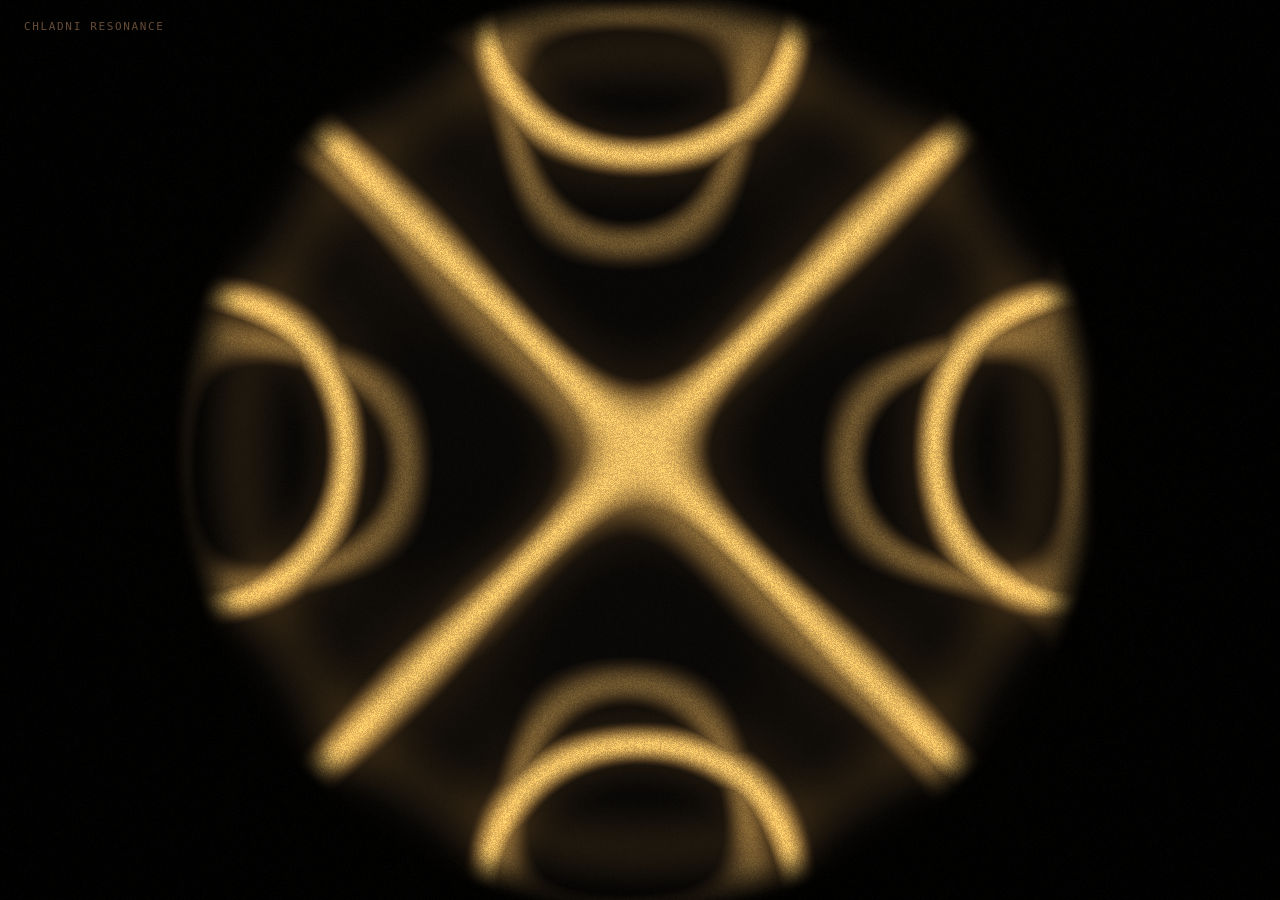
<file: web/stream_visualizer/shaders/radiant/chladni-resonance/index.html>
<!DOCTYPE html>
<html lang="en">
<head>
<meta charset="UTF-8">
<meta name="viewport" content="width=device-width, initial-scale=1.0">
<title>Chladni Resonance</title>
<style>
  * { margin: 0; padding: 0; box-sizing: border-box; }
  html, body { width: 100%; height: 100%; overflow: hidden; background: #0a0a0a; }
  canvas { display: block; width: 100vw; height: 100vh; }
  .label {
    position: fixed;
    top: 20px;
    left: 24px;
    font-family: 'SF Mono', 'Fira Code', 'Cascadia Code', monospace;
    font-size: 11px;
    letter-spacing: 0.15em;
    text-transform: uppercase;
    color: rgba(200, 149, 108, 0.5);
    z-index: 10;
    pointer-events: none;
    user-select: none;
  }
</style>
</head>
<body>
<div class="label">Chladni Resonance</div>
<canvas id="canvas"></canvas>
<script>
(function() {
  var canvas = document.getElementById('canvas');
  var prefersReduced = window.matchMedia('(prefers-reduced-motion: reduce)').matches;

  var gl = canvas.getContext('webgl', { alpha: false, antialias: false });
  if (!gl) return;

  var vertSrc = 'attribute vec2 a_pos; void main(){gl_Position=vec4(a_pos,0,1);}';

  var fragSrc = [
    'precision highp float;',
    'uniform float u_time;',
    'uniform vec2 u_res;',
    'uniform float u_modeSpeed;',
    'uniform float u_complexity;',
    'uniform vec2 u_mouse;',
    '',
    'float hash(vec2 p){',
    '  vec3 p3=fract(vec3(p.xyx)*vec3(.1031,.1030,.0973));',
    '  p3+=dot(p3,p3.yzx+33.33);',
    '  return fract((p3.x+p3.y)*p3.z);',
    '}',
    '',
    'float chladni(vec2 p, float n, float m){',
    '  float pi=3.14159265;',
    '  return cos(n*pi*p.x)*cos(m*pi*p.y) - cos(m*pi*p.x)*cos(n*pi*p.y);',
    '}',
    '',
    '// Get mode pair using time — no arrays needed',
    'vec2 getMode(float idx){',
    '  // 6 beautiful Chladni mode pairs',
    '  if(idx<1.0) return vec2(1.0,2.0);',
    '  if(idx<2.0) return vec2(2.0,3.0);',
    '  if(idx<3.0) return vec2(3.0,5.0);',
    '  if(idx<4.0) return vec2(1.0,4.0);',
    '  if(idx<5.0) return vec2(2.0,5.0);',
    '  return vec2(3.0,4.0);',
    '}',
    '',
    'void main(){',
    '  vec2 uv=(gl_FragCoord.xy-u_res*0.5)/min(u_res.x,u_res.y);',
    '  float t=u_time*u_modeSpeed;',
    '',
    '  vec2 p=uv*2.0;',
    '',
    '  // Mouse-driven node shift',
    '  if (u_mouse.x > 0.0) {',
    '    vec2 mouseNorm = (u_mouse - u_res * 0.5) / min(u_res.x, u_res.y);',
    '    p += mouseNorm * 1.5;',
    '  }',
    '',
    '  // Circular plate',
    '  float plateDist=length(uv);',
    '  float plateMask=smoothstep(0.52,0.47,plateDist);',
    '',
    '  // Cycle through modes',
    '  float modeTime=t*0.15;',
    '  float modeIdx=mod(modeTime,6.0);',
    '  float idx0=floor(modeIdx);',
    '  float idx1=mod(idx0+1.0,6.0);',
    '  float blend=fract(modeIdx);',
    '  blend=blend*blend*(3.0-2.0*blend);',
    '',
    '  vec2 mode0=getMode(idx0);',
    '  vec2 mode1=getMode(idx1);',
    '',
    '  float cScale=u_complexity/5.0;',
    '',
    '  float c0=chladni(p,mode0.x*cScale,mode0.y*cScale);',
    '  float c1=chladni(p,mode1.x*cScale,mode1.y*cScale);',
    '  float c=mix(c0,c1,blend);',
    '',
    '  // Secondary pattern for richness',
    '  float cb0=chladni(p+0.03,mode0.x*cScale+0.5,mode0.y*cScale+0.5);',
    '  float cb1=chladni(p+0.03,mode1.x*cScale+0.5,mode1.y*cScale+0.5);',
    '  float cb=mix(cb0,cb1,blend);',
    '',
    '  // Sand on nodal lines — use smoothstep for wide, visible lines',
    '  float w=0.3+0.1*sin(t*0.5);',
    '  float sand=1.0-smoothstep(0.0,w,abs(c));',
    '  float sand2=(1.0-smoothstep(0.0,w*1.3,abs(cb)))*0.35;',
    '  sand=max(sand,sand2);',
    '  sand=pow(sand,0.6);',
    '',
    '  // Grain texture',
    '  float grain=hash(gl_FragCoord.xy+fract(t*0.1)*100.0);',
    '  float grainMask=smoothstep(0.1,0.4,sand);',
    '  sand*=0.8+0.2*grain*grainMask;',
    '',
    '  // Color',
    '  vec3 plate=vec3(0.03,0.025,0.02);',
    '  vec3 sandCol=mix(vec3(0.65,0.45,0.22),vec3(0.95,0.78,0.40),sand);',
    '',
    '  // Bloom',
    '  float bloom=1.0-smoothstep(0.0,w*2.5,abs(c));',
    '',
    '  vec3 col=mix(plate,sandCol,sand);',
    '  col+=vec3(0.25,0.17,0.07)*bloom*0.4;',
    '',
    '  // Plate reflection',
    '  float reflAngle=atan(uv.y,uv.x)+t*0.05;',
    '  float refl=0.02*(0.5+0.5*sin(reflAngle*3.0))*smoothstep(0.55,0.2,plateDist);',
    '  col+=vec3(0.12,0.10,0.06)*refl*(1.0-sand);',
    '',
    '  // Edge glow',
    '  float edge=smoothstep(0.5,0.43,plateDist)*smoothstep(0.38,0.46,plateDist);',
    '  col+=vec3(0.10,0.07,0.03)*edge;',
    '',
    '  col*=plateMask;',
    '  col+=vec3(0.008,0.006,0.004)*(1.0-plateMask);',
    '',
    '  // Vignette',
    '  float vig=1.0-smoothstep(0.3,0.85,plateDist);',
    '  col*=0.75+0.25*vig;',
    '',
    '  // Grain',
    '  col+=(hash(gl_FragCoord.xy+t*73.0)-0.5)*0.012;',
    '  col=pow(max(col,0.0),vec3(0.95));',
    '',
    '  gl_FragColor=vec4(clamp(col,0.0,1.0),1.0);',
    '}',
  ].join('\n');

  function compile(type, src) {
    var s = gl.createShader(type);
    gl.shaderSource(s, src);
    gl.compileShader(s);
    if (!gl.getShaderParameter(s, gl.COMPILE_STATUS)) {
      console.error('Shader error:', gl.getShaderInfoLog(s));
    }
    return s;
  }

  var prog = gl.createProgram();
  gl.attachShader(prog, compile(gl.VERTEX_SHADER, vertSrc));
  gl.attachShader(prog, compile(gl.FRAGMENT_SHADER, fragSrc));
  gl.linkProgram(prog);
  if (!gl.getProgramParameter(prog, gl.LINK_STATUS)) {
    console.error('Link error:', gl.getProgramInfoLog(prog));
  }
  gl.useProgram(prog);

  var buf = gl.createBuffer();
  gl.bindBuffer(gl.ARRAY_BUFFER, buf);
  gl.bufferData(gl.ARRAY_BUFFER, new Float32Array([-1,-1, 3,-1, -1,3]), gl.STATIC_DRAW);
  var aPos = gl.getAttribLocation(prog, 'a_pos');
  gl.enableVertexAttribArray(aPos);
  gl.vertexAttribPointer(aPos, 2, gl.FLOAT, false, 0, 0);

  var uTime = gl.getUniformLocation(prog, 'u_time');
  var uRes = gl.getUniformLocation(prog, 'u_res');
  var uModeSpeed = gl.getUniformLocation(prog, 'u_modeSpeed');
  var uComplexity = gl.getUniformLocation(prog, 'u_complexity');
  var uMouse = gl.getUniformLocation(prog, 'u_mouse');
  var modeSpeedVal = 0.5;
  var complexityVal = 5.0;
  var mouseX = -1.0, mouseY = -1.0;

  var dpr = Math.min(window.devicePixelRatio || 1, 2);
  var needsResize = true;
  var running = true;

  function resize() {
    needsResize = false;
    var w = Math.round(canvas.clientWidth * dpr);
    var h = Math.round(canvas.clientHeight * dpr);
    if (canvas.width !== w || canvas.height !== h) {
      canvas.width = w;
      canvas.height = h;
      gl.viewport(0, 0, w, h);
      gl.uniform2f(uRes, canvas.width, canvas.height);
    }
  }

  function render(now) {
    if (!running) return;
    if (needsResize) resize();
    gl.uniform1f(uTime, prefersReduced ? 0.0 : now * 0.001);
    gl.uniform1f(uModeSpeed, modeSpeedVal);
    gl.uniform1f(uComplexity, complexityVal);
    gl.uniform2f(uMouse, mouseX, mouseY);
    gl.drawArrays(gl.TRIANGLES, 0, 3);
    requestAnimationFrame(render);
  }

  window.addEventListener('resize', function () {
    needsResize = true;
  });

  resize();

  requestAnimationFrame(render);

  document.addEventListener('visibilitychange', function() {
    if (document.hidden) {
      running = false;
    } else {
      running = true;
      requestAnimationFrame(render);
    }
  });

  canvas.addEventListener('mousemove', function(e) {
    mouseX = e.clientX * dpr;
    mouseY = (canvas.clientHeight - e.clientY) * dpr;
  });
  canvas.addEventListener('mouseleave', function() {
    mouseX = -1.0; mouseY = -1.0;
  });
  canvas.addEventListener('touchstart', function(e) {
    var touch = e.touches[0];
    mouseX = touch.clientX * dpr;
    mouseY = (canvas.clientHeight - touch.clientY) * dpr;
  }, { passive: true });
  canvas.addEventListener('touchmove', function(e) {
    var touch = e.touches[0];
    mouseX = touch.clientX * dpr;
    mouseY = (canvas.clientHeight - touch.clientY) * dpr;
  }, { passive: true });
  canvas.addEventListener('touchend', function() {
    mouseX = -1.0; mouseY = -1.0;
  });

  window.addEventListener('message', function(e) {
    if (e.data && e.data.type === 'param') {
      switch (e.data.name) {
        case 'MODE_SPEED': modeSpeedVal = e.data.value; break;
        case 'COMPLEXITY': complexityVal = e.data.value; break;
      }
    }
  });
})();
</script>
</body>
</html>
</file>
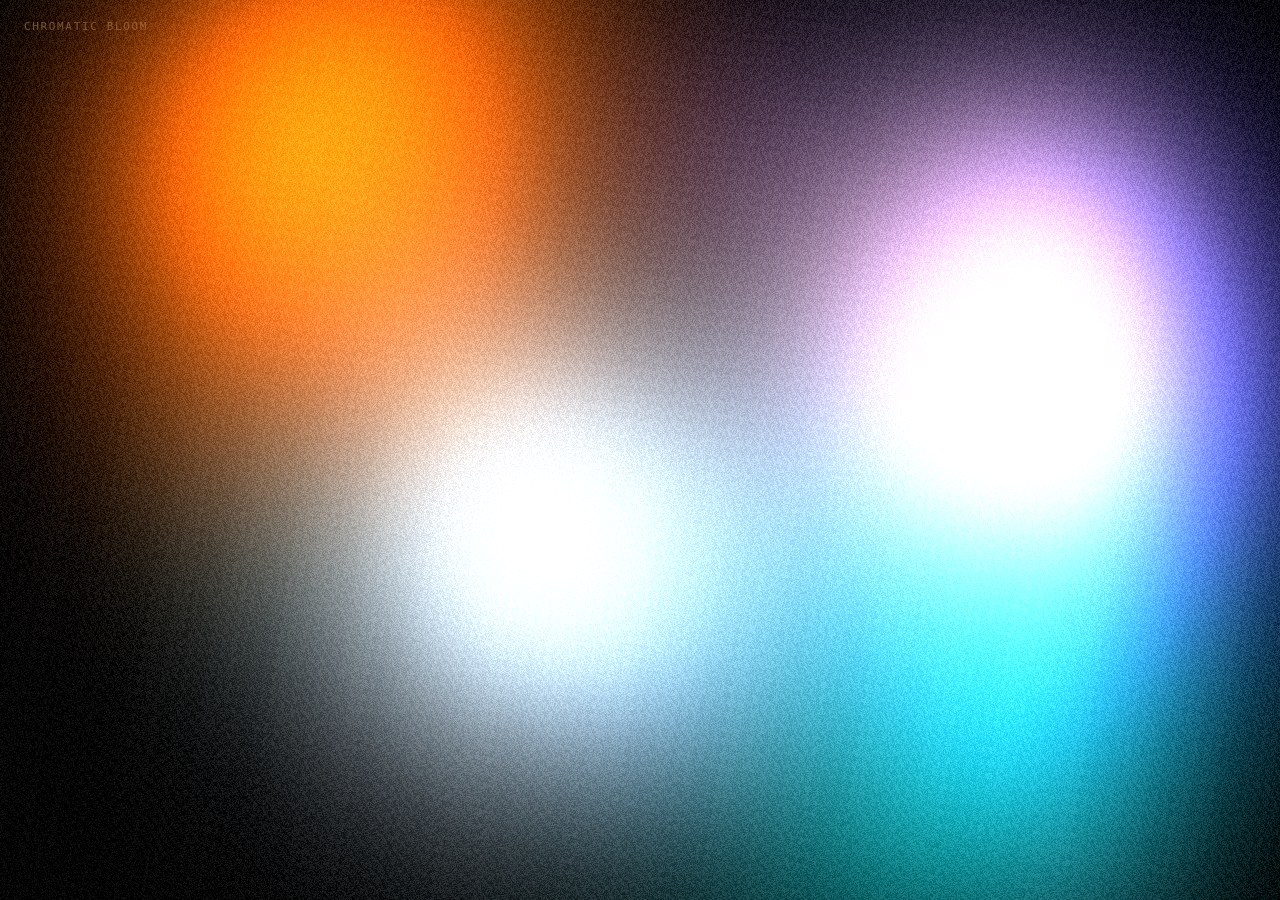
<file: web/stream_visualizer/shaders/radiant/chromatic-bloom/index.html>
<!DOCTYPE html>
<html lang="en">
<head>
<meta charset="UTF-8">
<meta name="viewport" content="width=device-width, initial-scale=1.0">
<title>Chromatic Bloom</title>
<style>
  * { margin: 0; padding: 0; box-sizing: border-box; }
  html, body { width: 100%; height: 100%; overflow: hidden; background: #0a0a0a; }
  canvas { display: block; width: 100vw; height: 100vh; }
  .label {
    position: fixed;
    top: 20px;
    left: 24px;
    font-family: 'SF Mono', 'Fira Code', 'Cascadia Code', monospace;
    font-size: 11px;
    letter-spacing: 0.15em;
    text-transform: uppercase;
    color: rgba(200, 149, 108, 0.5);
    z-index: 10;
    pointer-events: none;
    user-select: none;
  }
</style>
</head>
<body>
<div class="label">Chromatic Bloom</div>
<canvas id="canvas"></canvas>
<script>
// ─────────────────────────────────────────────
// Chromatic Bloom — Luminous color orbs on black
// ─────────────────────────────────────────────
(function () {
  var canvas = document.getElementById('canvas');
  var prefersReduced = window.matchMedia('(prefers-reduced-motion: reduce)').matches;

  var urlParams = new URLSearchParams(window.location.search);
  var pixelScale = parseFloat(urlParams.get('p')) || 1;

  var gl = canvas.getContext('webgl', { alpha: false, antialias: false, preserveDrawingBuffer: false });
  if (!gl) return;

  var vertSrc = [
    'attribute vec2 a_pos;',
    'void main() { gl_Position = vec4(a_pos, 0.0, 1.0); }'
  ].join('\n');

  var fragSrc = [
    'precision highp float;',
    'uniform float u_time;',
    'uniform vec2 u_res;',
    'uniform float u_driftSpeed;',
    'uniform float u_grain;',
    'uniform vec2 u_mouse;',
    '',
    '#define PI 3.14159265359',
    '#define NUM_PRIMARY 5',
    '#define NUM_SECONDARY 7',
    '',
    '// ── Hash for noise ──',
    'float hash(vec2 p) {',
    '  return fract(sin(dot(p, vec2(127.1, 311.7))) * 43758.5453);',
    '}',
    '',
    'float hash1(float n) {',
    '  return fract(sin(n) * 43758.5453123);',
    '}',
    '',
    '// ── Smooth value noise ──',
    'float noise(vec2 p) {',
    '  vec2 i = floor(p);',
    '  vec2 f = fract(p);',
    '  f = f * f * (3.0 - 2.0 * f);',
    '  float a = hash(i);',
    '  float b = hash(i + vec2(1.0, 0.0));',
    '  float c = hash(i + vec2(0.0, 1.0));',
    '  float d = hash(i + vec2(1.0, 1.0));',
    '  return mix(mix(a, b, f.x), mix(c, d, f.x), f.y);',
    '}',
    '',
    '// ── Gaussian orb: exponential distance falloff ──',
    'vec3 orb(vec2 uv, vec2 center, vec3 color, float radius, float intensity) {',
    '  float d = length(uv - center);',
    '  float k = 1.0 / (radius * radius);',
    '  float glow = exp(-d * d * k) * intensity;',
    '  return color * glow;',
    '}',
    '',
    '// ── Film grain ──',
    'float filmGrain(vec2 uv, float t) {',
    '  vec2 seed = uv * vec2(1973.0, 9277.0) + vec2(t * 311.7, t * 127.1);',
    '  return fract(sin(dot(seed, vec2(12.9898, 78.233))) * 43758.5453) - 0.5;',
    '}',
    '',
    'void main() {',
    '  vec2 uv = (gl_FragCoord.xy - u_res * 0.5) / min(u_res.x, u_res.y);',
    '  float aspect = u_res.x / u_res.y;',
    '  float t = u_time * u_driftSpeed;',
    '',
    '',
    '  // ── Layer 1: Pure black background ──',
    '  vec3 col = vec3(0.0);',
    '',
    '  // ── Layer 2: Primary color orbs (5 large, soft) ──',
    '',
    '  // Orb colors — VIVID, near-max saturation',
    '  vec3 cobalt    = vec3(0.03, 0.10, 1.00);',
    '  vec3 orange    = vec3(1.00, 0.42, 0.03);',
    '  vec3 whiteBlue = vec3(0.85, 0.93, 1.00);',
    '  vec3 amber     = vec3(1.00, 0.70, 0.08);',
    '  vec3 teal      = vec3(0.03, 0.65, 0.65);',
    '',
    '  // Noise perturbation for organic drift',
    '  float n1 = noise(vec2(t * 0.37, 1.0)) * 2.0 - 1.0;',
    '  float n2 = noise(vec2(t * 0.41, 2.3)) * 2.0 - 1.0;',
    '  float n3 = noise(vec2(t * 0.33, 3.7)) * 2.0 - 1.0;',
    '  float n4 = noise(vec2(t * 0.29, 5.1)) * 2.0 - 1.0;',
    '  float n5 = noise(vec2(t * 0.43, 6.9)) * 2.0 - 1.0;',
    '  float n6 = noise(vec2(t * 0.31, 8.2)) * 2.0 - 1.0;',
    '  float n7 = noise(vec2(t * 0.39, 9.5)) * 2.0 - 1.0;',
    '  float n8 = noise(vec2(t * 0.27, 10.8)) * 2.0 - 1.0;',
    '  float n9 = noise(vec2(t * 0.35, 12.1)) * 2.0 - 1.0;',
    '  float n10 = noise(vec2(t * 0.45, 13.4)) * 2.0 - 1.0;',
    '',
    '  // Primary orb 1: Deep cobalt blue - wide elliptical orbit',
    '  vec2 p1 = vec2(',
    '    cos(t * 0.23 + 0.0) * 0.55 + n1 * 0.08,',
    '    sin(t * 0.17 + 0.0) * 0.35 + n2 * 0.06',
    '  );',
    '  col += orb(uv, p1, cobalt, 0.30, 1.6);',
    '',
    '  // Primary orb 2: Warm burnt orange - opposing orbit',
    '  vec2 p2 = vec2(',
    '    cos(t * 0.19 + 2.1) * 0.50 + n3 * 0.09,',
    '    sin(t * 0.25 + 1.4) * 0.38 + n4 * 0.07',
    '  );',
    '  col += orb(uv, p2, orange, 0.28, 1.5);',
    '',
    '  // Primary orb 3: Cool white-blue - slow vertical drift',
    '  vec2 p3 = vec2(',
    '    cos(t * 0.15 + 4.2) * 0.42 + n5 * 0.07,',
    '    sin(t * 0.21 + 3.0) * 0.45 + n6 * 0.06',
    '  );',
    '  col += orb(uv, p3, whiteBlue, 0.26, 1.2);',
    '',
    '  // Primary orb 4: Amber gold - figure-eight drift',
    '  vec2 p4 = vec2(',
    '    sin(t * 0.17 + 1.0) * cos(t * 0.11 + 0.5) * 0.55 + n7 * 0.08,',
    '    sin(t * 0.13 + 2.5) * 0.35 + n8 * 0.06',
    '  );',
    '  col += orb(uv, p4, amber, 0.27, 1.3);',
    '',
    '  // Primary orb 5: Subtle teal - slow large ellipse',
    '  vec2 p5 = vec2(',
    '    cos(t * 0.13 + 5.5) * 0.48 + n9 * 0.07,',
    '    sin(t * 0.19 + 4.8) * 0.30 + n10 * 0.08',
    '  );',
    '  col += orb(uv, p5, teal, 0.32, 1.2);',
    '',
    '  // ── Layer 3: Secondary smaller dimmer orbs for depth ──',
    '',
    '  // Secondary orb colors: muted versions and blends',
    '  vec3 dimCobalt = vec3(0.08, 0.15, 0.50);',
    '  vec3 dimOrange = vec3(0.60, 0.28, 0.08);',
    '  vec3 dimWhite  = vec3(0.50, 0.55, 0.70);',
    '  vec3 dimAmber  = vec3(0.65, 0.42, 0.15);',
    '  vec3 dimTeal   = vec3(0.08, 0.35, 0.35);',
    '  vec3 dimViolet = vec3(0.25, 0.15, 0.50);',
    '  vec3 dimRose   = vec3(0.55, 0.25, 0.30);',
    '',
    '  float sn1 = noise(vec2(t * 0.51, 20.0)) * 2.0 - 1.0;',
    '  float sn2 = noise(vec2(t * 0.47, 21.3)) * 2.0 - 1.0;',
    '  float sn3 = noise(vec2(t * 0.53, 22.7)) * 2.0 - 1.0;',
    '  float sn4 = noise(vec2(t * 0.43, 24.1)) * 2.0 - 1.0;',
    '  float sn5 = noise(vec2(t * 0.49, 25.5)) * 2.0 - 1.0;',
    '  float sn6 = noise(vec2(t * 0.55, 26.9)) * 2.0 - 1.0;',
    '  float sn7 = noise(vec2(t * 0.41, 28.3)) * 2.0 - 1.0;',
    '  float sn8 = noise(vec2(t * 0.57, 29.7)) * 2.0 - 1.0;',
    '  float sn9 = noise(vec2(t * 0.39, 31.1)) * 2.0 - 1.0;',
    '  float sn10 = noise(vec2(t * 0.61, 32.5)) * 2.0 - 1.0;',
    '  float sn11 = noise(vec2(t * 0.37, 33.9)) * 2.0 - 1.0;',
    '  float sn12 = noise(vec2(t * 0.59, 35.3)) * 2.0 - 1.0;',
    '  float sn13 = noise(vec2(t * 0.45, 36.7)) * 2.0 - 1.0;',
    '  float sn14 = noise(vec2(t * 0.63, 38.1)) * 2.0 - 1.0;',
    '',
    '  vec2 s1 = vec2(',
    '    cos(t * 0.31 + 0.7) * 0.45 + sn1 * 0.08,',
    '    sin(t * 0.27 + 1.2) * 0.35 + sn2 * 0.07',
    '  );',
    '  col += orb(uv, s1, dimCobalt, 0.18, 0.20);',
    '',
    '  vec2 s2 = vec2(',
    '    cos(t * 0.25 + 3.1) * 0.60 + sn3 * 0.09,',
    '    sin(t * 0.33 + 2.5) * 0.42 + sn4 * 0.06',
    '  );',
    '  col += orb(uv, s2, dimOrange, 0.16, 0.18);',
    '',
    '  vec2 s3 = vec2(',
    '    cos(t * 0.29 + 5.3) * 0.55 + sn5 * 0.07,',
    '    sin(t * 0.23 + 4.1) * 0.45 + sn6 * 0.08',
    '  );',
    '  col += orb(uv, s3, dimWhite, 0.14, 0.15);',
    '',
    '  vec2 s4 = vec2(',
    '    sin(t * 0.21 + 1.8) * 0.58 + sn7 * 0.06,',
    '    cos(t * 0.29 + 0.3) * 0.40 + sn8 * 0.07',
    '  );',
    '  col += orb(uv, s4, dimAmber, 0.17, 0.18);',
    '',
    '  vec2 s5 = vec2(',
    '    cos(t * 0.35 + 2.9) * 0.52 + sn9 * 0.08,',
    '    sin(t * 0.19 + 5.7) * 0.48 + sn10 * 0.06',
    '  );',
    '  col += orb(uv, s5, dimTeal, 0.15, 0.15);',
    '',
    '  vec2 s6 = vec2(',
    '    cos(t * 0.17 + 4.5) * 0.62 + sn11 * 0.07,',
    '    sin(t * 0.31 + 3.3) * 0.38 + sn12 * 0.09',
    '  );',
    '  col += orb(uv, s6, dimViolet, 0.16, 0.15);',
    '',
    '  vec2 s7 = vec2(',
    '    sin(t * 0.27 + 6.1) * cos(t * 0.15 + 0.8) * 0.50 + sn13 * 0.06,',
    '    cos(t * 0.23 + 5.0) * 0.42 + sn14 * 0.08',
    '  );',
    '  col += orb(uv, s7, dimRose, 0.14, 0.12);',
    '',
    '',
    '',
    '  // ── Layer 5: Vignette ──',
    '  float vd = length(uv * vec2(1.1, 1.0));',
    '  float vignette = 1.0 - smoothstep(0.5, 1.1, vd);',
    '  col *= vignette;',
    '',
    '  // Clamp to avoid artifacts',
    '  col = max(col, vec3(0.0));',
    '',
    '  // Minimal tone mapping — just a soft knee to avoid hard clipping',
    '  // where overlap creates values > 1, gently compress; otherwise pass through',
    '  col = mix(col, sqrt(col), smoothstep(0.6, 1.5, col));',
    '',
    '  // Mouse: brighten blooms near cursor + add warm glow',
    '  if (u_mouse.x > 0.0) {',
    '    vec2 mUV = (u_mouse - u_res * 0.5) / min(u_res.x, u_res.y);',
    '    float mDist = length(uv - mUV);',
    '    float attract = exp(-mDist * mDist * 4.0);',
    '    col *= 1.0 + attract * 1.5;',
    '    col += vec3(0.8, 0.6, 0.9) * attract * 0.08;',
    '  }',
    '  // ── Film grain (applied in display space, after tone mapping) ──',
    '  float grain = fract(sin(dot(gl_FragCoord.xy + fract(u_time) * 100.0, vec2(12.9898, 78.233))) * 43758.5453) - 0.5;',
    '  col += grain * 0.3 * u_grain;',
    '  gl_FragColor = vec4(col, 1.0);',
    '}'
  ].join('\n');

  function compile(type, src) {
    var s = gl.createShader(type);
    gl.shaderSource(s, src);
    gl.compileShader(s);
    if (!gl.getShaderParameter(s, gl.COMPILE_STATUS)) {
      console.error('Shader compile error:', gl.getShaderInfoLog(s));
    }
    return s;
  }

  var prog = gl.createProgram();
  gl.attachShader(prog, compile(gl.VERTEX_SHADER, vertSrc));
  gl.attachShader(prog, compile(gl.FRAGMENT_SHADER, fragSrc));
  gl.linkProgram(prog);
  if (!gl.getProgramParameter(prog, gl.LINK_STATUS)) {
    console.error('Program link error:', gl.getProgramInfoLog(prog));
  }
  gl.useProgram(prog);

  var buf = gl.createBuffer();
  gl.bindBuffer(gl.ARRAY_BUFFER, buf);
  gl.bufferData(gl.ARRAY_BUFFER, new Float32Array([-1, -1, 3, -1, -1, 3]), gl.STATIC_DRAW);
  var aPos = gl.getAttribLocation(prog, 'a_pos');
  gl.enableVertexAttribArray(aPos);
  gl.vertexAttribPointer(aPos, 2, gl.FLOAT, false, 0, 0);

  var uTime = gl.getUniformLocation(prog, 'u_time');
  var uRes = gl.getUniformLocation(prog, 'u_res');
  var uDriftSpeed = gl.getUniformLocation(prog, 'u_driftSpeed');
  var uGrain = gl.getUniformLocation(prog, 'u_grain');
  var uMouse = gl.getUniformLocation(prog, 'u_mouse');

  var driftSpeedVal = 0.5;
  var grainVal = 0.5;
  var mouseX = -1.0, mouseY = -1.0;

  var dpr = Math.min(window.devicePixelRatio || 1, 2) * pixelScale;
  var needsResize = true;

  function resize() {
    needsResize = false;
    var w = Math.round(canvas.clientWidth * dpr);
    var h = Math.round(canvas.clientHeight * dpr);
    if (canvas.width !== w || canvas.height !== h) {
      canvas.width = w;
      canvas.height = h;
      gl.viewport(0, 0, w, h);
      gl.uniform2f(uRes, canvas.width, canvas.height);
    }
  }

  var paused = false;

  function render(now) {
    if (!paused) {
    if (needsResize) resize();
      gl.uniform1f(uTime, prefersReduced ? 0.0 : now * 0.001);
      gl.uniform1f(uDriftSpeed, driftSpeedVal);
      gl.uniform1f(uGrain, grainVal);
      gl.uniform2f(uMouse, mouseX, mouseY);
      gl.drawArrays(gl.TRIANGLES, 0, 3);
    }
    requestAnimationFrame(render);
  }

  window.addEventListener('resize', function () {
    needsResize = true;
  });

  resize();

  requestAnimationFrame(render);

  document.addEventListener('visibilitychange', function () {
    paused = document.hidden;
  });

  canvas.addEventListener('mousemove', function(e) {
    mouseX = e.clientX * dpr;
    mouseY = (canvas.clientHeight - e.clientY) * dpr;
  });
  canvas.addEventListener('mouseleave', function() {
    mouseX = -1.0; mouseY = -1.0;
  });
  canvas.addEventListener('touchstart', function(e) {
    var touch = e.touches[0];
    mouseX = touch.clientX * dpr;
    mouseY = (canvas.clientHeight - touch.clientY) * dpr;
  }, { passive: true });
  canvas.addEventListener('touchmove', function(e) {
    var touch = e.touches[0];
    mouseX = touch.clientX * dpr;
    mouseY = (canvas.clientHeight - touch.clientY) * dpr;
  }, { passive: true });
  canvas.addEventListener('touchend', function() {
    mouseX = -1.0; mouseY = -1.0;
  });

  window.addEventListener('message', function(e) {
    if (e.data && e.data.type === 'param') {
      switch (e.data.name) {
        case 'DRIFT_SPEED': driftSpeedVal = e.data.value; break;
        case 'GRAIN_AMOUNT': grainVal = e.data.value; break;
      }
    }
  });
})();
</script>
</body>
</html>
</file>
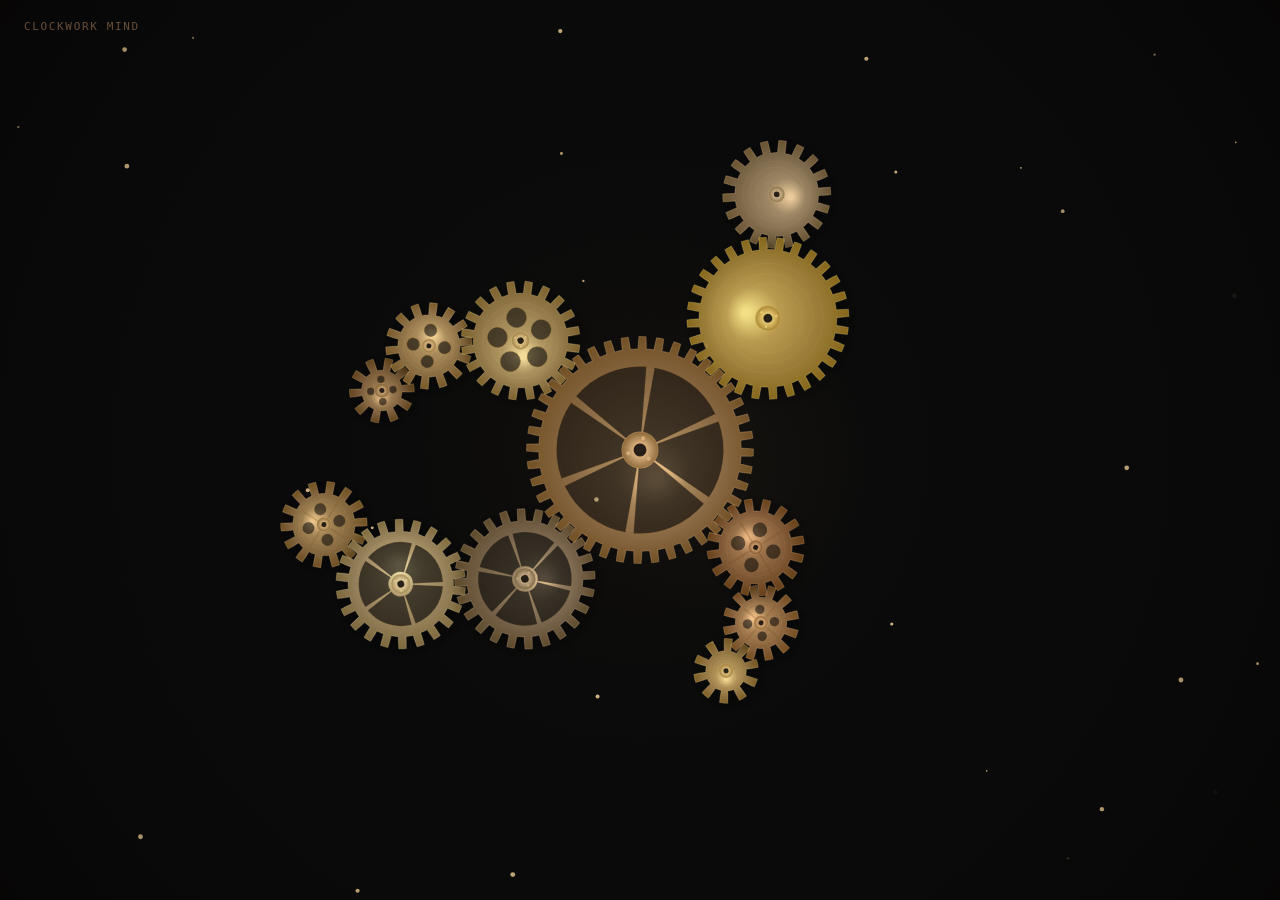
<file: web/stream_visualizer/shaders/radiant/clockwork-mind/index.html>
<!DOCTYPE html>
<html lang="en">
<head>
<meta charset="UTF-8">
<meta name="viewport" content="width=device-width, initial-scale=1.0">
<title>Clockwork Mind</title>
<style>
  * { margin: 0; padding: 0; box-sizing: border-box; }
  html, body { width: 100%; height: 100%; overflow: hidden; background: #0a0a0a; }
  canvas { display: block; width: 100vw; height: 100vh; }
  .label {
    position: fixed;
    top: 20px;
    left: 24px;
    font-family: 'SF Mono', 'Fira Code', 'Cascadia Code', monospace;
    font-size: 11px;
    letter-spacing: 0.15em;
    text-transform: uppercase;
    color: rgba(200, 149, 108, 0.5);
    z-index: 10;
    pointer-events: none;
    user-select: none;
  }
</style>
</head>
<body>
<div class="label">Clockwork Mind</div>
<canvas id="canvas"></canvas>
<script>
// ─────────────────────────────────────────────
// 32 · Clockwork Mind — Interlocking precision gears
// ─────────────────────────────────────────────
(function() {
  var canvas = document.getElementById('canvas');
  var ctx = canvas.getContext('2d');
  var prefersReduced = window.matchMedia('(prefers-reduced-motion: reduce)').matches;

  var _pad = parseFloat(new URLSearchParams(location.search).get('p')) || 1;

  // Tunable parameters
  let ROTATION_SPEED = 0.5;
  let GEAR_DETAIL = 1.0;

  var width, height, dpr, cx, cy;
  var HERO_CENTER_X = 0;
  var HERO_CENTER_Y = 0;
  var HERO_SCALE = 0;

  function resize() {
    dpr = Math.min(window.devicePixelRatio || 1, 2);
    width = window.innerWidth;
    height = window.innerHeight;
    canvas.width = Math.round(width * dpr);
    canvas.height = Math.round(height * dpr);
    canvas.style.width = width + 'px';
    canvas.style.height = height + 'px';
    ctx.setTransform(dpr, 0, 0, dpr, 0, 0);
    cx = HERO_SCALE > 0 ? width * HERO_CENTER_X : width / 2;
    cy = HERO_SCALE > 0 ? height * HERO_CENTER_Y : height / 2;
  }

  window.addEventListener('resize', resize);
  resize();

  // ── Metallic color palette ──
  var PALETTE = [
    { r: 185, g: 148, b: 100 }, // bronze
    { r: 200, g: 170, b: 110 }, // brass
    { r: 210, g: 175, b: 90  }, // gold
    { r: 175, g: 130, b: 85  }, // copper
    { r: 165, g: 142, b: 108 }, // antique bronze
    { r: 195, g: 160, b: 105 }, // old gold
    { r: 180, g: 155, b: 115 }, // warm silver
    { r: 190, g: 145, b: 95  }, // deep bronze
    { r: 205, g: 180, b: 130 }, // pale brass
    { r: 170, g: 135, b: 90  }, // dark copper
    { r: 200, g: 165, b: 100 }, // amber brass
    { r: 188, g: 152, b: 98  }, // warm bronze
  ];

  // ── Gear definitions ──
  var gearDefs = [];
  var scale;

  // Tooth profile constants — consistent across all gears for proper meshing
  // Each tooth occupies one toothAngle = 2*PI/teeth
  // Tooth land (raised part) is 40% of the pitch, gap is 60%
  // This gives clearance for meshing teeth to fit into gaps
  var TOOTH_LAND_FRACTION = 0.40;  // fraction of tooth pitch that is the raised tooth
  var ADDENDUM_FACTOR = 1.0;       // tooth extends above pitch circle by mod * this
  var DEDENDUM_FACTOR = 1.25;      // tooth root below pitch circle by mod * this

  function buildGearSystem() {
    var minDim = Math.min(width, height) / _pad;
    scale = minDim / 700;
    if (HERO_SCALE > 0) scale *= HERO_SCALE;

    // Module in px: determines tooth size. All gears share same module for correct meshing.
    // pitchRadius = (teeth * mod) / 2, so mod = 2 * pitchRadius / teeth
    var mod = 4.2 * scale;

    // Define gears: [teeth, spokeStyle, meshWith (parent index)]
    // spokeStyle: 0=solid, 1=spoked, 2=cutout, 3=crossed
    var defs = [
      { teeth: 40, spoke: 1 },                          // 0: Central large gear
      { teeth: 20, spoke: 2, meshWith: 0 },             // 1
      { teeth: 28, spoke: 0, meshWith: 0 },             // 2
      { teeth: 16, spoke: 3, meshWith: 0 },             // 3
      { teeth: 24, spoke: 1, meshWith: 0 },             // 4
      { teeth: 14, spoke: 2, meshWith: 1 },             // 5
      { teeth: 18, spoke: 0, meshWith: 2 },             // 6
      { teeth: 12, spoke: 3, meshWith: 3 },             // 7
      { teeth: 22, spoke: 1, meshWith: 4 },             // 8
      { teeth: 10, spoke: 2, meshWith: 5 },             // 9
      { teeth: 10, spoke: 0, meshWith: 7 },             // 10
      { teeth: 14, spoke: 3, meshWith: 8 },             // 11
    ];

    // Placement angles: angle from parent center to child center
    var placementAngles = [
      0,          // placeholder for central
      -2.4,       // gear 1 from gear 0
      -0.8,       // gear 2 from gear 0
      0.7,        // gear 3 from gear 0
      2.3,        // gear 4 from gear 0
      -3.2,       // gear 5 from gear 1
      -1.5,       // gear 6 from gear 2
      1.5,        // gear 7 from gear 3
      3.1,        // gear 8 from gear 4
      -3.9,       // gear 9 from gear 5
      2.2,        // gear 10 from gear 7
      3.8,        // gear 11 from gear 8
    ];

    gearDefs = [];

    // Create central gear (index 0)
    var centralPitchR = defs[0].teeth * mod / 2;
    gearDefs.push({
      teeth: defs[0].teeth,
      pitchRadius: centralPitchR,
      x: cx,
      y: cy,
      phase: 0,   // phase offset in radians at t=0
      speed: 1,
      direction: 1,
      color: PALETTE[0],
      spokeStyle: defs[0].spoke,
      mod: mod,
      depth: 0,
      parentIdx: -1
    });

    // Create all other gears with correct positioning and phase
    for (var i = 1; i < defs.length; i++) {
      var def = defs[i];
      var parentIdx = def.meshWith;
      var parent = gearDefs[parentIdx];
      var childTeeth = def.teeth;
      var childPitchR = childTeeth * mod / 2;
      var meshDist = parent.pitchRadius + childPitchR;

      // Position child gear
      var placementAngle = placementAngles[i];
      var gx = parent.x + Math.cos(placementAngle) * meshDist;
      var gy = parent.y + Math.sin(placementAngle) * meshDist;

      // Speed ratio: inversely proportional to tooth count
      var speedRatio = parent.teeth / childTeeth;
      var speed = parent.speed * speedRatio;
      // Meshing gears always rotate in opposite directions
      var direction = -parent.direction;

      // ── Correct phase calculation for tooth meshing ──
      //
      // At the contact point (on the line connecting the two gear centers),
      // a tooth on one gear must align with a gap on the other.
      //
      // For parent gear at time t:
      //   parent tooth angle = parent.direction * parent.speed * t * ROTATION_SPEED + parent.phase
      //   A tooth tip is at: rotation + k * (2*PI / parent.teeth) for integer k
      //
      // At t=0, the contact point is at angle `placementAngle` from the parent center.
      // We need: at this angle, a parent tooth center aligns with a child gap center.
      //
      // Parent's tooth positions (centers of tooth tips) at t=0:
      //   theta_parent_tooth_k = parent.phase + k * (2*PI / parent.teeth)
      //
      // The angle from parent center to contact point is `placementAngle`.
      // We need this angle to fall at a tooth center of the parent (or close to one).
      // Actually, we don't control parent.phase here (it's already set), so we figure
      // out where the nearest parent tooth is relative to the contact point, then
      // set child phase so a gap aligns there.
      //
      // Parent tooth angular pitch:
      var parentPitch = (2 * Math.PI) / parent.teeth;
      var childPitch = (2 * Math.PI) / childTeeth;
      //
      // At t=0, the parent tooth nearest the contact point:
      // Contact angle from parent frame = placementAngle
      // Parent rotation at t=0 = parent.phase
      // So in the parent's rotating frame, the contact point is at:
      //   contactInParentFrame = placementAngle - parent.phase
      // Nearest tooth index to this angle:
      //   nearestK = round(contactInParentFrame / parentPitch)
      // Actual tooth angle in world frame:
      //   nearestToothWorld = parent.phase + nearestK * parentPitch
      //
      // But actually, for the meshing to work continuously, we don't need the
      // nearest tooth — we need the phase relationship. The fundamental constraint is:
      //
      //   parent.direction * parent.speed * t + parent.phase   (parent rotation)
      //   child.direction  * child.speed  * t + child.phase    (child rotation)
      //
      // At the contact point, the angular position of each gear's teeth must
      // be complementary. Specifically:
      //
      // The contact point in the parent's frame is at angle `placementAngle`.
      // The contact point in the child's frame is at angle `placementAngle + PI`
      // (opposite direction, since child center is on the other side).
      //
      // For meshing: when a parent tooth is at the contact point, a child VALLEY
      // must be at the contact point. A valley is halfway between two teeth.
      //
      // Parent tooth at contact when:
      //   (parent.phase + placementAngle) mod parentPitch == 0  (tooth center there)
      // But parent.phase is already set, so the fractional offset is:
      var parentFrac = ((parent.phase % parentPitch) + parentPitch) % parentPitch;
      // The actual parent tooth phase at the contact line:
      // In parent's rotating frame, contact is at placementAngle.
      // Parent's teeth in world frame are at: parent.phase + k * parentPitch
      // In parent's local frame (subtract parent.phase rotation at t=0), teeth are at k * parentPitch.
      // The contact point in parent's local frame (at t=0, rotation = parent.phase):
      var contactInParentLocal = placementAngle - parent.phase;
      // The fractional tooth position at contact:
      var parentToothPhaseAtContact = ((contactInParentLocal % parentPitch) + parentPitch) % parentPitch;
      // This tells us: the contact point is `parentToothPhaseAtContact` radians past a tooth center.
      //
      // Now for the child: contact point from child center is at angle (placementAngle + PI).
      // In child's local frame at t=0 (rotation = child.phase):
      //   contactInChildLocal = (placementAngle + PI) - child.phase
      //
      // For meshing, child's tooth phase at contact must be offset by half a pitch (valley):
      //   childToothPhaseAtContact = parentToothPhaseAtContact * (childTeeth / parent.teeth) + childPitch / 2
      //
      // Wait — simpler approach. The fundamental gear meshing constraint:
      //   parent_rotation * parent.teeth + child_rotation * childTeeth = constant
      //
      // This is because for every tooth that passes the contact point on the parent,
      // exactly one tooth must pass on the child (they share the same pitch at the
      // pitch circle contact point).
      //
      // At t=0: parent_rotation = parent.phase, child_rotation = child.phase
      //   parent.phase * parent.teeth + child.phase * childTeeth = C
      //
      // At t=dt: parent_rotation = parent.direction * parent.speed * dt + parent.phase
      //          child_rotation  = child.direction  * child.speed  * dt + child.phase
      //
      //   (parent.direction * parent.speed * dt + parent.phase) * parent.teeth
      //   + (child.direction * child.speed * dt + child.phase) * childTeeth = C
      //
      // This must hold for all dt, which gives:
      //   parent.direction * parent.speed * parent.teeth + child.direction * child.speed * childTeeth = 0
      //
      // Check: parent.speed = S, child.speed = S * parent.teeth / childTeeth
      //   parent.direction * S * parent.teeth + (-parent.direction) * (S * parent.teeth / childTeeth) * childTeeth
      //   = parent.direction * S * parent.teeth - parent.direction * S * parent.teeth = 0 ✓
      //
      // Now we just need C such that teeth interlock (not collide).
      // The condition is: at the contact point, when a parent tooth center is there,
      // a child valley center must be there.
      //
      // At the contact point, the parent "tooth number" (possibly fractional) is:
      //   parent_rotation_at_contact = parent.phase (world rotation)
      //   In the direction of placementAngle from parent center.
      //   Tooth number = (placementAngle - parent.phase) / parentPitch  (in parent local frame)
      //   But more precisely, tooth number = (placementAngle) / parentPitch if phase=0
      //   With phase: the local angle of the contact point = placementAngle - parent.phase
      //   (this is because parent.phase is added to the rotation, so subtract it to get local)
      //
      // Actually let me think about it differently.
      //
      // The draw function does: ctx.rotate(direction * speed * t * ROTATION_SPEED + phase)
      // Then teeth are drawn at angles k * (2*PI/teeth) for k = 0..teeth-1
      //
      // So in world coordinates, tooth k of the parent is at angle:
      //   parentWorldAngle_k = parent.phase + k * parentPitch   (at t=0, direction*speed*0=0)
      //
      // The contact point from parent center is at angle `placementAngle`.
      // The nearest parent tooth center to this angle (continuous fractional tooth index):
      //   fracK = (placementAngle - parent.phase) / parentPitch
      //
      // For the child, its teeth in world coords at t=0:
      //   childWorldAngle_j = child.phase + j * childPitch
      //
      // The contact point from child center is at angle (placementAngle + PI).
      // The nearest child tooth center fractional index:
      //   fracJ = (placementAngle + PI - child.phase) / childPitch
      //
      // For correct meshing, the fractional parts must differ by 0.5:
      //   frac(fracK) and frac(fracJ) must satisfy:
      //     frac(fracJ) = frac(fracK) + 0.5   (mod 1)
      //
      // Wait, that's not quite right either, because the gears have different
      // numbers of teeth. The constraint is simpler:
      //
      //   parent.phase * parent.teeth + child.phase * childTeeth =
      //     placementAngle * parent.teeth + (placementAngle + PI) * childTeeth + PI  (half tooth offset)
      //
      // Hmm, let me just use the direct approach:
      //
      // The contact happens along the line from parent to child center (at placementAngle).
      // At t=0, in parent's local frame, the contact direction is at angle:
      //   localContact_parent = placementAngle - parent.phase
      //
      // The nearest tooth center to this in the parent is at:
      //   nearestParentTooth = round(localContact_parent / parentPitch) * parentPitch
      //
      // The offset of the contact from this nearest tooth:
      //   offsetP = localContact_parent - nearestParentTooth
      //
      // In the child's local frame, the contact direction is at angle:
      //   localContact_child = (placementAngle + PI) - child.phase
      //
      // For meshing, the child must have a VALLEY (gap center) where the parent has a tooth.
      // The angular offset in the child frame, scaled by the gear ratio, must be opposite.
      // Since both pitch circles move at the same linear speed at contact:
      //   offsetP * parent.pitchRadius = -offsetC * child.pitchRadius (linear distance must match)
      //   offsetP * (parent.teeth * mod / 2) = -offsetC * (childTeeth * mod / 2)
      //   offsetP * parent.teeth = -offsetC * childTeeth
      //   offsetC = -offsetP * parent.teeth / childTeeth
      //
      // And we want the child's nearest feature at the contact to be a valley, not a tooth.
      // A valley center is at (k + 0.5) * childPitch.
      //
      // So: localContact_child should be at (k + 0.5) * childPitch + offsetC
      //   (placementAngle + PI) - child.phase = round(...) * childPitch + childPitch/2 + offsetC
      //
      // Simplifying: we want child.phase such that:
      //   The tooth/valley pattern of the child, when rotated by child.phase,
      //   has a valley center at the contact angle offset by offsetC.
      //
      // Let me just solve for child.phase directly:

      // Step 1: Find the parent's tooth phase at the contact point
      var contactAngle = placementAngle;
      var localContactP = contactAngle - parent.phase;
      // Normalize to [0, parentPitch)
      var parentPhaseAtContact2 = ((localContactP % parentPitch) + parentPitch) % parentPitch;
      // This is how far past a tooth center the contact point is (in parent local frame)

      // Step 2: The linear arc-length offset at the pitch circle
      // On the parent pitch circle, the contact point is parentPhaseAtContact2 * parentPitchR past a tooth
      // On the child pitch circle, this same linear distance corresponds to:
      //   childAngularOffset = parentPhaseAtContact2 * parentPitchR / childPitchR
      //                      = parentPhaseAtContact2 * parent.teeth / childTeeth
      // But in opposite angular direction (gears roll opposite ways at contact):
      var childAngularOffset = -parentPhaseAtContact2 * parent.teeth / childTeeth;

      // Step 3: Set child phase so that a valley center (half-pitch offset from tooth)
      // aligns at the contact point
      // Contact in child local frame = (placementAngle + PI) - child.phase
      // We want this to equal: (some integer) * childPitch + childPitch/2 + childAngularOffset
      // => child.phase = (placementAngle + PI) - childAngularOffset - childPitch/2  (mod childPitch)
      var childPhase = (contactAngle + Math.PI) - childAngularOffset - childPitch / 2;
      // Normalize to [-PI, PI) for cleanliness (doesn't affect correctness)
      childPhase = childPhase % (2 * Math.PI);

      gearDefs.push({
        teeth: childTeeth,
        pitchRadius: childPitchR,
        x: gx,
        y: gy,
        phase: childPhase,
        speed: speed,
        direction: direction,
        color: PALETTE[i % PALETTE.length],
        spokeStyle: def.spoke,
        mod: mod,
        depth: parent.depth + 1,
        parentIdx: parentIdx,
        meshAngle: placementAngle
      });
    }
  }

  buildGearSystem();
  window.addEventListener('resize', function() {
    resize();
    buildGearSystem();
  });

  // ── Draw a gear with proper involute-style tooth profile ──
  function drawGear(g, time) {
    var teeth = g.teeth;
    var pr = g.pitchRadius;
    var mod = g.mod;
    var addendum = mod * ADDENDUM_FACTOR;
    var dedendum = mod * DEDENDUM_FACTOR;
    var tipR = pr + addendum;       // outer radius (tooth tip)
    var rootR = pr - dedendum;      // inner radius (tooth root)

    // Current rotation angle
    var rot = g.direction * g.speed * time * ROTATION_SPEED + g.phase + g.direction * g.speed * mouseRotOffset;

    ctx.save();
    ctx.translate(g.x, g.y);
    ctx.rotate(rot);

    // ── Shadow / depth ──
    if (g.depth > 0) {
      ctx.save();
      ctx.shadowColor = 'rgba(0, 0, 0, 0.4)';
      ctx.shadowBlur = 8 * scale;
      ctx.shadowOffsetX = 2 * scale;
      ctx.shadowOffsetY = 2 * scale;
    }

    // ── Gear tooth outline path ──
    // Each tooth spans toothAngle = 2*PI / teeth
    // Tooth center is at baseAngle = k * toothAngle
    // The raised portion (tooth land) spans TOOTH_LAND_FRACTION of the pitch
    // The gap spans (1 - TOOTH_LAND_FRACTION) of the pitch
    ctx.beginPath();
    var toothAngle = (2 * Math.PI) / teeth;
    var halfToothArc = toothAngle * TOOTH_LAND_FRACTION / 2;
    var flangeWidth = toothAngle * 0.06; // width of the transition flank

    for (var t = 0; t < teeth; t++) {
      var baseAngle = t * toothAngle;

      // Angles for tooth profile (symmetric about baseAngle):
      // Root arc: from previous gap end to flank start
      var rootStart = baseAngle - toothAngle / 2;
      var flankStart = baseAngle - halfToothArc - flangeWidth;
      var tipStart = baseAngle - halfToothArc;
      var tipEnd = baseAngle + halfToothArc;
      var flankEnd = baseAngle + halfToothArc + flangeWidth;
      var rootEnd = baseAngle + toothAngle / 2;

      if (t === 0) {
        ctx.moveTo(Math.cos(rootStart) * rootR, Math.sin(rootStart) * rootR);
      }

      // Root arc to start of rise flank
      ctx.arc(0, 0, rootR, rootStart, flankStart, false);

      // Rise flank: smooth curve from root to tip
      var riseCtrlR = (rootR + tipR) / 2 + (tipR - rootR) * 0.15;
      var riseCtrlAngle = (flankStart + tipStart) / 2;
      ctx.quadraticCurveTo(
        Math.cos(riseCtrlAngle) * riseCtrlR,
        Math.sin(riseCtrlAngle) * riseCtrlR,
        Math.cos(tipStart) * tipR,
        Math.sin(tipStart) * tipR
      );

      // Tooth tip arc
      ctx.arc(0, 0, tipR, tipStart, tipEnd, false);

      // Fall flank: smooth curve from tip to root
      var fallCtrlAngle = (tipEnd + flankEnd) / 2;
      ctx.quadraticCurveTo(
        Math.cos(fallCtrlAngle) * riseCtrlR,
        Math.sin(fallCtrlAngle) * riseCtrlR,
        Math.cos(flankEnd) * rootR,
        Math.sin(flankEnd) * rootR
      );

      // Root arc to next tooth
      ctx.arc(0, 0, rootR, flankEnd, rootEnd, false);
    }
    ctx.closePath();

    // ── Metallic gradient fill ──
    var col = g.color;
    var specAngle = time * 0.3 + g.depth * 1.5;
    var specX = Math.cos(specAngle) * pr * 0.3;
    var specY = Math.sin(specAngle) * pr * 0.3;

    var grad = ctx.createRadialGradient(specX, specY, pr * 0.05, 0, 0, tipR);
    var brightR = Math.min(255, col.r + 70);
    var brightG = Math.min(255, col.g + 60);
    var brightB = Math.min(255, col.b + 50);
    var darkR = Math.max(0, col.r - 60) | 0;
    var darkG = Math.max(0, col.g - 60) | 0;
    var darkB = Math.max(0, col.b - 60) | 0;

    grad.addColorStop(0, 'rgba(' + brightR + ',' + brightG + ',' + brightB + ',0.95)');
    grad.addColorStop(0.3, 'rgba(' + col.r + ',' + col.g + ',' + col.b + ',0.88)');
    grad.addColorStop(0.7, 'rgba(' + (col.r - 30) + ',' + (col.g - 30) + ',' + (col.b - 25) + ',0.85)');
    grad.addColorStop(1, 'rgba(' + darkR + ',' + darkG + ',' + darkB + ',0.9)');

    ctx.fillStyle = grad;
    ctx.fill();

    // ── Edge highlight / bevel ──
    ctx.strokeStyle = 'rgba(' + brightR + ',' + brightG + ',' + brightB + ',0.25)';
    ctx.lineWidth = 0.8 * scale;
    ctx.stroke();

    if (g.depth > 0) {
      ctx.restore();
    }

    // ── Surface etching / detail lines (scaled by GEAR_DETAIL) ──
    if (GEAR_DETAIL > 0.3) {
      var etchAlpha = 0.08 * Math.min(GEAR_DETAIL, 1.5);

      // Concentric circles on gear face
      var numRings = Math.floor(3 * GEAR_DETAIL);
      for (var ring = 1; ring <= numRings; ring++) {
        var ringR = rootR * (0.35 + 0.15 * ring);
        if (ringR > rootR - 2) break;
        ctx.beginPath();
        ctx.arc(0, 0, ringR, 0, Math.PI * 2);
        ctx.strokeStyle = 'rgba(' + brightR + ',' + brightG + ',' + brightB + ',' + etchAlpha + ')';
        ctx.lineWidth = 0.5 * scale;
        ctx.stroke();
      }

      // Radial tick marks
      if (GEAR_DETAIL >= 0.7) {
        var numTicks = teeth * 2;
        var tickInner = rootR * 0.5;
        var tickOuter = rootR * 0.55;
        for (var tk = 0; tk < numTicks; tk++) {
          var ta = (tk / numTicks) * Math.PI * 2;
          ctx.beginPath();
          ctx.moveTo(Math.cos(ta) * tickInner, Math.sin(ta) * tickInner);
          ctx.lineTo(Math.cos(ta) * tickOuter, Math.sin(ta) * tickOuter);
          ctx.strokeStyle = 'rgba(' + brightR + ',' + brightG + ',' + brightB + ',' + (etchAlpha * 0.7) + ')';
          ctx.lineWidth = 0.4 * scale;
          ctx.stroke();
        }
      }

      // Cross-hatch pattern on some gears
      if (GEAR_DETAIL >= 1.2 && (g.spokeStyle === 0 || g.spokeStyle === 2)) {
        ctx.save();
        ctx.beginPath();
        ctx.arc(0, 0, rootR * 0.4, 0, Math.PI * 2);
        ctx.clip();

        var step = 6 * scale;
        var span = rootR * 0.4;
        ctx.strokeStyle = 'rgba(' + brightR + ',' + brightG + ',' + brightB + ',' + (etchAlpha * 0.4) + ')';
        ctx.lineWidth = 0.3 * scale;
        for (var hx = -span; hx <= span; hx += step) {
          ctx.beginPath();
          ctx.moveTo(hx, -span);
          ctx.lineTo(hx, span);
          ctx.stroke();
          ctx.beginPath();
          ctx.moveTo(-span, hx);
          ctx.lineTo(span, hx);
          ctx.stroke();
        }
        ctx.restore();
      }
    }

    // ── Spoke / cutout patterns ──
    var hubR = Math.max(pr * 0.12, 4 * scale);
    var spokeOuterR = rootR * 0.85;

    if (g.spokeStyle === 1 && pr > 20 * scale) {
      var numSpokes = pr > 50 * scale ? 6 : 5;
      var cutoutInnerR = hubR + 4 * scale;
      var cutoutOuterR = spokeOuterR - 2 * scale;

      for (var s = 0; s < numSpokes; s++) {
        var sa1 = (s / numSpokes) * Math.PI * 2 + 0.05;
        var sa2 = ((s + 1) / numSpokes) * Math.PI * 2 - 0.05;

        ctx.beginPath();
        ctx.arc(0, 0, cutoutOuterR, sa1, sa2, false);
        ctx.arc(0, 0, cutoutInnerR, sa2, sa1, true);
        ctx.closePath();
        ctx.fillStyle = 'rgba(8, 8, 8, 0.65)';
        ctx.fill();
        ctx.strokeStyle = 'rgba(' + darkR + ',' + darkG + ',' + darkB + ',0.3)';
        ctx.lineWidth = 0.5 * scale;
        ctx.stroke();
      }
    } else if (g.spokeStyle === 2 && pr > 18 * scale) {
      var numHoles = pr > 40 * scale ? 5 : 4;
      var holeR = (spokeOuterR - hubR) * 0.3;
      var holeDist = (hubR + spokeOuterR) / 2;
      for (var h = 0; h < numHoles; h++) {
        var ha = (h / numHoles) * Math.PI * 2;
        var hx2 = Math.cos(ha) * holeDist;
        var hy2 = Math.sin(ha) * holeDist;
        ctx.beginPath();
        ctx.arc(hx2, hy2, holeR, 0, Math.PI * 2);
        ctx.fillStyle = 'rgba(8, 8, 8, 0.6)';
        ctx.fill();
        ctx.strokeStyle = 'rgba(' + darkR + ',' + darkG + ',' + darkB + ',0.35)';
        ctx.lineWidth = 0.6 * scale;
        ctx.stroke();
      }
    } else if (g.spokeStyle === 3 && pr > 18 * scale) {
      ctx.strokeStyle = 'rgba(' + darkR + ',' + darkG + ',' + darkB + ',0.25)';
      ctx.lineWidth = 1.5 * scale;
      for (var cs = 0; cs < 4; cs++) {
        var csa = (cs / 4) * Math.PI * 2 + Math.PI / 8;
        ctx.beginPath();
        ctx.moveTo(Math.cos(csa) * hubR, Math.sin(csa) * hubR);
        ctx.lineTo(Math.cos(csa) * spokeOuterR, Math.sin(csa) * spokeOuterR);
        ctx.stroke();
      }
      for (var cs2 = 0; cs2 < 4; cs2++) {
        var arcA1 = (cs2 / 4) * Math.PI * 2 + Math.PI / 8 + 0.15;
        var arcA2 = ((cs2 + 1) / 4) * Math.PI * 2 + Math.PI / 8 - 0.15;
        var cutR = (hubR + spokeOuterR) / 2;
        var cutSize = (spokeOuterR - hubR) * 0.28;
        var arcMid = (arcA1 + arcA2) / 2;
        ctx.beginPath();
        ctx.arc(Math.cos(arcMid) * cutR, Math.sin(arcMid) * cutR, cutSize, 0, Math.PI * 2);
        ctx.fillStyle = 'rgba(8, 8, 8, 0.55)';
        ctx.fill();
      }
    }

    // ── Central hub / axle ──
    var hubGrad = ctx.createRadialGradient(0, 0, hubR * 0.2, 0, 0, hubR * 1.5);
    hubGrad.addColorStop(0, 'rgba(' + brightR + ',' + brightG + ',' + brightB + ',0.9)');
    hubGrad.addColorStop(0.5, 'rgba(' + col.r + ',' + col.g + ',' + col.b + ',0.85)');
    hubGrad.addColorStop(1, 'rgba(' + darkR + ',' + darkG + ',' + darkB + ',0.8)');

    ctx.beginPath();
    ctx.arc(0, 0, hubR * 1.4, 0, Math.PI * 2);
    ctx.fillStyle = hubGrad;
    ctx.fill();
    ctx.strokeStyle = 'rgba(' + brightR + ',' + brightG + ',' + brightB + ',0.3)';
    ctx.lineWidth = 0.6 * scale;
    ctx.stroke();

    // Inner axle hole
    ctx.beginPath();
    ctx.arc(0, 0, hubR * 0.5, 0, Math.PI * 2);
    ctx.fillStyle = 'rgba(15, 12, 10, 0.9)';
    ctx.fill();
    ctx.strokeStyle = 'rgba(' + col.r + ',' + col.g + ',' + col.b + ',0.2)';
    ctx.lineWidth = 0.5 * scale;
    ctx.stroke();

    // Decorative screws/dots on hub
    if (hubR > 5 * scale) {
      var numDots = 3;
      var dotDist = hubR * 0.95;
      var dotR2 = Math.max(1, hubR * 0.15);
      for (var d = 0; d < numDots; d++) {
        var da = (d / numDots) * Math.PI * 2 + rot * 0.2;
        var dx = Math.cos(da) * dotDist;
        var dy = Math.sin(da) * dotDist;
        ctx.beginPath();
        ctx.arc(dx, dy, dotR2, 0, Math.PI * 2);
        ctx.fillStyle = 'rgba(' + brightR + ',' + brightG + ',' + brightB + ',0.5)';
        ctx.fill();
      }
    }

    ctx.restore();
  }

  // ── Background texture ──
  function drawBackground() {
    ctx.fillStyle = '#0a0a0a';
    ctx.fillRect(0, 0, width, height);

    if (GEAR_DETAIL >= 0.5) {
      var gridSpacing = 24;
      ctx.fillStyle = 'rgba(200, 149, 108, 0.012)';
      for (var gx = 0; gx < width; gx += gridSpacing) {
        for (var gy = 0; gy < height; gy += gridSpacing) {
          ctx.fillRect(gx, gy, 1, 1);
        }
      }
    }

    var vig = ctx.createRadialGradient(cx, cy, Math.min(width, height) * 0.15, cx, cy, Math.max(width, height) * 0.65);
    vig.addColorStop(0, 'rgba(25, 20, 15, 0.0)');
    vig.addColorStop(0.5, 'rgba(10, 10, 10, 0.0)');
    vig.addColorStop(1, 'rgba(5, 3, 2, 0.6)');
    ctx.fillStyle = vig;
    ctx.fillRect(0, 0, width, height);
  }

  // ── Ambient glow behind gears ──
  function drawAmbientGlow(time) {
    var glowR = Math.min(width, height) * 0.35;
    var pulse = 1 + 0.05 * Math.sin(time * 0.8);
    var glow = ctx.createRadialGradient(cx, cy, 0, cx, cy, glowR * pulse);
    glow.addColorStop(0, 'rgba(200, 149, 108, 0.04)');
    glow.addColorStop(0.4, 'rgba(185, 140, 90, 0.02)');
    glow.addColorStop(1, 'rgba(185, 140, 90, 0)');
    ctx.fillStyle = glow;
    ctx.fillRect(0, 0, width, height);

    var glow2X = cx + Math.cos(time * 0.15) * 60 * scale;
    var glow2Y = cy + Math.sin(time * 0.2) * 40 * scale;
    var glow2 = ctx.createRadialGradient(glow2X, glow2Y, 0, glow2X, glow2Y, glowR * 0.5);
    glow2.addColorStop(0, 'rgba(210, 175, 90, 0.03)');
    glow2.addColorStop(1, 'rgba(210, 175, 90, 0)');
    ctx.fillStyle = glow2;
    ctx.fillRect(0, 0, width, height);
  }

  // ── Floating dust/spark particles ──
  var particles = [];
  var NUM_PARTICLES = 30;

  function initParticles() {
    particles = [];
    for (var i = 0; i < NUM_PARTICLES; i++) {
      particles.push({
        x: Math.random() * width,
        y: Math.random() * height,
        vx: (Math.random() - 0.5) * 0.15,
        vy: (Math.random() - 0.5) * 0.15 - 0.1,
        size: 0.5 + Math.random() * 1.5,
        alpha: 0.1 + Math.random() * 0.25,
        life: Math.random() * 200,
        maxLife: 200 + Math.random() * 200
      });
    }
  }
  initParticles();

  function updateAndDrawParticles(time) {
    for (var i = 0; i < particles.length; i++) {
      var p = particles[i];
      p.x += p.vx;
      p.y += p.vy;
      p.life++;

      if (p.life > p.maxLife || p.x < -20 || p.x > width + 20 || p.y < -20 || p.y > height + 20) {
        p.x = cx + (Math.random() - 0.5) * Math.min(width, height) * 0.6;
        p.y = cy + (Math.random() - 0.5) * Math.min(height, width) * 0.6;
        p.life = 0;
        p.maxLife = 200 + Math.random() * 200;
      }

      var fadeIn = Math.min(1, p.life / 30);
      var fadeOut = Math.max(0, 1 - (p.life - p.maxLife + 30) / 30);
      var alpha = p.alpha * fadeIn * fadeOut;

      if (alpha > 0.01) {
        ctx.beginPath();
        ctx.arc(p.x, p.y, p.size * scale, 0, Math.PI * 2);
        ctx.fillStyle = 'rgba(210, 180, 130, ' + alpha + ')';
        ctx.fill();
      }
    }
  }

  // ── Main render loop ──
  var startTime = null;
  var running = true;

  function render(timestamp) {
    if (!running) {
      requestAnimationFrame(render);
      return;
    }

    if (!startTime) startTime = timestamp;
    var time = prefersReduced ? 0 : (timestamp - startTime) / 1000;

    drawBackground();
    drawAmbientGlow(time);

    // Draw gears back-to-front (higher depth = drawn later = on top)
    var sortedIndices = [];
    for (var i = 0; i < gearDefs.length; i++) sortedIndices.push(i);
    sortedIndices.sort(function(a, b) {
      return gearDefs[b].depth - gearDefs[a].depth;
    });

    for (var si = 0; si < sortedIndices.length; si++) {
      drawGear(gearDefs[sortedIndices[si]], time);
    }

    updateAndDrawParticles(time);

    // Top vignette layer
    var topVig = ctx.createRadialGradient(cx, cy, Math.min(width, height) * 0.3, cx, cy, Math.max(width, height) * 0.7);
    topVig.addColorStop(0, 'rgba(10, 10, 10, 0)');
    topVig.addColorStop(1, 'rgba(5, 3, 2, 0.35)');
    ctx.fillStyle = topVig;
    ctx.fillRect(0, 0, width, height);

    requestAnimationFrame(render);
  }

  // Mouse: drag to manually rotate the gear system
  var mouseDown = false, lastMX = 0, mouseRotOffset = 0;
  canvas.addEventListener('mousedown', function(e) { mouseDown = true; lastMX = e.clientX; });
  canvas.addEventListener('mousemove', function(e) {
    if (mouseDown) {
      mouseRotOffset += (e.clientX - lastMX) * 0.005;
      lastMX = e.clientX;
    }
  });
  canvas.addEventListener('mouseup', function() { mouseDown = false; });
  canvas.addEventListener('touchstart', function(e) { e.preventDefault(); mouseDown = true; lastMX = e.touches[0].clientX; }, { passive: false });
  canvas.addEventListener('touchmove', function(e) {
    e.preventDefault();
    if (mouseDown) {
      mouseRotOffset += (e.touches[0].clientX - lastMX) * 0.005;
      lastMX = e.touches[0].clientX;
    }
  }, { passive: false });
  canvas.addEventListener('touchend', function() { mouseDown = false; });

  requestAnimationFrame(render);

  // ── Visibility handling ──
  document.addEventListener('visibilitychange', function() {
    if (document.hidden) {
      running = false;
    } else {
      running = true;
      startTime = null;
    }
  });

  // ── PostMessage param listener ──
  window.addEventListener('message', function(e) {
    if (e.data && e.data.type === 'param') {
      switch (e.data.name) {
        case 'ROTATION_SPEED': ROTATION_SPEED = e.data.value; break;
        case 'GEAR_DETAIL': GEAR_DETAIL = e.data.value; break;
        case 'CENTER_X': HERO_CENTER_X = e.data.value; resize(); buildGearSystem(); break;
        case 'CENTER_Y': HERO_CENTER_Y = e.data.value; resize(); buildGearSystem(); break;
        case 'SCALE': HERO_SCALE = e.data.value; resize(); buildGearSystem(); break;
      }
    }
  });
})();
</script>
</body>
</html>
</file>
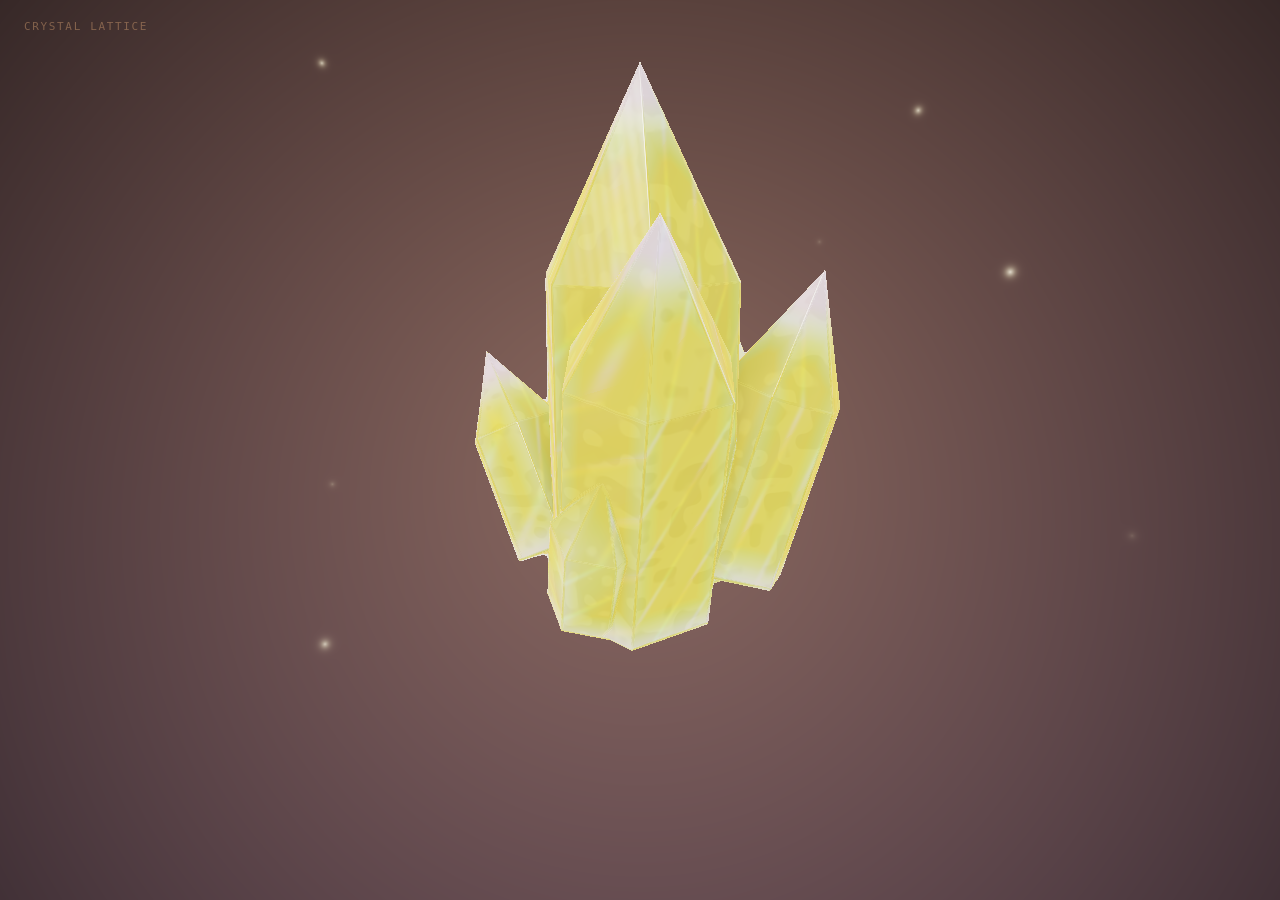
<file: web/stream_visualizer/shaders/radiant/crystal-lattice/index.html>
<!DOCTYPE html>
<html lang="en">
<head>
<meta charset="UTF-8">
<meta name="viewport" content="width=device-width, initial-scale=1.0">
<title>Crystal Lattice</title>
<style>
  * { margin: 0; padding: 0; box-sizing: border-box; }
  html, body { width: 100%; height: 100%; overflow: hidden; background: #0a0a0a; }
  canvas { display: block; width: 100vw; height: 100vh; }
  .label {
    position: fixed; top: 20px; left: 24px;
    font-family: 'SF Mono', 'Fira Code', 'Cascadia Code', monospace;
    font-size: 11px; letter-spacing: 0.15em; text-transform: uppercase;
    color: rgba(200, 149, 108, 0.5); z-index: 10; pointer-events: none; user-select: none;
  }
</style>
</head>
<body>
<div class="label">Crystal Lattice</div>
<canvas id="canvas"></canvas>
<script>
// ─────────────────────────────────────────────
// 34 · Crystal Lattice — Faceted crystalline structures with prismatic refraction
// ─────────────────────────────────────────────
(function() {
  var canvas = document.getElementById('canvas');
  var prefersReduced = window.matchMedia('(prefers-reduced-motion: reduce)').matches;

  var urlParams = new URLSearchParams(window.location.search);
  var pixelScale = parseFloat(urlParams.get('p')) || 1;

  var gl = canvas.getContext('webgl', { alpha: true, antialias: false, preserveDrawingBuffer: false });
  if (!gl) return;

  // ── Mouse-drag rotation state ──
  var mouseX = 0, mouseY = 0;
  var isDragging = false;
  var dragStartX = 0, dragStartY = 0;
  var rotX = 0, rotY = 0;

  canvas.addEventListener('mousedown', function(e) {
    isDragging = true;
    dragStartX = e.clientX;
    dragStartY = e.clientY;
  });
  canvas.addEventListener('mousemove', function(e) {
    if (!isDragging) return;
    var dx = e.clientX - dragStartX;
    var dy = e.clientY - dragStartY;
    rotX += dx * 0.005;
    rotY += dy * 0.005;
    dragStartX = e.clientX;
    dragStartY = e.clientY;
  });
  canvas.addEventListener('mouseup', function() { isDragging = false; });
  canvas.addEventListener('mouseleave', function() { isDragging = false; });

  // ── Touch support ──
  canvas.addEventListener('touchstart', function(e) {
    if (e.touches.length === 1) {
      isDragging = true;
      dragStartX = e.touches[0].clientX;
      dragStartY = e.touches[0].clientY;
    }
  });
  canvas.addEventListener('touchmove', function(e) {
    if (!isDragging || e.touches.length !== 1) return;
    e.preventDefault();
    var dx = e.touches[0].clientX - dragStartX;
    var dy = e.touches[0].clientY - dragStartY;
    rotX += dx * 0.005;
    rotY += dy * 0.005;
    dragStartX = e.touches[0].clientX;
    dragStartY = e.touches[0].clientY;
  }, { passive: false });
  canvas.addEventListener('touchend', function() { isDragging = false; });

  var vertSrc = [
    'attribute vec2 a_pos;',
    'void main() { gl_Position = vec4(a_pos, 0.0, 1.0); }'
  ].join('\n');

  var fragSrc = [
    'precision highp float;',
    'uniform float u_time;',
    'uniform vec2 u_res;',
    'uniform float u_growthSpeed;',
    'uniform float u_refraction;',
    'uniform float u_rotX;',
    'uniform float u_rotY;',
    'uniform vec2 u_center;',
    'uniform float u_scale;',
    '',
    '#define PI 3.14159265359',
    '#define TAU 6.28318530718',
    '#define MAX_STEPS 48',
    '#define MAX_DIST 25.0',
    '#define SURF_DIST 0.004',
    '',
    '// ── Rotation matrices ──',
    'mat2 rot2(float a) {',
    '  float c = cos(a), s = sin(a);',
    '  return mat2(c, -s, s, c);',
    '}',
    '',
    '// ── Hash / noise ──',
    'float hash(float n) { return fract(sin(n) * 43758.5453123); }',
    'float hash2(vec2 p) { return fract(sin(dot(p, vec2(127.1, 311.7))) * 43758.5453); }',
    '',
    'float noise(vec3 p) {',
    '  vec3 i = floor(p);',
    '  vec3 f = fract(p);',
    '  f = f * f * (3.0 - 2.0 * f);',
    '  float n = i.x + i.y * 157.0 + i.z * 113.0;',
    '  return mix(',
    '    mix(mix(hash(n), hash(n + 1.0), f.x),',
    '        mix(hash(n + 157.0), hash(n + 158.0), f.x), f.y),',
    '    mix(mix(hash(n + 113.0), hash(n + 114.0), f.x),',
    '        mix(hash(n + 270.0), hash(n + 271.0), f.x), f.y),',
    '    f.z);',
    '}',
    '',
    '// ── SDF primitives ──',
    '',
    '// Hexagonal prism: p is position, h.x = radius, h.y = half-height',
    'float sdHexPrism(vec3 p, vec2 h) {',
    '  vec3 q = abs(p);',
    '  float d1 = q.z - h.y;',
    '  float d2 = max(q.x * 0.866025 + q.y * 0.5, q.y) - h.x;',
    '  return min(max(d1, d2), 0.0) + length(max(vec2(d1, d2), 0.0));',
    '}',
    '',
    '// Octahedron SDF',
    'float sdOctahedron(vec3 p, float s) {',
    '  p = abs(p);',
    '  float m = p.x + p.y + p.z - s;',
    '  vec3 q;',
    '  if (3.0 * p.x < m) q = p.xyz;',
    '  else if (3.0 * p.y < m) q = p.yzx;',
    '  else if (3.0 * p.z < m) q = p.zxy;',
    '  else return m * 0.57735027;',
    '  float k = clamp(0.5 * (q.z - q.y + s), 0.0, s);',
    '  return length(vec3(q.x, q.y - s + k, q.z - k));',
    '}',
    '',
    '// Box SDF',
    'float sdBox(vec3 p, vec3 b) {',
    '  vec3 q = abs(p) - b;',
    '  return length(max(q, 0.0)) + min(max(q.x, max(q.y, q.z)), 0.0);',
    '}',
    '',
    '// Smooth minimum for crystal cluster blending',
    'float smin(float a, float b, float k) {',
    '  float h = clamp(0.5 + 0.5 * (b - a) / k, 0.0, 1.0);',
    '  return mix(b, a, h) - k * h * (1.0 - h);',
    '}',
    '',
    '// Sharp minimum — preserves facets',
    'float sharpMin(float a, float b, float k) {',
    '  return min(a, b) - max(k - abs(a - b), 0.0) * 0.25 / k;',
    '}',
    '',
    '// ── Crystal visibility: u_growthSpeed controls count, quick fade-in on load ──',
    '',
    '// ── Single crystal shaft: hex prism with hex pyramid termination ──',
    'float crystalShaft(vec3 p, float radius, float height, float pointiness) {',
    '  // height = total crystal height from base to tip',
    '  float taperLen = min(radius * pointiness, height * 0.4);',
    '  ',
    '  // Shift so base is at y=0, crystal grows upward',
    '  p.y -= height * 0.5;',
    '  ',
    '  // Hex prism along Y covering full crystal height',
    '  float body = sdHexPrism(p.xzy, vec2(radius, height * 0.5));',
    '  ',
    '  // Hex pyramid termination: 6 flat faces converging to a point',
    '  float tipLocal = height * 0.5;',
    '  float slope = radius / taperLen;',
    '  vec3 q = abs(p);',
    '  float hexDist = max(q.x * 0.866025 + q.z * 0.5, q.z);',
    '  float pyramid = hexDist - max(0.0, tipLocal - p.y) * slope;',
    '  ',
    '  return max(body, pyramid);',
    '}',
    '',
    '// ── Scene: cluster of crystal formations ──',
    'float sceneSDF(vec3 p, float t) {',
    '  float d = MAX_DIST;',
    '  float density = u_growthSpeed;',
    '  float ga = smoothstep(0.0, 2.5, t);  // quick 2.5s fade-in on load',
    '  ',
    '  // --- Main crystals (always visible, threshold < 0.5) ---',
    '  ',
    '  // Central crystal — tallest',
    '  {',
    '    vec3 cp = p - vec3(0.0, -1.0, 0.0);',
    '    cp.xz = rot2(0.05) * cp.xz;',
    '    d = min(d, crystalShaft(cp, 0.5 * ga, 2.8 * ga, 2.2));',
    '  }',
    '  // Right crystal',
    '  if (density > 0.3) {',
    '    vec3 cp = p - vec3(0.4, -1.0, 0.1);',
    '    cp.xy = rot2(-0.3) * cp.xy;',
    '    cp.xz = rot2(0.2) * cp.xz;',
    '    d = min(d, crystalShaft(cp, 0.4 * ga, 2.2 * ga, 2.0));',
    '  }',
    '  // Left crystal',
    '  if (density > 0.3) {',
    '    vec3 cp = p - vec3(-0.45, -1.0, -0.1);',
    '    cp.xy = rot2(0.35) * cp.xy;',
    '    cp.xz = rot2(-0.3) * cp.xz;',
    '    d = min(d, crystalShaft(cp, 0.38 * ga, 2.0 * ga, 1.9));',
    '  }',
    '  // Back crystal',
    '  if (density > 0.5) {',
    '    vec3 cp = p - vec3(0.1, -1.0, -0.5);',
    '    cp.yz = rot2(-0.3) * cp.yz;',
    '    cp.xz = rot2(0.5) * cp.xz;',
    '    d = min(d, crystalShaft(cp, 0.32 * ga, 1.8 * ga, 2.3));',
    '  }',
    '  // Back-left',
    '  if (density > 0.5) {',
    '    vec3 cp = p - vec3(-0.5, -1.0, -0.4);',
    '    cp.xy = rot2(0.35) * cp.xy;',
    '    cp.yz = rot2(-0.25) * cp.yz;',
    '    d = min(d, crystalShaft(cp, 0.3 * ga, 1.5 * ga, 2.0));',
    '  }',
    '  // Front-left — small',
    '  if (density > 0.8) {',
    '    vec3 cp = p - vec3(-0.35, -1.0, 0.45);',
    '    cp.xy = rot2(0.4) * cp.xy;',
    '    cp.yz = rot2(0.3) * cp.yz;',
    '    d = min(d, crystalShaft(cp, 0.26 * ga, 1.3 * ga, 2.1));',
    '  }',
    '  // Front-right — small',
    '  if (density > 0.8) {',
    '    vec3 cp = p - vec3(0.5, -1.0, 0.35);',
    '    cp.xy = rot2(-0.5) * cp.xy;',
    '    cp.xz = rot2(-0.2) * cp.xz;',
    '    d = min(d, crystalShaft(cp, 0.22 * ga, 1.0 * ga, 2.4));',
    '  }',
    '  ',
    '  // --- Accent crystals (density > 1.0) ---',
    '  if (density > 1.0) {',
    '    { vec3 cp = p - vec3(0.65, -1.0, 0.3); cp.xy = rot2(-0.6) * cp.xy; cp.xz = rot2(0.8) * cp.xz;',
    '      d = min(d, crystalShaft(cp, 0.12 * ga, 0.5 * ga, 2.0)); }',
    '    { vec3 cp = p - vec3(-0.6, -1.0, 0.5); cp.xy = rot2(0.55) * cp.xy; cp.xz = rot2(-0.6) * cp.xz;',
    '      d = min(d, crystalShaft(cp, 0.1 * ga, 0.4 * ga, 2.2)); }',
    '    { vec3 cp = p - vec3(0.3, -1.0, -0.6); cp.xy = rot2(-0.4) * cp.xy; cp.yz = rot2(-0.5) * cp.yz;',
    '      d = min(d, crystalShaft(cp, 0.14 * ga, 0.55 * ga, 1.8)); }',
    '    { vec3 cp = p - vec3(-0.25, -1.0, -0.55); cp.xy = rot2(0.5) * cp.xy; cp.yz = rot2(-0.35) * cp.yz;',
    '      d = min(d, crystalShaft(cp, 0.11 * ga, 0.45 * ga, 2.1)); }',
    '  }',
    '  ',
    '  // --- Outer ring of medium crystals (density > 1.4) ---',
    '  if (density > 1.4) {',
    '    { vec3 cp = p - vec3(0.8, -1.0, 0.0); cp.xy = rot2(-0.55) * cp.xy; cp.xz = rot2(0.1) * cp.xz;',
    '      d = min(d, crystalShaft(cp, 0.28 * ga, 1.6 * ga, 2.0)); }',
    '    { vec3 cp = p - vec3(-0.7, -1.0, 0.4); cp.xy = rot2(0.5) * cp.xy; cp.xz = rot2(-0.4) * cp.xz;',
    '      d = min(d, crystalShaft(cp, 0.25 * ga, 1.4 * ga, 2.1)); }',
    '    { vec3 cp = p - vec3(0.2, -1.0, 0.75); cp.xy = rot2(-0.2) * cp.xy; cp.yz = rot2(0.5) * cp.yz;',
    '      d = min(d, crystalShaft(cp, 0.22 * ga, 1.2 * ga, 2.3)); }',
    '    { vec3 cp = p - vec3(-0.3, -1.0, -0.7); cp.xy = rot2(0.45) * cp.xy; cp.yz = rot2(-0.4) * cp.yz;',
    '      d = min(d, crystalShaft(cp, 0.24 * ga, 1.3 * ga, 1.9)); }',
    '  }',
    '  ',
    '  // --- Dense procedural crystal bed (density > 1.7) ---',
    '  if (density > 1.7) {',
    '    for (int i = 0; i < 8; i++) {',
    '      float fi = float(i);',
    '      float angle = fi * 0.785 + 0.15;',
    '      float dist = 0.65 + sin(fi * 2.7) * 0.2;',
    '      vec3 cp = p - vec3(cos(angle) * dist, -1.0, sin(angle) * dist);',
    '      float tiltAngle = 0.6 + sin(fi * 3.1) * 0.25;',
    '      cp.xy = rot2(cos(angle) * tiltAngle) * cp.xy;',
    '      cp.yz = rot2(sin(angle) * tiltAngle * 0.5) * cp.yz;',
    '      float r = (0.08 + sin(fi * 4.3) * 0.04) * ga;',
    '      float h = (0.4 + sin(fi * 2.1) * 0.15) * ga;',
    '      d = min(d, crystalShaft(cp, r, h, 2.0));',
    '    }',
    '  }',
    '  ',
    '  return d;',
    '}',
    '',
    '// ── Raymarching ──',
    'float march(vec3 ro, vec3 rd, float t) {',
    '  float d = 0.0;',
    '  for (int i = 0; i < MAX_STEPS; i++) {',
    '    vec3 p = ro + rd * d;',
    '    float ds = sceneSDF(p, t);',
    '    d += ds;',
    '    if (ds < SURF_DIST || d > MAX_DIST) break;',
    '  }',
    '  return d;',
    '}',
    '',
    '// ── Normal via tetrahedron technique (4 samples instead of 6) ──',
    'vec3 getNormal(vec3 p, float t) {',
    '  const vec2 e = vec2(0.008, -0.008);',
    '  return normalize(',
    '    e.xyy * sceneSDF(p + e.xyy, t) +',
    '    e.yyx * sceneSDF(p + e.yyx, t) +',
    '    e.yxy * sceneSDF(p + e.yxy, t) +',
    '    e.xxx * sceneSDF(p + e.xxx, t)',
    '  );',
    '}',
    '',
    '// ── Spectral color for prismatic dispersion ──',
    'vec3 spectral(float t) {',
    '  t = fract(t);',
    '  vec3 c;',
    '  if (t < 0.17) c = mix(vec3(0.4, 0.0, 0.6), vec3(0.15, 0.15, 1.0), t / 0.17);',
    '  else if (t < 0.33) c = mix(vec3(0.15, 0.15, 1.0), vec3(0.0, 0.85, 0.7), (t - 0.17) / 0.16);',
    '  else if (t < 0.5) c = mix(vec3(0.0, 0.85, 0.7), vec3(0.0, 1.0, 0.15), (t - 0.33) / 0.17);',
    '  else if (t < 0.67) c = mix(vec3(0.0, 1.0, 0.15), vec3(1.0, 0.95, 0.0), (t - 0.5) / 0.17);',
    '  else if (t < 0.83) c = mix(vec3(1.0, 0.95, 0.0), vec3(1.0, 0.35, 0.0), (t - 0.67) / 0.16);',
    '  else c = mix(vec3(1.0, 0.35, 0.0), vec3(0.55, 0.0, 0.35), (t - 0.83) / 0.17);',
    '  return c;',
    '}',
    '',
    '// ── Fresnel approximation ──',
    'float fresnel(vec3 rd, vec3 n, float ior) {',
    '  float cosI = abs(dot(rd, n));',
    '  float r0 = (1.0 - ior) / (1.0 + ior);',
    '  r0 = r0 * r0;',
    '  return r0 + (1.0 - r0) * pow(1.0 - cosI, 5.0);',
    '}',
    '',
    '// ── Interior refraction march for internal color ──',
    'vec3 internalColor(vec3 p, vec3 rd, vec3 n, float t) {',
    '  float ior = 1.55;  // quartz IOR',
    '  vec3 refractDir = refract(rd, n, 1.0 / ior);',
    '  if (length(refractDir) < 0.01) refractDir = reflect(rd, n);',
    '  ',
    '  // Estimate internal path length from single interior sample (smooth, no streaks)',
    '  float sd = sceneSDF(p - n * 0.3, t);',
    '  float pathLen = clamp(-sd * 3.0 + 0.3, 0.1, 1.0);',
    '  ',
    '  // Prismatic color based on refracted path length + direction',
    '  float specPhase = pathLen * 2.0 + dot(refractDir, vec3(1.0, 0.5, 0.3)) * 0.25;',
    '  specPhase += t * 0.15;',
    '  ',
    '  // Chromatic dispersion: separate R/G/B slightly',
    '  float cr = pathLen * 1.95 + dot(refractDir, vec3(1.0, 0.3, 0.2)) * 0.55;',
    '  float cg = pathLen * 2.0 + dot(refractDir, vec3(0.3, 1.0, 0.2)) * 0.55;',
    '  float cb = pathLen * 2.05 + dot(refractDir, vec3(0.2, 0.3, 1.0)) * 0.55;',
    '  ',
    '  vec3 prism = vec3(',
    '    spectral(cr * 0.3 + t * 0.05).r,',
    '    spectral(cg * 0.3 + t * 0.05).g,',
    '    spectral(cb * 0.3 + t * 0.05).b',
    '  );',
    '  ',
    '  // Absorption — deeper = warmer amber',
    '  vec3 absorption = exp(-pathLen * vec3(0.15, 0.7, 1.8));',
    '  ',
    '  return prism * 0.3 + absorption * 0.7;',
    '}',
    '',
    '// ── Soft shadow for depth ──',
    'float softShadow(vec3 ro, vec3 rd, float tmin, float tmax, float k, float t) {',
    '  float res = 1.0;',
    '  float d = tmin;',
    '  for (int i = 0; i < 20; i++) {',
    '    float h = sceneSDF(ro + rd * d, t);',
    '    res = min(res, k * h / d);',
    '    d += clamp(h, 0.01, 0.2);',
    '    if (h < 0.001 || d > tmax) break;',
    '  }',
    '  return clamp(res, 0.0, 1.0);',
    '}',
    '',
    '// ── Ambient occlusion ──',
    'float ao(vec3 p, vec3 n, float t) {',
    '  float h1 = 0.05, h2 = 0.2;',
    '  float d1 = sceneSDF(p + n * h1, t);',
    '  float d2 = sceneSDF(p + n * h2, t);',
    '  return clamp(1.0 - 1.5 * ((h1 - d1) + (h2 - d2) * 0.5), 0.0, 1.0);',
    '}',
    '',
    '// ── Facet sparkle — highlights at sharp edges ──',
    'float facetSparkle(vec3 p, vec3 n, vec3 rd, vec3 lightDir, float t) {',
    '  // Detect edges via SDF gradient discontinuity (3 SDF calls instead of 18)',
    '  float e = 0.005;',
    '  float d0 = sceneSDF(p, t);',
    '  float dx = sceneSDF(p + vec3(e, 0, 0), t);',
    '  float dy = sceneSDF(p + vec3(0, e, 0), t);',
    '  float edginess = abs(dx - d0) + abs(dy - d0);',
    '  edginess = smoothstep(0.001, 0.008, edginess);',
    '  ',
    '  // Specular highlight at edges',
    '  vec3 h = normalize(lightDir - rd);',
    '  float spec = pow(max(dot(n, h), 0.0), 200.0);',
    '  ',
    '  // Animated sparkle',
    '  float flicker = sin(dot(p, vec3(13.7, 7.3, 11.1)) * 50.0 + t * 3.0) * 0.5 + 0.5;',
    '  flicker *= sin(dot(p, vec3(5.3, 17.1, 3.7)) * 30.0 + t * 5.0) * 0.5 + 0.5;',
    '  ',
    '  return (spec * 3.0 + edginess * flicker * 0.8) * smoothstep(0.1, 0.3, edginess);',
    '}',
    '',
    'void main() {',
    '  vec2 origin = u_scale > 0.0 ? u_center : vec2(0.5);',
    '  float sc = u_scale > 0.0 ? u_scale : 1.0;',
    '  vec2 uv = (gl_FragCoord.xy - u_res * origin) / (min(u_res.x, u_res.y) * sc);',
    '  float t = u_time;',
    '  float slowT = t * 0.2;',
    '  ',
    '  // ── Camera: slowly orbiting the crystal cluster ──',
    '  float camAngle = slowT * 0.3 + u_rotX;',
    '  float camRadius = 5.5;',
    '  float camHeight = clamp(1.0 + sin(slowT * 0.4) * 0.4 + u_rotY, -1.5, 4.0);',
    '  vec3 ro = vec3(',
    '    sin(camAngle) * camRadius,',
    '    camHeight,',
    '    cos(camAngle) * camRadius',
    '  );',
    '  vec3 target = vec3(0.0, -0.3, 0.0);',
    '  ',
    '  // Look-at camera matrix',
    '  vec3 fwd = normalize(target - ro);',
    '  vec3 right = normalize(cross(fwd, vec3(0, 1, 0)));',
    '  vec3 up = cross(right, fwd);',
    '  vec3 rd = normalize(fwd * 1.1 + right * uv.x + up * uv.y);',
    '  ',
    '  // ── Lights ──',
    '  vec3 light1Dir = normalize(vec3(0.8, 1.2, 0.6));',
    '  vec3 light1Col = vec3(1.0, 0.92, 0.8) * 1.5;',
    '  vec3 light2Dir = normalize(vec3(-0.5, 0.3, -0.8));',
    '  vec3 light2Col = vec3(0.6, 0.7, 1.0) * 0.6;',
    '  vec3 light3Dir = normalize(vec3(0.0, -0.5, 1.0));',
    '  vec3 light3Col = vec3(0.9, 0.75, 0.5) * 0.4;',
    '  ',
    '  // ── March ──',
    '  float d = march(ro, rd, t);',
    '  ',
    '  // ── Background ──',
    '  // Dramatic background with crystal glow',
    '  vec3 col = vec3(0.025, 0.02, 0.028);',
    '  // Warm radial glow centered on crystal cluster',
    '  vec2 center = (vec2(0.5, 0.45) - 0.5) * 2.0;  // slightly above center',
    '  float glowDist = length(uv - center * 0.1);',
    '  col += vec3(0.12, 0.07, 0.04) * exp(-glowDist * 1.5);',
    '  // Subtle color gradient top to bottom',
    '  col += vec3(0.02, 0.015, 0.03) * (1.0 - uv.y);',
    '  // Strong vignette',
    '  float vig = 1.0 - dot(uv, uv) * 0.6;',
    '  col *= vig;',
    '  ',
    '  if (d < MAX_DIST) {',
    '    vec3 p = ro + rd * d;',
    '    vec3 n = getNormal(p, t);',
    '    ',
    '    // ── Lighting ──',
    '    float diff1 = max(dot(n, light1Dir), 0.0);',
    '    float diff2 = max(dot(n, light2Dir), 0.0);',
    '    float diff3 = max(dot(n, light3Dir), 0.0);',
    '    ',
    '    // Specular (high power for glassy facets)',
    '    vec3 h1 = normalize(light1Dir - rd);',
    '    vec3 h2 = normalize(light2Dir - rd);',
    '    float spec1 = pow(max(dot(n, h1), 0.0), 90.0);',
    '    float spec2 = pow(max(dot(n, h2), 0.0), 60.0);',
    '    ',
    '    // Fresnel for crystal transparency/reflection balance',
    '    float fres = fresnel(rd, n, 1.55);',
    '    ',
    '    // Ambient occlusion',
    '    float occ = ao(p, n, t);',
    '    ',
    '    // Quick shadow estimate',
    '    float sha = smoothstep(0.0, 0.5, sceneSDF(p + light1Dir * 0.3, t));',
    '    ',
    '    {',
    '      // ── Crystal material ──',
    '      ',
    '      // Base crystal color: warm amber with depth gradient',
    '      float heightFade = smoothstep(-1.2, 1.5, p.y);',
    '      vec3 crystalBase = mix(vec3(0.8, 0.35, 0.12), vec3(1.0, 0.55, 0.22), heightFade);',
    '      crystalBase += noise(p * 6.0 + t * 0.1) * vec3(0.1, 0.05, -0.05);',
    '      ',
    '      // Internal refraction colors',
    '      vec3 interior = internalColor(p, rd, n, t);',
    '      interior *= u_refraction;',
    '      ',
    '      // Reflected environment (fake — sample noise as environment)',
    '      vec3 refl = reflect(rd, n);',
    '      float envNoise = noise(refl * 3.0 + t * 0.1);',
    '      vec3 envColor = mix(',
    '        vec3(0.2, 0.12, 0.06),',
    '        vec3(0.5, 0.35, 0.18),',
    '        envNoise',
    '      );',
    '      // Prismatic sheen on reflections (controlled by Prismatic slider)',
    '      envColor += spectral(dot(refl, vec3(0.5, 1.0, 0.3)) * 0.5 + t * 0.05) * 0.3 * u_refraction;',
    '      ',
    '      // Combine: fresnel blend between refraction and reflection (clamped)',
    '      vec3 crystalCol = mix(interior, envColor, fres * 0.5);',
    '      ',
    '      // Diffuse contribution (subsurface-like for translucent crystal)',
    '      vec3 diffuse = crystalBase * (diff1 * light1Col * sha + diff2 * light2Col + diff3 * light3Col);',
    '      ',
    '      // Specular highlights — bright white-amber on facets',
    '      vec3 specular = light1Col * spec1 * sha + light2Col * spec2;',
    '      ',
    '      // Facet sparkles — position-based flicker on specular highlights',
    '      float sFlicker = sin(dot(p, vec3(13.7, 7.3, 11.1)) * 50.0 + t * 3.0) * 0.5 + 0.5;',
    '      float sparkle = spec1 * sFlicker;',
    '      vec3 sparkleCol = mix(vec3(1.0, 0.95, 0.85), spectral(dot(p, vec3(3.1, 7.3, 5.7)) + t * 0.3), 0.4);',
    '      ',
    '      // ── Growth striations — subtle lines along crystal faces ──',
    '      float striation = sin(dot(p, n) * 80.0 + noise(p * 12.0) * 6.0) * 0.5 + 0.5;',
    '      striation = smoothstep(0.3, 0.7, striation) * 0.15;',
    '      crystalCol *= 1.0 + striation;',
    '      ',
    '      // ── Compose crystal appearance ──',
    '      col = diffuse * 0.15 + crystalCol * 0.75 + specular * 0.7 + sparkleCol * sparkle * 0.5;',
    '      col *= occ;',
    '      ',
    '      // ── Rim light — warm crystal edge glow ──',
    '      float rim = pow(1.0 - max(dot(-rd, n), 0.0), 3.0);',
    '      col += crystalBase * rim * 0.35;',
    '      ',
    '      // ── Prismatic edge shimmer — rainbow at facet boundaries ──',
    '      float edgeShimmer = fres * pow(max(dot(n, light1Dir), 0.0), 0.5);',
    '      vec3 prismEdge = spectral(dot(p, vec3(3.0, 5.0, 7.0)) * 0.4 + dot(n, rd) * 2.0 + t * 0.08);',
    '      col += prismEdge * edgeShimmer * 0.35 * u_refraction;',
    '      ',
    '      // ── Prismatic caustics ──',
    '      float caustic = pow(max(sin(dot(p, vec3(5.0, 3.0, 7.0)) * 4.0 + t * 1.5), 0.0), 8.0);',
    '      col += spectral(dot(p, vec3(2.1, 5.3, 3.7)) * 0.5 + t * 0.1) * caustic * 0.12 * u_refraction;',
    '      ',
    '      // ── Translucency: backlight glow through crystal ──',
    '      float backLight = pow(clamp(dot(rd, light1Dir), 0.0, 1.0), 2.0);',
    '      col += crystalBase * backLight * 0.6;',
    '      ',
    '      // ── Subsurface scattering: wrap lighting for depth ──',
    '      float wrap = max(dot(n, light1Dir) * 0.5 + 0.5, 0.0);',
    '      col += crystalBase * wrap * 0.1 * (1.0 - heightFade);',
    '    }',
    '  }',
    '  ',
    '  // ── Floating dust / sparkle particles ──',
    '  {',
    '    for (int i = 0; i < 8; i++) {',
    '      float fi = float(i);',
    '      vec3 sparkPos = vec3(',
    '        sin(fi * 2.37 + t * 0.15) * 2.0,',
    '        sin(fi * 1.73 + t * 0.1) * 1.5 + 0.5,',
    '        cos(fi * 3.11 + t * 0.12) * 2.0',
    '      );',
    '      float distToRay = length(cross(sparkPos - ro, rd));',
    '      float depthAlongRay = dot(sparkPos - ro, rd);',
    '      if (depthAlongRay > 0.0 && depthAlongRay < d) {',
    '        float brightness = exp(-distToRay * 80.0) * 0.6;',
    '        float flicker = sin(t * 3.0 + fi * 5.0) * 0.5 + 0.5;',
    '        col += vec3(1.0, 0.9, 0.7) * brightness * flicker;',
    '      }',
    '    }',
    '  }',
    '  ',
    '  // ── Tone mapping (ACES-ish) ──',
    '  col = col * (2.51 * col + 0.03) / (col * (2.43 * col + 0.59) + 0.14);',
    '  ',
    '  // ── Slight warmth bias ──',
    '  col = pow(col, vec3(0.94, 0.97, 1.04));',
    '  ',
    '  // ── Final gamma ──',
    '  col = pow(col, vec3(1.0 / 2.2));',
    '  ',
    '  gl_FragColor = vec4(col, 1.0);',
    '}'
  ].join('\n');

  function compile(type, src) {
    var s = gl.createShader(type);
    gl.shaderSource(s, src);
    gl.compileShader(s);
    if (!gl.getShaderParameter(s, gl.COMPILE_STATUS)) {
      console.error('Shader compile error:', gl.getShaderInfoLog(s));
    }
    return s;
  }

  var prog = gl.createProgram();
  gl.attachShader(prog, compile(gl.VERTEX_SHADER, vertSrc));
  gl.attachShader(prog, compile(gl.FRAGMENT_SHADER, fragSrc));
  gl.linkProgram(prog);
  if (!gl.getProgramParameter(prog, gl.LINK_STATUS)) {
    console.error('Program link error:', gl.getProgramInfoLog(prog));
  }
  gl.useProgram(prog);

  var buf = gl.createBuffer();
  gl.bindBuffer(gl.ARRAY_BUFFER, buf);
  gl.bufferData(gl.ARRAY_BUFFER, new Float32Array([-1, -1, 3, -1, -1, 3]), gl.STATIC_DRAW);
  var aPos = gl.getAttribLocation(prog, 'a_pos');
  gl.enableVertexAttribArray(aPos);
  gl.vertexAttribPointer(aPos, 2, gl.FLOAT, false, 0, 0);

  var uTime = gl.getUniformLocation(prog, 'u_time');
  var uRes = gl.getUniformLocation(prog, 'u_res');
  var uGrowthSpeed = gl.getUniformLocation(prog, 'u_growthSpeed');
  var uRefraction = gl.getUniformLocation(prog, 'u_refraction');
  var uRotX = gl.getUniformLocation(prog, 'u_rotX');
  var uRotY = gl.getUniformLocation(prog, 'u_rotY');
  var uCenter = gl.getUniformLocation(prog, 'u_center');
  var uScale = gl.getUniformLocation(prog, 'u_scale');
  var centerX = 0.0;
  var centerY = 0.0;
  var scaleVal = 0.0;

  var growthSpeedVal = 1.0;
  var refractionVal = 1.0;
  var tiltXVal = 0.0;
  var tiltYVal = 0.0;

  var dpr = Math.min(window.devicePixelRatio || 1, 2) * pixelScale;
  var needsResize = true;

  function resize() {
    needsResize = false;
    var w = Math.round(canvas.clientWidth * dpr);
    var h = Math.round(canvas.clientHeight * dpr);
    if (canvas.width !== w || canvas.height !== h) {
      canvas.width = w;
      canvas.height = h;
      gl.viewport(0, 0, w, h);
      gl.uniform2f(uRes, canvas.width, canvas.height);
    }
  }

  function render(now) {
    if (needsResize) resize();
    gl.uniform1f(uTime, prefersReduced ? 0.0 : now * 0.001);
    gl.uniform1f(uGrowthSpeed, growthSpeedVal);
    gl.uniform1f(uRefraction, refractionVal);
    gl.uniform1f(uRotX, rotX + tiltXVal);
    gl.uniform1f(uRotY, rotY + tiltYVal);
    gl.uniform2f(uCenter, centerX, centerY);
    gl.uniform1f(uScale, scaleVal);
    gl.drawArrays(gl.TRIANGLES, 0, 3);
    requestAnimationFrame(render);
  }

  window.addEventListener('resize', function () {
    needsResize = true;
  });

  resize();

  requestAnimationFrame(render);

  // ── Visibility pause ──
  document.addEventListener('visibilitychange', function() {
    if (!document.hidden) {
      // handled by requestAnimationFrame naturally
    }
  });

  // ── PostMessage listener for parameter updates ──
  window.addEventListener('message', function(e) {
    if (e.data && e.data.type === 'param') {
      switch (e.data.name) {
        case 'GROWTH_SPEED': growthSpeedVal = e.data.value; break;
        case 'REFRACTION': refractionVal = e.data.value; break;
        case 'TILT_X': tiltXVal = e.data.value; break;
        case 'TILT_Y': tiltYVal = e.data.value; break;
        case 'CENTER_X': centerX = e.data.value; break;
        case 'CENTER_Y': centerY = e.data.value; break;
        case 'SCALE': scaleVal = e.data.value; break;
      }
    }
  });
})();
</script>
</body>
</html>
</file>
<file: web/stream_visualizer/styles.css>
html,
body {
  margin: 0;
  width: 100%;
  height: 100%;
  overflow: hidden;
  background: #050816;
  cursor: none;
}

body {
  position: relative;
  font-family: "Segoe UI", sans-serif;
}

canvas {
  display: block;
  width: 100vw;
  height: 100vh;
  cursor: none;
}

#shader-frame {
  display: block;
  width: 100vw;
  height: 100vh;
  border: 0;
  background: #050816;
  cursor: none;
}

[hidden] {
  display: none !important;
}

.cinematic-overlay {
  position: absolute;
  top: 0;
  left: 0;
  width: 100vw;
  height: 100vh;
  pointer-events: none;
  z-index: 9999;
  background-image: 
    url("data:image/svg+xml,%3Csvg viewBox='0 0 200 200' xmlns='http://www.w3.org/2000/svg'%3E%3Cfilter id='noiseFilter'%3E%3CfeTurbulence type='fractalNoise' baseFrequency='0.85' numOctaves='3' stitchTiles='stitch'/%3E%3C/filter%3E%3Crect width='100%25' height='100%25' filter='url(%23noiseFilter)' opactiy='1'/%3E%3C/svg%3E"),
    repeating-linear-gradient(0deg, transparent, transparent 2px, rgba(0,0,0,0.03) 2px, rgba(0,0,0,0.03) 4px);
  opacity: 0.12;
  mix-blend-mode: overlay;
}

.vignette-overlay {
  position: absolute;
  top: 0;
  left: 0;
  width: 100vw;
  height: 100vh;
  pointer-events: none;
  z-index: 9998;
  background: radial-gradient(circle, transparent 40%, rgba(0, 0, 0, 0.45) 100%);
}

#ui-layer {
  position: absolute;
  top: 0;
  left: 0;
  width: 100vw;
  height: 100vh;
  pointer-events: none;
  z-index: 9999;
  display: flex;
  flex-direction: column;
  justify-content: space-between;
  padding: 40px;
  box-sizing: border-box;
  cursor: none;
}

#pomodoro-timer {
  align-self: flex-end;
  color: rgba(255, 255, 255, 0.85);
  text-shadow: 0 2px 12px rgba(0,0,0,0.5);
  text-align: right;
  display: flex;
  flex-direction: column;
  align-items: flex-end;
  gap: 4px;
}

#pomo-status {
  font-size: 14px;
  letter-spacing: 4px;
  font-weight: 600;
  text-transform: uppercase;
  opacity: 0.7;
}

#pomo-time {
  font-size: 48px;
  font-weight: 300;
  letter-spacing: 2px;
  font-feature-settings: "tnum";
  font-variant-numeric: tabular-nums;
}

#chat-popup {
  align-self: flex-start;
  margin-top: auto;
  background: rgba(10, 15, 25, 0.6);
  backdrop-filter: blur(12px);
  -webkit-backdrop-filter: blur(12px);
  border-left: 3px solid rgba(255, 255, 255, 0.8);
  padding: 16px 24px;
  border-radius: 4px;
  color: white;
  max-width: 400px;
  font-size: 16px;
  line-height: 1.5;
  transition: opacity 0.5s ease, transform 0.5s ease;
}

#chat-popup.hidden-fade {
  opacity: 0;
  transform: translateY(20px);
}
</file>
